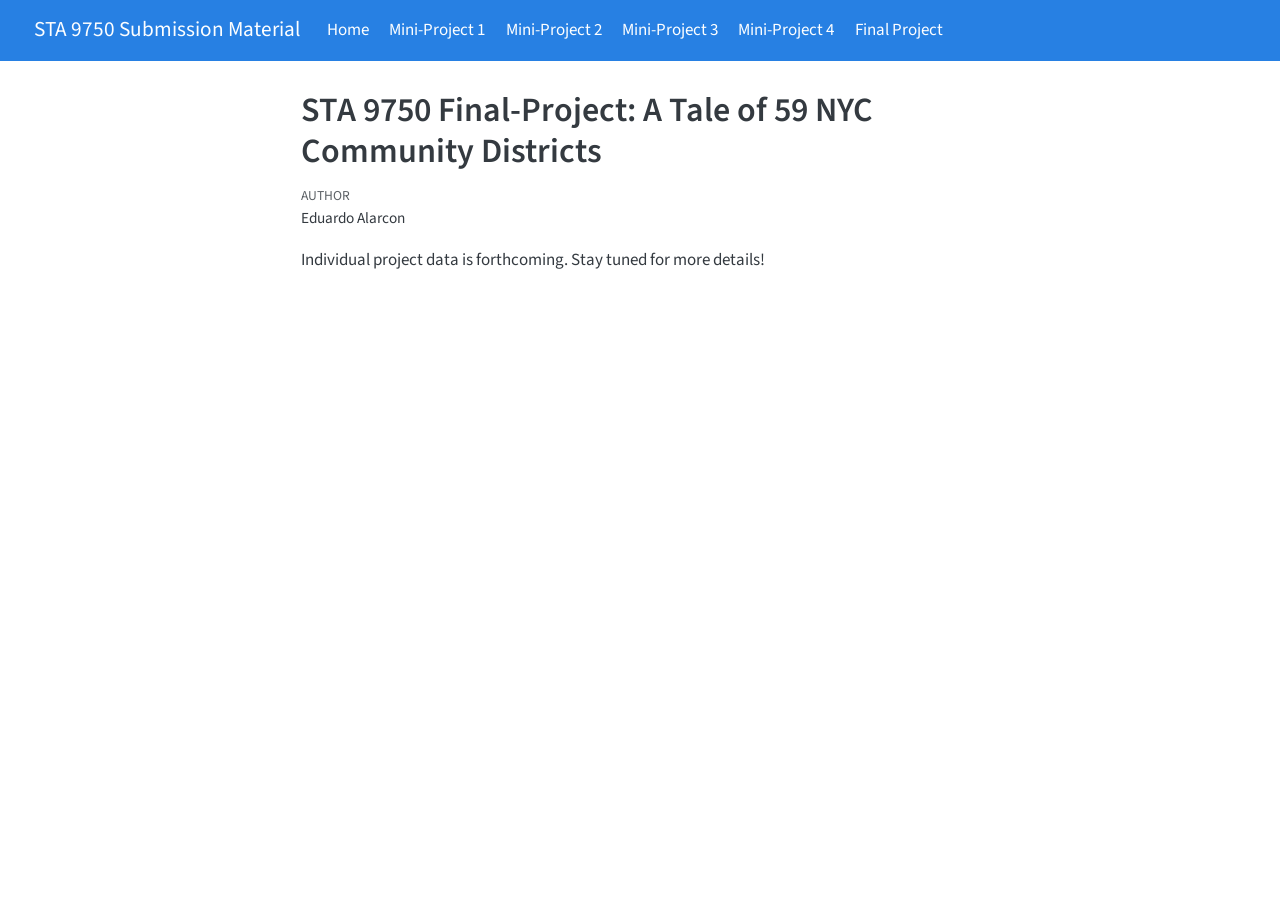
<file: docs/finalproject.html>
<!DOCTYPE html>
<html xmlns="http://www.w3.org/1999/xhtml" lang="en" xml:lang="en"><head>

<meta charset="utf-8">
<meta name="generator" content="quarto-1.8.23">

<meta name="viewport" content="width=device-width, initial-scale=1.0, user-scalable=yes">

<meta name="author" content="Eduardo Alarcon">

<title>STA 9750 Final-Project: A Tale of 59 NYC Community Districts – STA 9750 Submission Material</title>
<style>
code{white-space: pre-wrap;}
span.smallcaps{font-variant: small-caps;}
div.columns{display: flex; gap: min(4vw, 1.5em);}
div.column{flex: auto; overflow-x: auto;}
div.hanging-indent{margin-left: 1.5em; text-indent: -1.5em;}
ul.task-list{list-style: none;}
ul.task-list li input[type="checkbox"] {
  width: 0.8em;
  margin: 0 0.8em 0.2em -1em; /* quarto-specific, see https://github.com/quarto-dev/quarto-cli/issues/4556 */ 
  vertical-align: middle;
}
</style>


<script src="site_libs/quarto-nav/quarto-nav.js"></script>
<script src="site_libs/quarto-nav/headroom.min.js"></script>
<script src="site_libs/clipboard/clipboard.min.js"></script>
<script src="site_libs/quarto-search/autocomplete.umd.js"></script>
<script src="site_libs/quarto-search/fuse.min.js"></script>
<script src="site_libs/quarto-search/quarto-search.js"></script>
<meta name="quarto:offset" content="./">
<script src="site_libs/quarto-html/quarto.js" type="module"></script>
<script src="site_libs/quarto-html/tabsets/tabsets.js" type="module"></script>
<script src="site_libs/quarto-html/axe/axe-check.js" type="module"></script>
<script src="site_libs/quarto-html/popper.min.js"></script>
<script src="site_libs/quarto-html/tippy.umd.min.js"></script>
<script src="site_libs/quarto-html/anchor.min.js"></script>
<link href="site_libs/quarto-html/tippy.css" rel="stylesheet">
<link href="site_libs/quarto-html/quarto-syntax-highlighting-1fe81d0376b2c50856e68e651e390326.css" rel="stylesheet" id="quarto-text-highlighting-styles">
<script src="site_libs/bootstrap/bootstrap.min.js"></script>
<link href="site_libs/bootstrap/bootstrap-icons.css" rel="stylesheet">
<link href="site_libs/bootstrap/bootstrap-f245066ca199b7326ac6b360085ddf3a.min.css" rel="stylesheet" append-hash="true" id="quarto-bootstrap" data-mode="light">
<script id="quarto-search-options" type="application/json">{
  "location": "navbar",
  "copy-button": false,
  "collapse-after": 3,
  "panel-placement": "end",
  "type": "overlay",
  "limit": 50,
  "keyboard-shortcut": [
    "f",
    "/",
    "s"
  ],
  "show-item-context": false,
  "language": {
    "search-no-results-text": "No results",
    "search-matching-documents-text": "matching documents",
    "search-copy-link-title": "Copy link to search",
    "search-hide-matches-text": "Hide additional matches",
    "search-more-match-text": "more match in this document",
    "search-more-matches-text": "more matches in this document",
    "search-clear-button-title": "Clear",
    "search-text-placeholder": "",
    "search-detached-cancel-button-title": "Cancel",
    "search-submit-button-title": "Submit",
    "search-label": "Search"
  }
}</script>


</head>

<body class="floating nav-fixed quarto-light">

<div id="quarto-search-results"></div>
  <header id="quarto-header" class="headroom fixed-top">
    <nav class="navbar navbar-expand-lg " data-bs-theme="dark">
      <div class="navbar-container container-fluid">
      <div class="navbar-brand-container mx-auto">
    <a href="./index.html" class="navbar-brand navbar-brand-logo">
    </a>
    <a class="navbar-brand" href="./index.html">
    <span class="navbar-title">STA 9750 Submission Material</span>
    </a>
  </div>
          <button class="navbar-toggler" type="button" data-bs-toggle="collapse" data-bs-target="#navbarCollapse" aria-controls="navbarCollapse" role="menu" aria-expanded="false" aria-label="Toggle navigation" onclick="if (window.quartoToggleHeadroom) { window.quartoToggleHeadroom(); }">
  <span class="navbar-toggler-icon"></span>
</button>
          <div class="collapse navbar-collapse" id="navbarCollapse">
            <ul class="navbar-nav navbar-nav-scroll me-auto">
  <li class="nav-item">
    <a class="nav-link" href="./index.html"> 
<span class="menu-text">Home</span></a>
  </li>  
  <li class="nav-item">
    <a class="nav-link" href="./mp01.html"> 
<span class="menu-text">Mini-Project 1</span></a>
  </li>  
  <li class="nav-item">
    <a class="nav-link" href="./mp02.html"> 
<span class="menu-text">Mini-Project 2</span></a>
  </li>  
  <li class="nav-item">
    <a class="nav-link" href="./mp03.html"> 
<span class="menu-text">Mini-Project 3</span></a>
  </li>  
  <li class="nav-item">
    <a class="nav-link" href="./mp04.html"> 
<span class="menu-text">Mini-Project 4</span></a>
  </li>  
  <li class="nav-item">
    <a class="nav-link active" href="./finalproject.html" aria-current="page"> 
<span class="menu-text">Final Project</span></a>
  </li>  
</ul>
          </div> <!-- /navcollapse -->
            <div class="quarto-navbar-tools">
</div>
      </div> <!-- /container-fluid -->
    </nav>
</header>
<!-- content -->
<div id="quarto-content" class="quarto-container page-columns page-rows-contents page-layout-article page-navbar">
<!-- sidebar -->
  <nav id="quarto-sidebar" class="sidebar collapse collapse-horizontal quarto-sidebar-collapse-item sidebar-navigation floating overflow-auto">
    
</nav>
<div id="quarto-sidebar-glass" class="quarto-sidebar-collapse-item" data-bs-toggle="collapse" data-bs-target=".quarto-sidebar-collapse-item"></div>
<!-- margin-sidebar -->
    <div id="quarto-margin-sidebar" class="sidebar margin-sidebar zindex-bottom">
    </div>
<!-- main -->
<main class="content" id="quarto-document-content">

<header id="title-block-header" class="quarto-title-block default">
<div class="quarto-title">
<h1 class="title">STA 9750 Final-Project: A Tale of 59 NYC Community Districts</h1>
</div>



<div class="quarto-title-meta">

    <div>
    <div class="quarto-title-meta-heading">Author</div>
    <div class="quarto-title-meta-contents">
             <p>Eduardo Alarcon </p>
          </div>
  </div>
    
  
    
  </div>
  


</header>


<p>Individual project data is forthcoming. Stay tuned for more details!</p>



</main> <!-- /main -->
<script id="quarto-html-after-body" type="application/javascript">
  window.document.addEventListener("DOMContentLoaded", function (event) {
    const icon = "";
    const anchorJS = new window.AnchorJS();
    anchorJS.options = {
      placement: 'right',
      icon: icon
    };
    anchorJS.add('.anchored');
    const isCodeAnnotation = (el) => {
      for (const clz of el.classList) {
        if (clz.startsWith('code-annotation-')) {                     
          return true;
        }
      }
      return false;
    }
    const onCopySuccess = function(e) {
      // button target
      const button = e.trigger;
      // don't keep focus
      button.blur();
      // flash "checked"
      button.classList.add('code-copy-button-checked');
      var currentTitle = button.getAttribute("title");
      button.setAttribute("title", "Copied!");
      let tooltip;
      if (window.bootstrap) {
        button.setAttribute("data-bs-toggle", "tooltip");
        button.setAttribute("data-bs-placement", "left");
        button.setAttribute("data-bs-title", "Copied!");
        tooltip = new bootstrap.Tooltip(button, 
          { trigger: "manual", 
            customClass: "code-copy-button-tooltip",
            offset: [0, -8]});
        tooltip.show();    
      }
      setTimeout(function() {
        if (tooltip) {
          tooltip.hide();
          button.removeAttribute("data-bs-title");
          button.removeAttribute("data-bs-toggle");
          button.removeAttribute("data-bs-placement");
        }
        button.setAttribute("title", currentTitle);
        button.classList.remove('code-copy-button-checked');
      }, 1000);
      // clear code selection
      e.clearSelection();
    }
    const getTextToCopy = function(trigger) {
      const outerScaffold = trigger.parentElement.cloneNode(true);
      const codeEl = outerScaffold.querySelector('code');
      for (const childEl of codeEl.children) {
        if (isCodeAnnotation(childEl)) {
          childEl.remove();
        }
      }
      return codeEl.innerText;
    }
    const clipboard = new window.ClipboardJS('.code-copy-button:not([data-in-quarto-modal])', {
      text: getTextToCopy
    });
    clipboard.on('success', onCopySuccess);
    if (window.document.getElementById('quarto-embedded-source-code-modal')) {
      const clipboardModal = new window.ClipboardJS('.code-copy-button[data-in-quarto-modal]', {
        text: getTextToCopy,
        container: window.document.getElementById('quarto-embedded-source-code-modal')
      });
      clipboardModal.on('success', onCopySuccess);
    }
      var localhostRegex = new RegExp(/^(?:http|https):\/\/localhost\:?[0-9]*\//);
      var mailtoRegex = new RegExp(/^mailto:/);
        var filterRegex = new RegExp("https:\/\/eduardonyc\.github\.io\/STA9750-2025-FALL\/");
      var isInternal = (href) => {
          return filterRegex.test(href) || localhostRegex.test(href) || mailtoRegex.test(href);
      }
      // Inspect non-navigation links and adorn them if external
     var links = window.document.querySelectorAll('a[href]:not(.nav-link):not(.navbar-brand):not(.toc-action):not(.sidebar-link):not(.sidebar-item-toggle):not(.pagination-link):not(.no-external):not([aria-hidden]):not(.dropdown-item):not(.quarto-navigation-tool):not(.about-link)');
      for (var i=0; i<links.length; i++) {
        const link = links[i];
        if (!isInternal(link.href)) {
          // undo the damage that might have been done by quarto-nav.js in the case of
          // links that we want to consider external
          if (link.dataset.originalHref !== undefined) {
            link.href = link.dataset.originalHref;
          }
        }
      }
    function tippyHover(el, contentFn, onTriggerFn, onUntriggerFn) {
      const config = {
        allowHTML: true,
        maxWidth: 500,
        delay: 100,
        arrow: false,
        appendTo: function(el) {
            return el.parentElement;
        },
        interactive: true,
        interactiveBorder: 10,
        theme: 'quarto',
        placement: 'bottom-start',
      };
      if (contentFn) {
        config.content = contentFn;
      }
      if (onTriggerFn) {
        config.onTrigger = onTriggerFn;
      }
      if (onUntriggerFn) {
        config.onUntrigger = onUntriggerFn;
      }
      window.tippy(el, config); 
    }
    const noterefs = window.document.querySelectorAll('a[role="doc-noteref"]');
    for (var i=0; i<noterefs.length; i++) {
      const ref = noterefs[i];
      tippyHover(ref, function() {
        // use id or data attribute instead here
        let href = ref.getAttribute('data-footnote-href') || ref.getAttribute('href');
        try { href = new URL(href).hash; } catch {}
        const id = href.replace(/^#\/?/, "");
        const note = window.document.getElementById(id);
        if (note) {
          return note.innerHTML;
        } else {
          return "";
        }
      });
    }
    const xrefs = window.document.querySelectorAll('a.quarto-xref');
    const processXRef = (id, note) => {
      // Strip column container classes
      const stripColumnClz = (el) => {
        el.classList.remove("page-full", "page-columns");
        if (el.children) {
          for (const child of el.children) {
            stripColumnClz(child);
          }
        }
      }
      stripColumnClz(note)
      if (id === null || id.startsWith('sec-')) {
        // Special case sections, only their first couple elements
        const container = document.createElement("div");
        if (note.children && note.children.length > 2) {
          container.appendChild(note.children[0].cloneNode(true));
          for (let i = 1; i < note.children.length; i++) {
            const child = note.children[i];
            if (child.tagName === "P" && child.innerText === "") {
              continue;
            } else {
              container.appendChild(child.cloneNode(true));
              break;
            }
          }
          if (window.Quarto?.typesetMath) {
            window.Quarto.typesetMath(container);
          }
          return container.innerHTML
        } else {
          if (window.Quarto?.typesetMath) {
            window.Quarto.typesetMath(note);
          }
          return note.innerHTML;
        }
      } else {
        // Remove any anchor links if they are present
        const anchorLink = note.querySelector('a.anchorjs-link');
        if (anchorLink) {
          anchorLink.remove();
        }
        if (window.Quarto?.typesetMath) {
          window.Quarto.typesetMath(note);
        }
        if (note.classList.contains("callout")) {
          return note.outerHTML;
        } else {
          return note.innerHTML;
        }
      }
    }
    for (var i=0; i<xrefs.length; i++) {
      const xref = xrefs[i];
      tippyHover(xref, undefined, function(instance) {
        instance.disable();
        let url = xref.getAttribute('href');
        let hash = undefined; 
        if (url.startsWith('#')) {
          hash = url;
        } else {
          try { hash = new URL(url).hash; } catch {}
        }
        if (hash) {
          const id = hash.replace(/^#\/?/, "");
          const note = window.document.getElementById(id);
          if (note !== null) {
            try {
              const html = processXRef(id, note.cloneNode(true));
              instance.setContent(html);
            } finally {
              instance.enable();
              instance.show();
            }
          } else {
            // See if we can fetch this
            fetch(url.split('#')[0])
            .then(res => res.text())
            .then(html => {
              const parser = new DOMParser();
              const htmlDoc = parser.parseFromString(html, "text/html");
              const note = htmlDoc.getElementById(id);
              if (note !== null) {
                const html = processXRef(id, note);
                instance.setContent(html);
              } 
            }).finally(() => {
              instance.enable();
              instance.show();
            });
          }
        } else {
          // See if we can fetch a full url (with no hash to target)
          // This is a special case and we should probably do some content thinning / targeting
          fetch(url)
          .then(res => res.text())
          .then(html => {
            const parser = new DOMParser();
            const htmlDoc = parser.parseFromString(html, "text/html");
            const note = htmlDoc.querySelector('main.content');
            if (note !== null) {
              // This should only happen for chapter cross references
              // (since there is no id in the URL)
              // remove the first header
              if (note.children.length > 0 && note.children[0].tagName === "HEADER") {
                note.children[0].remove();
              }
              const html = processXRef(null, note);
              instance.setContent(html);
            } 
          }).finally(() => {
            instance.enable();
            instance.show();
          });
        }
      }, function(instance) {
      });
    }
        let selectedAnnoteEl;
        const selectorForAnnotation = ( cell, annotation) => {
          let cellAttr = 'data-code-cell="' + cell + '"';
          let lineAttr = 'data-code-annotation="' +  annotation + '"';
          const selector = 'span[' + cellAttr + '][' + lineAttr + ']';
          return selector;
        }
        const selectCodeLines = (annoteEl) => {
          const doc = window.document;
          const targetCell = annoteEl.getAttribute("data-target-cell");
          const targetAnnotation = annoteEl.getAttribute("data-target-annotation");
          const annoteSpan = window.document.querySelector(selectorForAnnotation(targetCell, targetAnnotation));
          const lines = annoteSpan.getAttribute("data-code-lines").split(",");
          const lineIds = lines.map((line) => {
            return targetCell + "-" + line;
          })
          let top = null;
          let height = null;
          let parent = null;
          if (lineIds.length > 0) {
              //compute the position of the single el (top and bottom and make a div)
              const el = window.document.getElementById(lineIds[0]);
              top = el.offsetTop;
              height = el.offsetHeight;
              parent = el.parentElement.parentElement;
            if (lineIds.length > 1) {
              const lastEl = window.document.getElementById(lineIds[lineIds.length - 1]);
              const bottom = lastEl.offsetTop + lastEl.offsetHeight;
              height = bottom - top;
            }
            if (top !== null && height !== null && parent !== null) {
              // cook up a div (if necessary) and position it 
              let div = window.document.getElementById("code-annotation-line-highlight");
              if (div === null) {
                div = window.document.createElement("div");
                div.setAttribute("id", "code-annotation-line-highlight");
                div.style.position = 'absolute';
                parent.appendChild(div);
              }
              div.style.top = top - 2 + "px";
              div.style.height = height + 4 + "px";
              div.style.left = 0;
              let gutterDiv = window.document.getElementById("code-annotation-line-highlight-gutter");
              if (gutterDiv === null) {
                gutterDiv = window.document.createElement("div");
                gutterDiv.setAttribute("id", "code-annotation-line-highlight-gutter");
                gutterDiv.style.position = 'absolute';
                const codeCell = window.document.getElementById(targetCell);
                const gutter = codeCell.querySelector('.code-annotation-gutter');
                gutter.appendChild(gutterDiv);
              }
              gutterDiv.style.top = top - 2 + "px";
              gutterDiv.style.height = height + 4 + "px";
            }
            selectedAnnoteEl = annoteEl;
          }
        };
        const unselectCodeLines = () => {
          const elementsIds = ["code-annotation-line-highlight", "code-annotation-line-highlight-gutter"];
          elementsIds.forEach((elId) => {
            const div = window.document.getElementById(elId);
            if (div) {
              div.remove();
            }
          });
          selectedAnnoteEl = undefined;
        };
          // Handle positioning of the toggle
      window.addEventListener(
        "resize",
        throttle(() => {
          elRect = undefined;
          if (selectedAnnoteEl) {
            selectCodeLines(selectedAnnoteEl);
          }
        }, 10)
      );
      function throttle(fn, ms) {
      let throttle = false;
      let timer;
        return (...args) => {
          if(!throttle) { // first call gets through
              fn.apply(this, args);
              throttle = true;
          } else { // all the others get throttled
              if(timer) clearTimeout(timer); // cancel #2
              timer = setTimeout(() => {
                fn.apply(this, args);
                timer = throttle = false;
              }, ms);
          }
        };
      }
        // Attach click handler to the DT
        const annoteDls = window.document.querySelectorAll('dt[data-target-cell]');
        for (const annoteDlNode of annoteDls) {
          annoteDlNode.addEventListener('click', (event) => {
            const clickedEl = event.target;
            if (clickedEl !== selectedAnnoteEl) {
              unselectCodeLines();
              const activeEl = window.document.querySelector('dt[data-target-cell].code-annotation-active');
              if (activeEl) {
                activeEl.classList.remove('code-annotation-active');
              }
              selectCodeLines(clickedEl);
              clickedEl.classList.add('code-annotation-active');
            } else {
              // Unselect the line
              unselectCodeLines();
              clickedEl.classList.remove('code-annotation-active');
            }
          });
        }
    const findCites = (el) => {
      const parentEl = el.parentElement;
      if (parentEl) {
        const cites = parentEl.dataset.cites;
        if (cites) {
          return {
            el,
            cites: cites.split(' ')
          };
        } else {
          return findCites(el.parentElement)
        }
      } else {
        return undefined;
      }
    };
    var bibliorefs = window.document.querySelectorAll('a[role="doc-biblioref"]');
    for (var i=0; i<bibliorefs.length; i++) {
      const ref = bibliorefs[i];
      const citeInfo = findCites(ref);
      if (citeInfo) {
        tippyHover(citeInfo.el, function() {
          var popup = window.document.createElement('div');
          citeInfo.cites.forEach(function(cite) {
            var citeDiv = window.document.createElement('div');
            citeDiv.classList.add('hanging-indent');
            citeDiv.classList.add('csl-entry');
            var biblioDiv = window.document.getElementById('ref-' + cite);
            if (biblioDiv) {
              citeDiv.innerHTML = biblioDiv.innerHTML;
            }
            popup.appendChild(citeDiv);
          });
          return popup.innerHTML;
        });
      }
    }
  });
  </script>
</div> <!-- /content -->




</body></html>
</file>
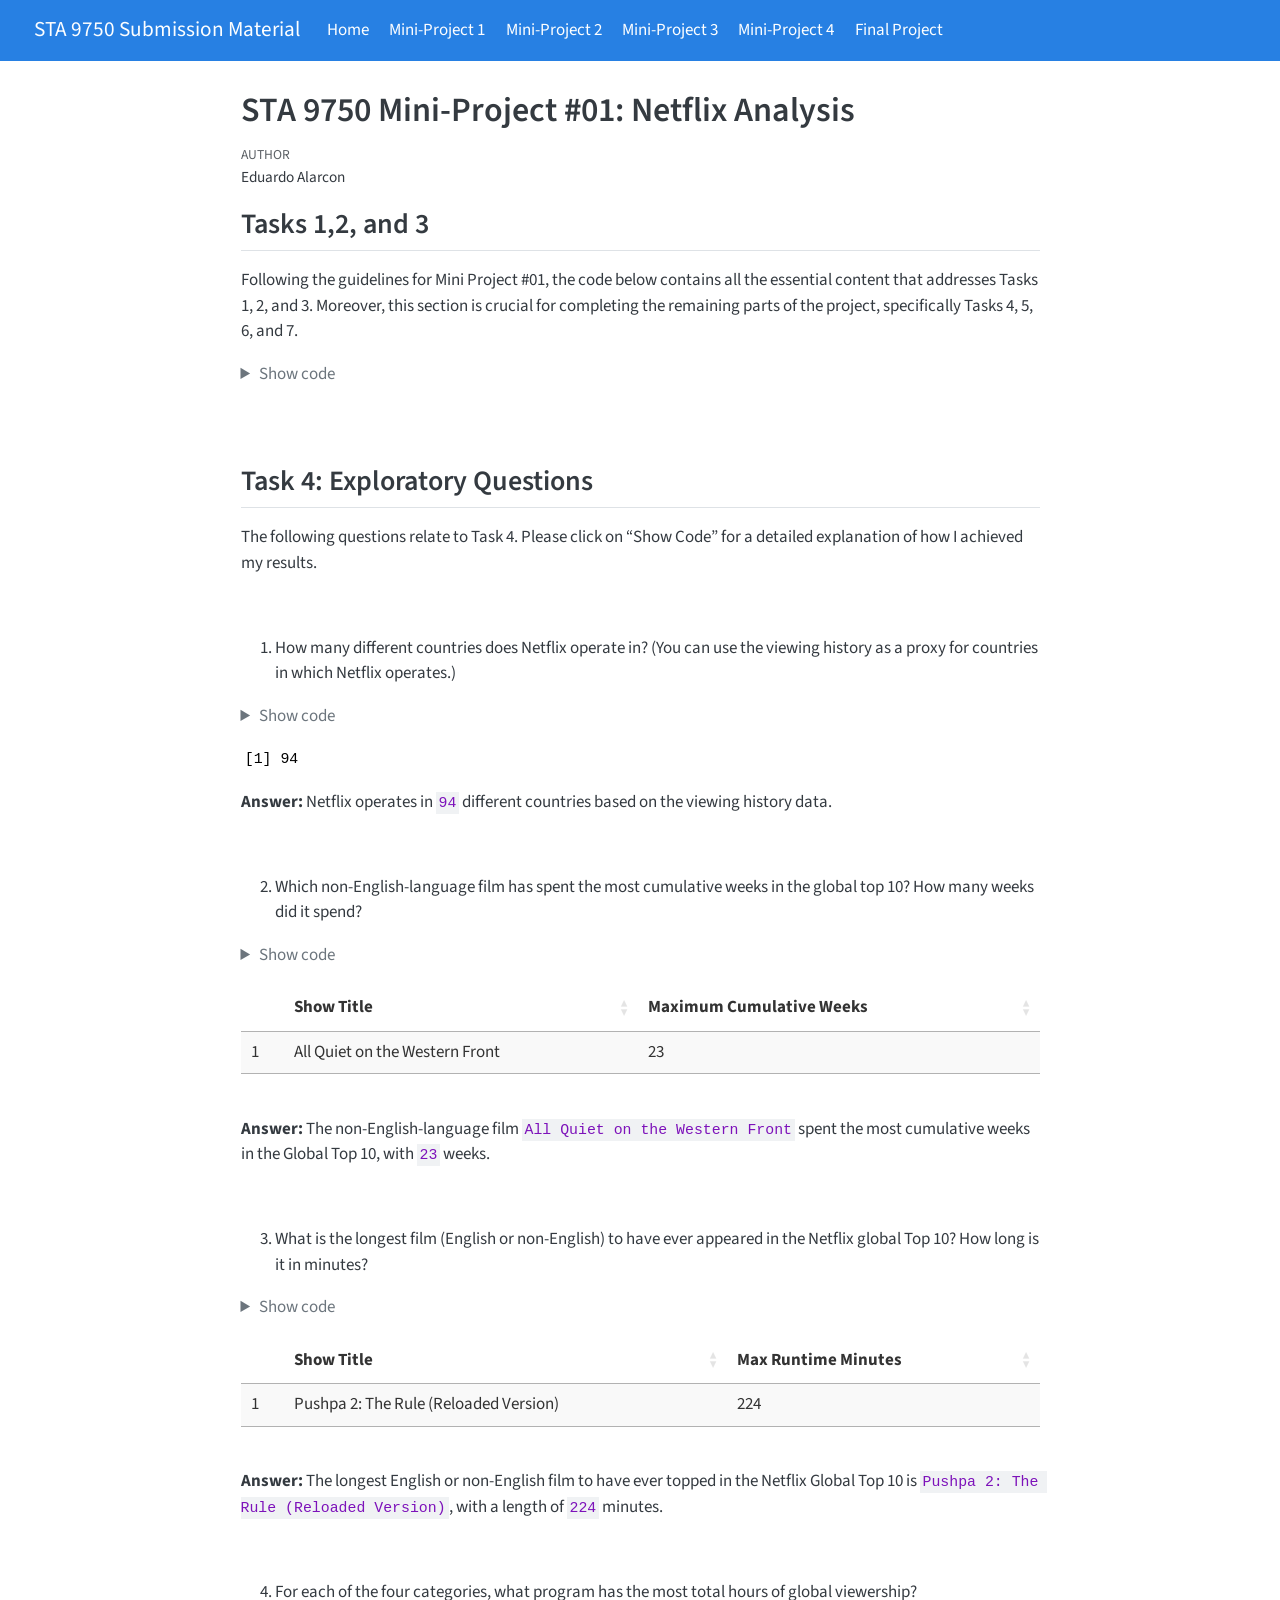
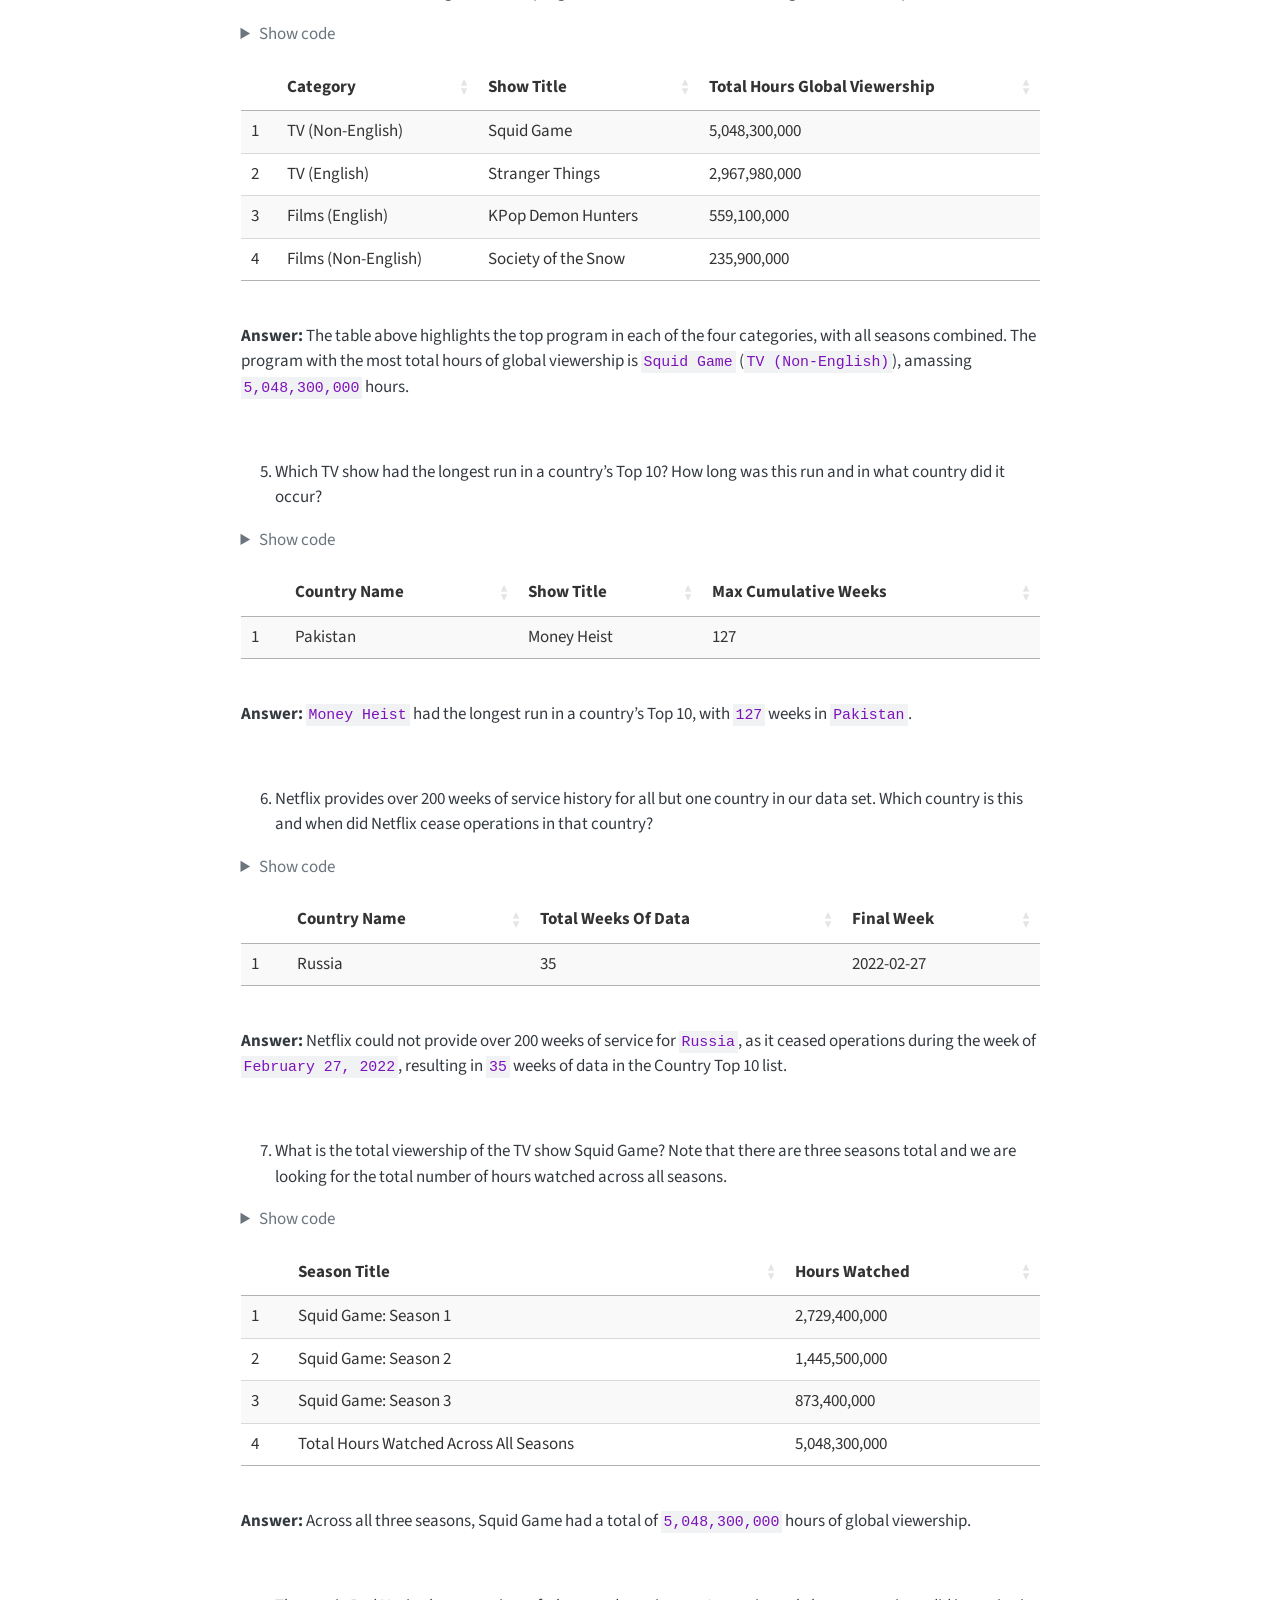
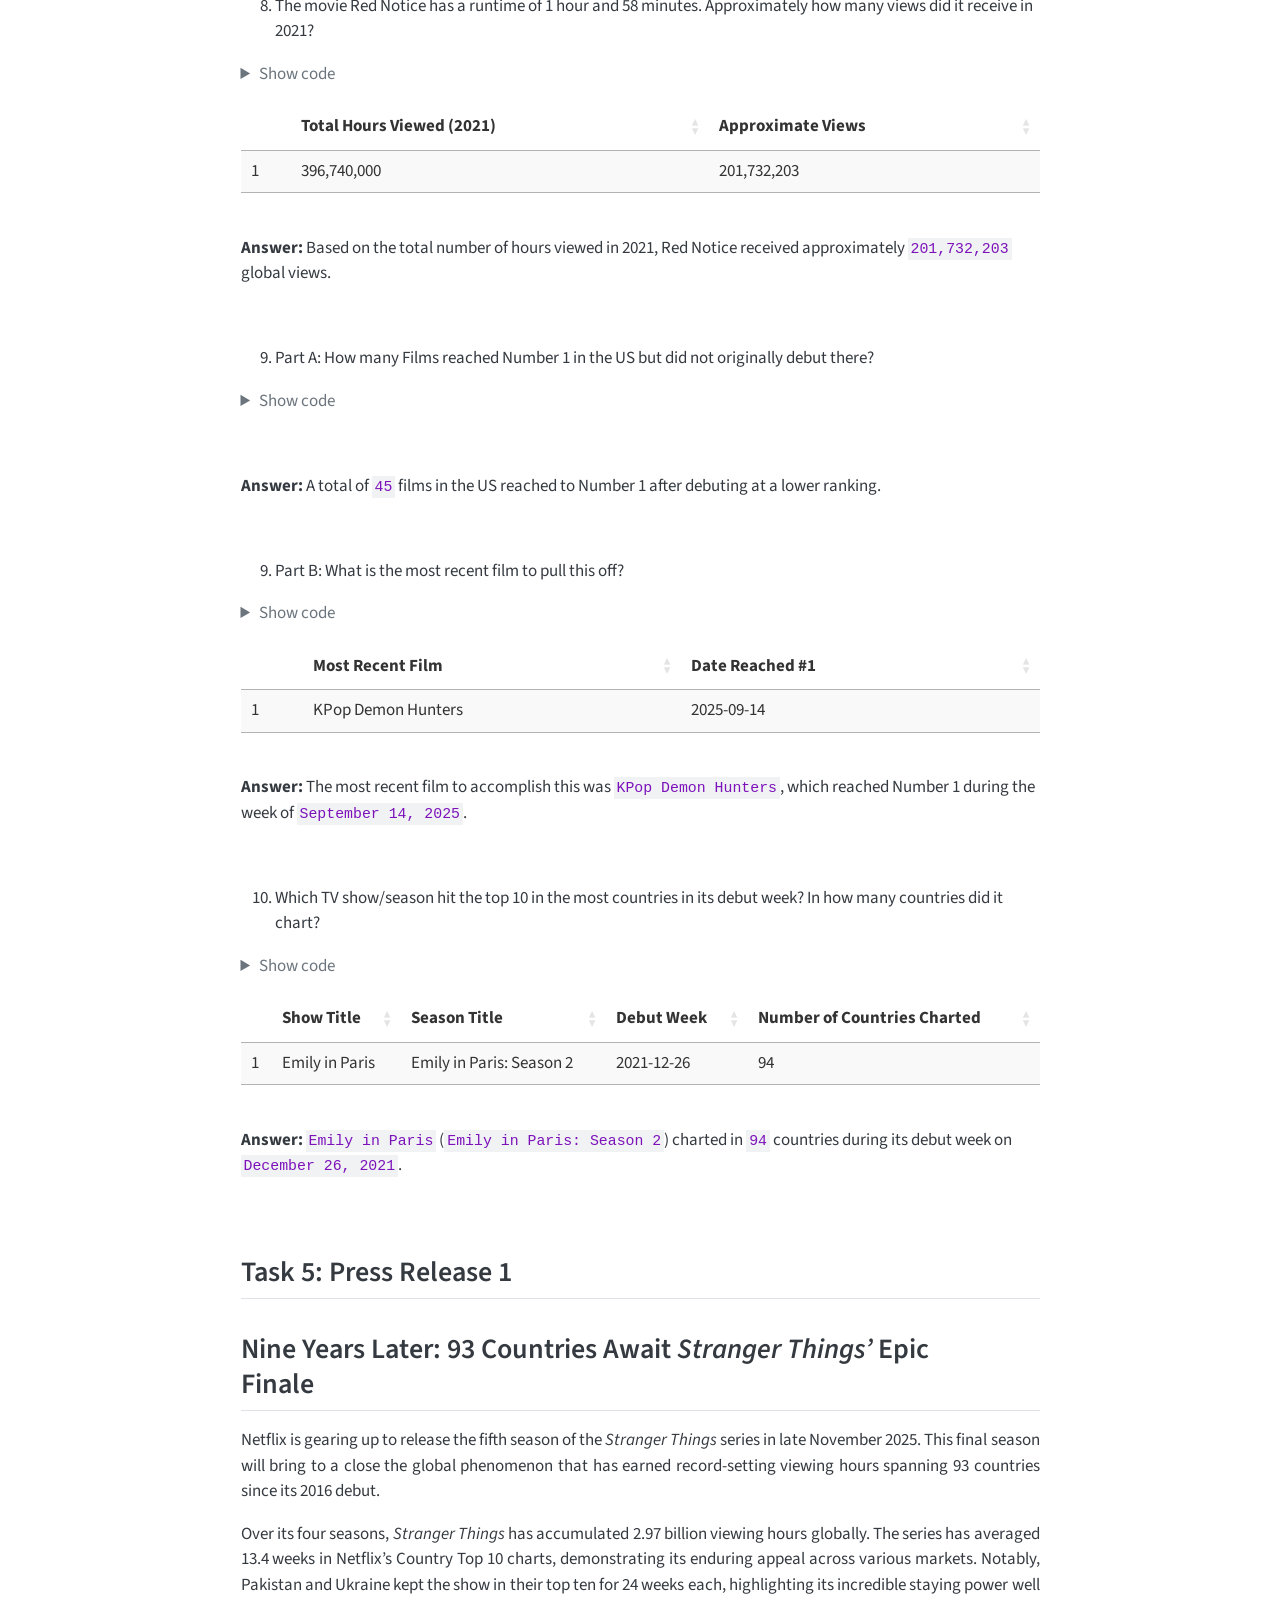
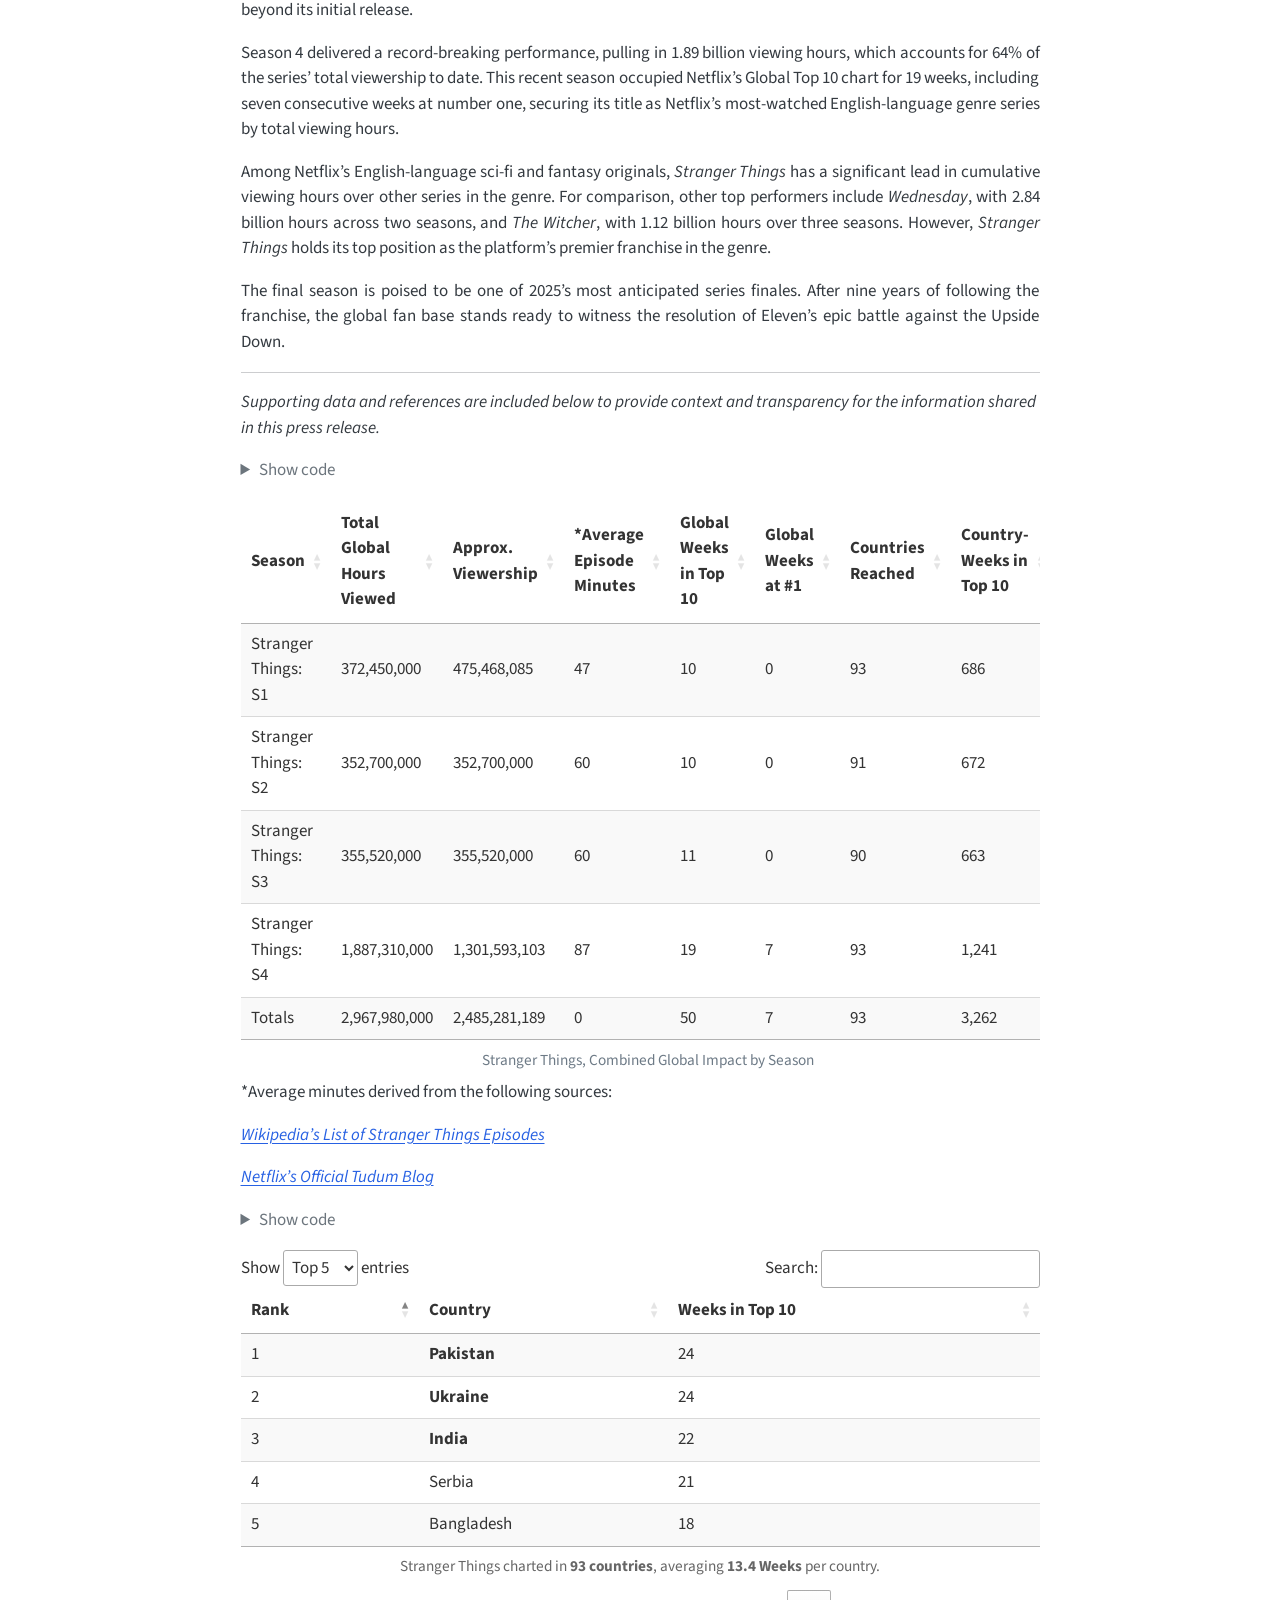
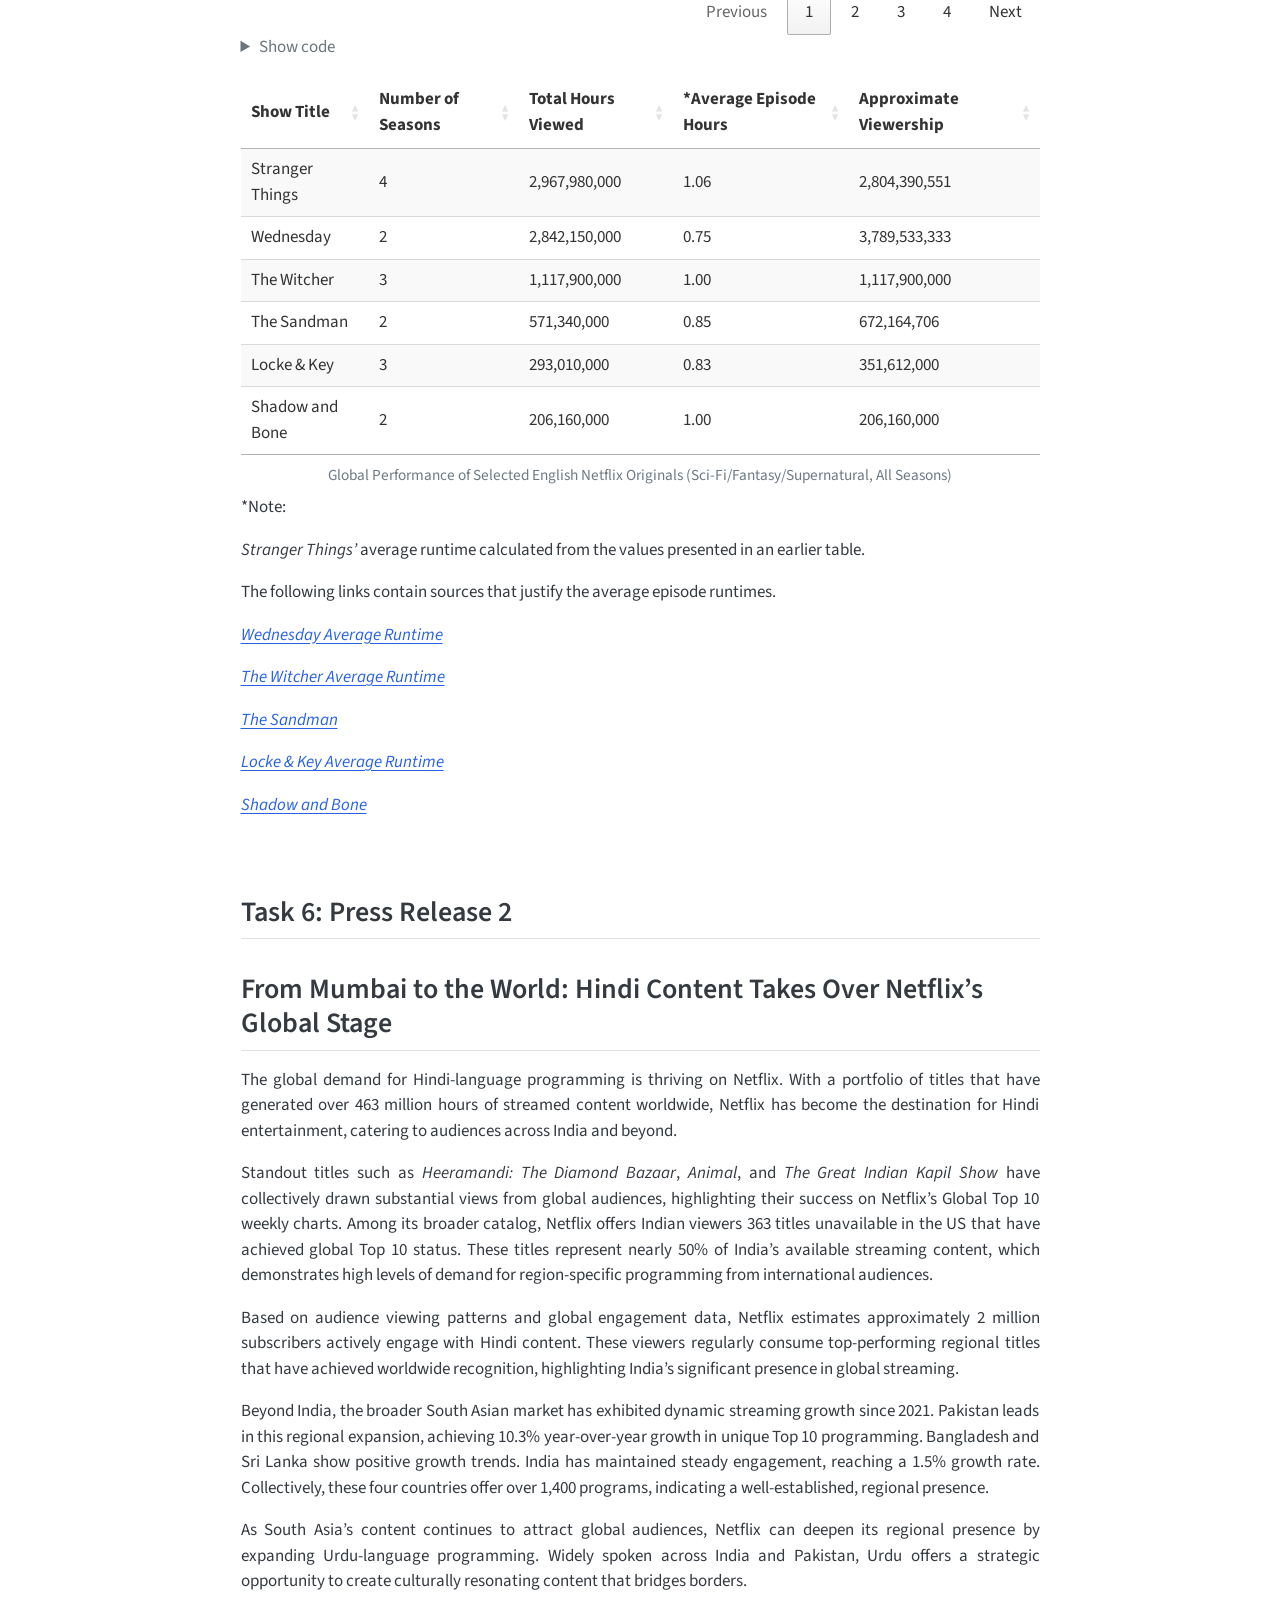
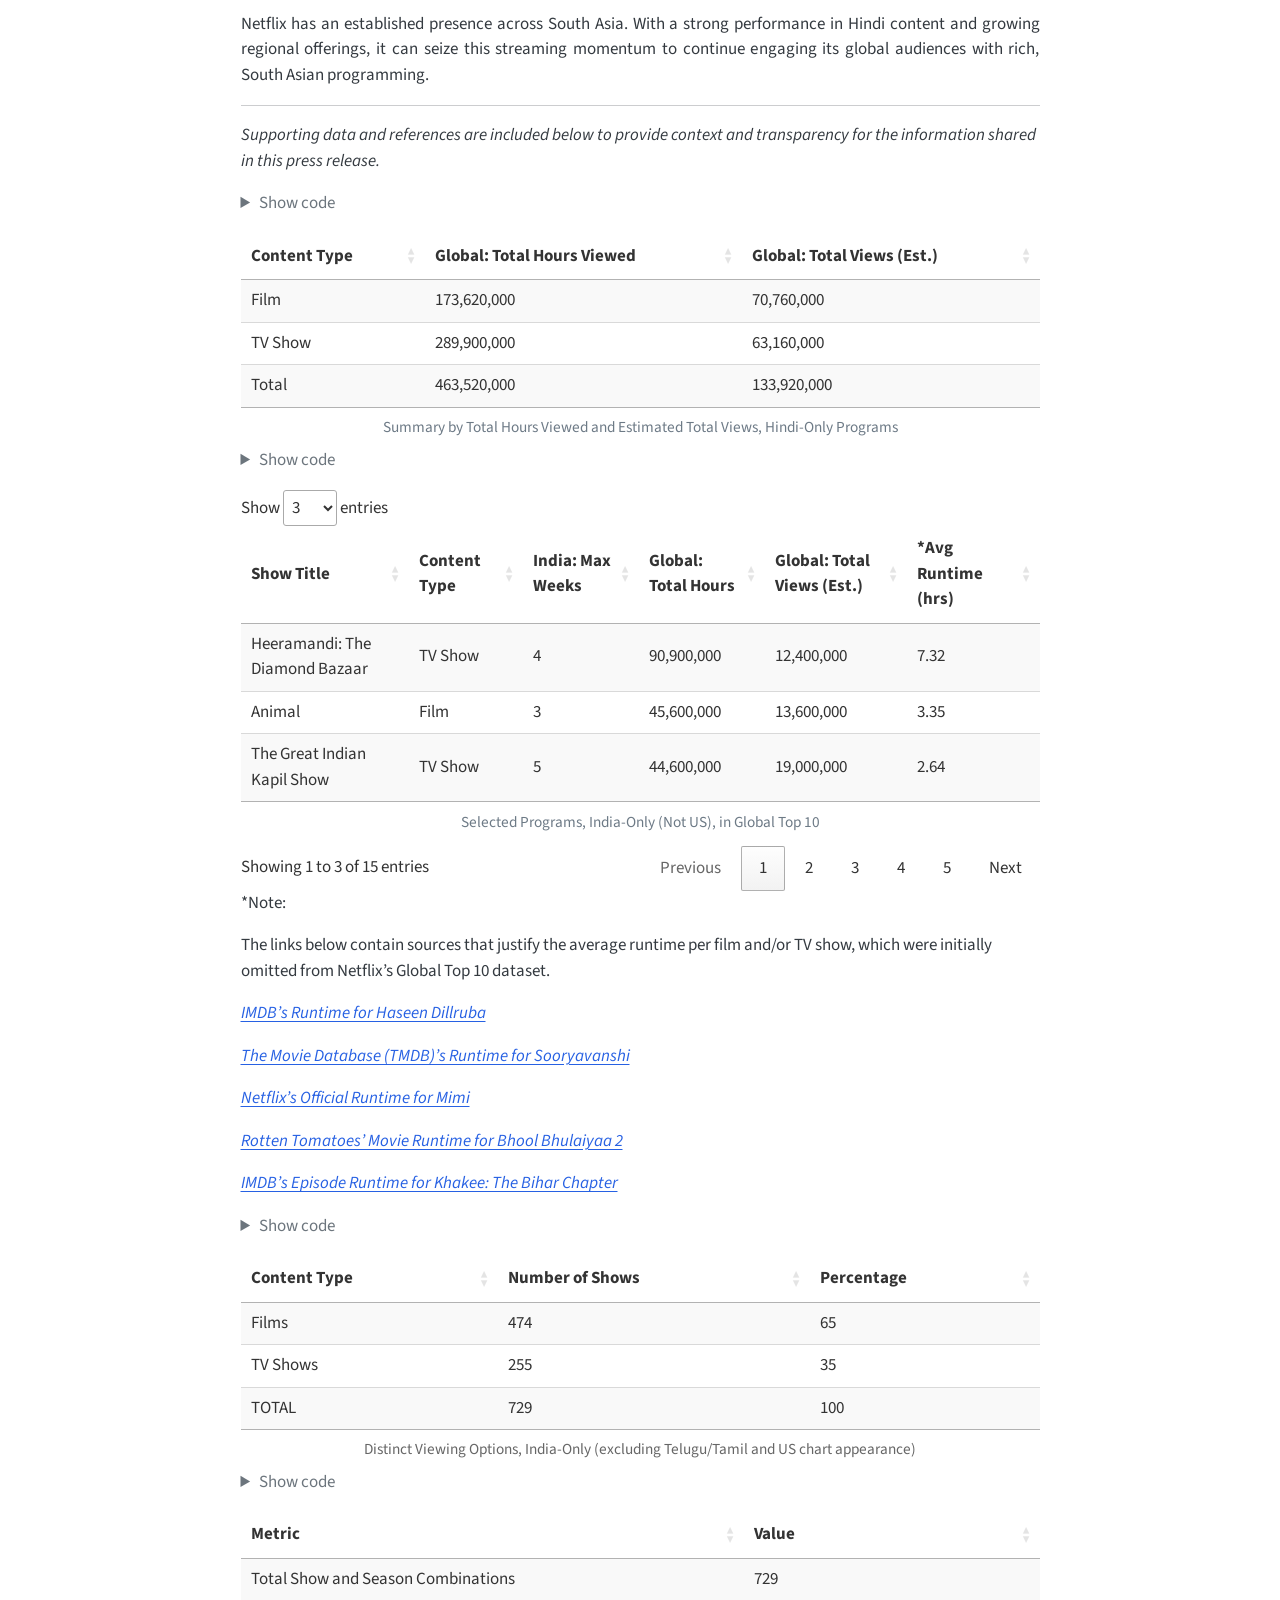
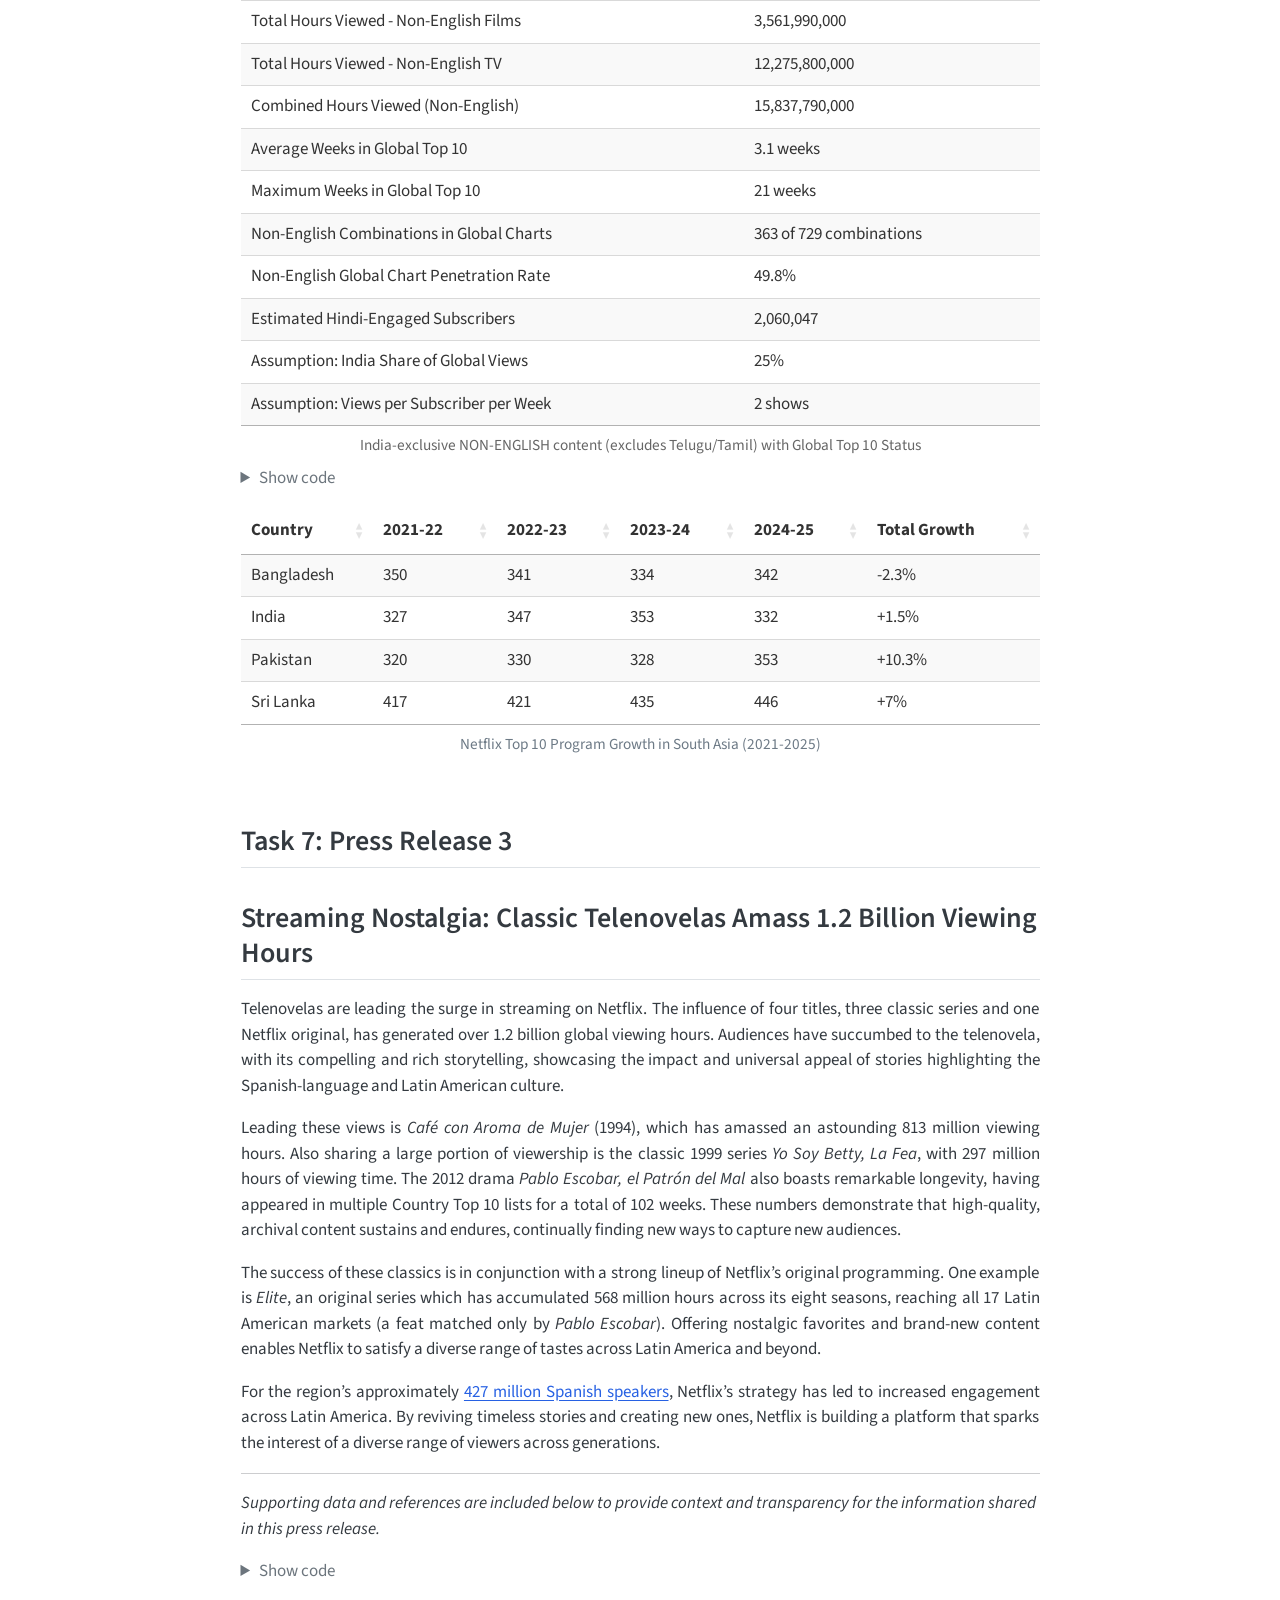
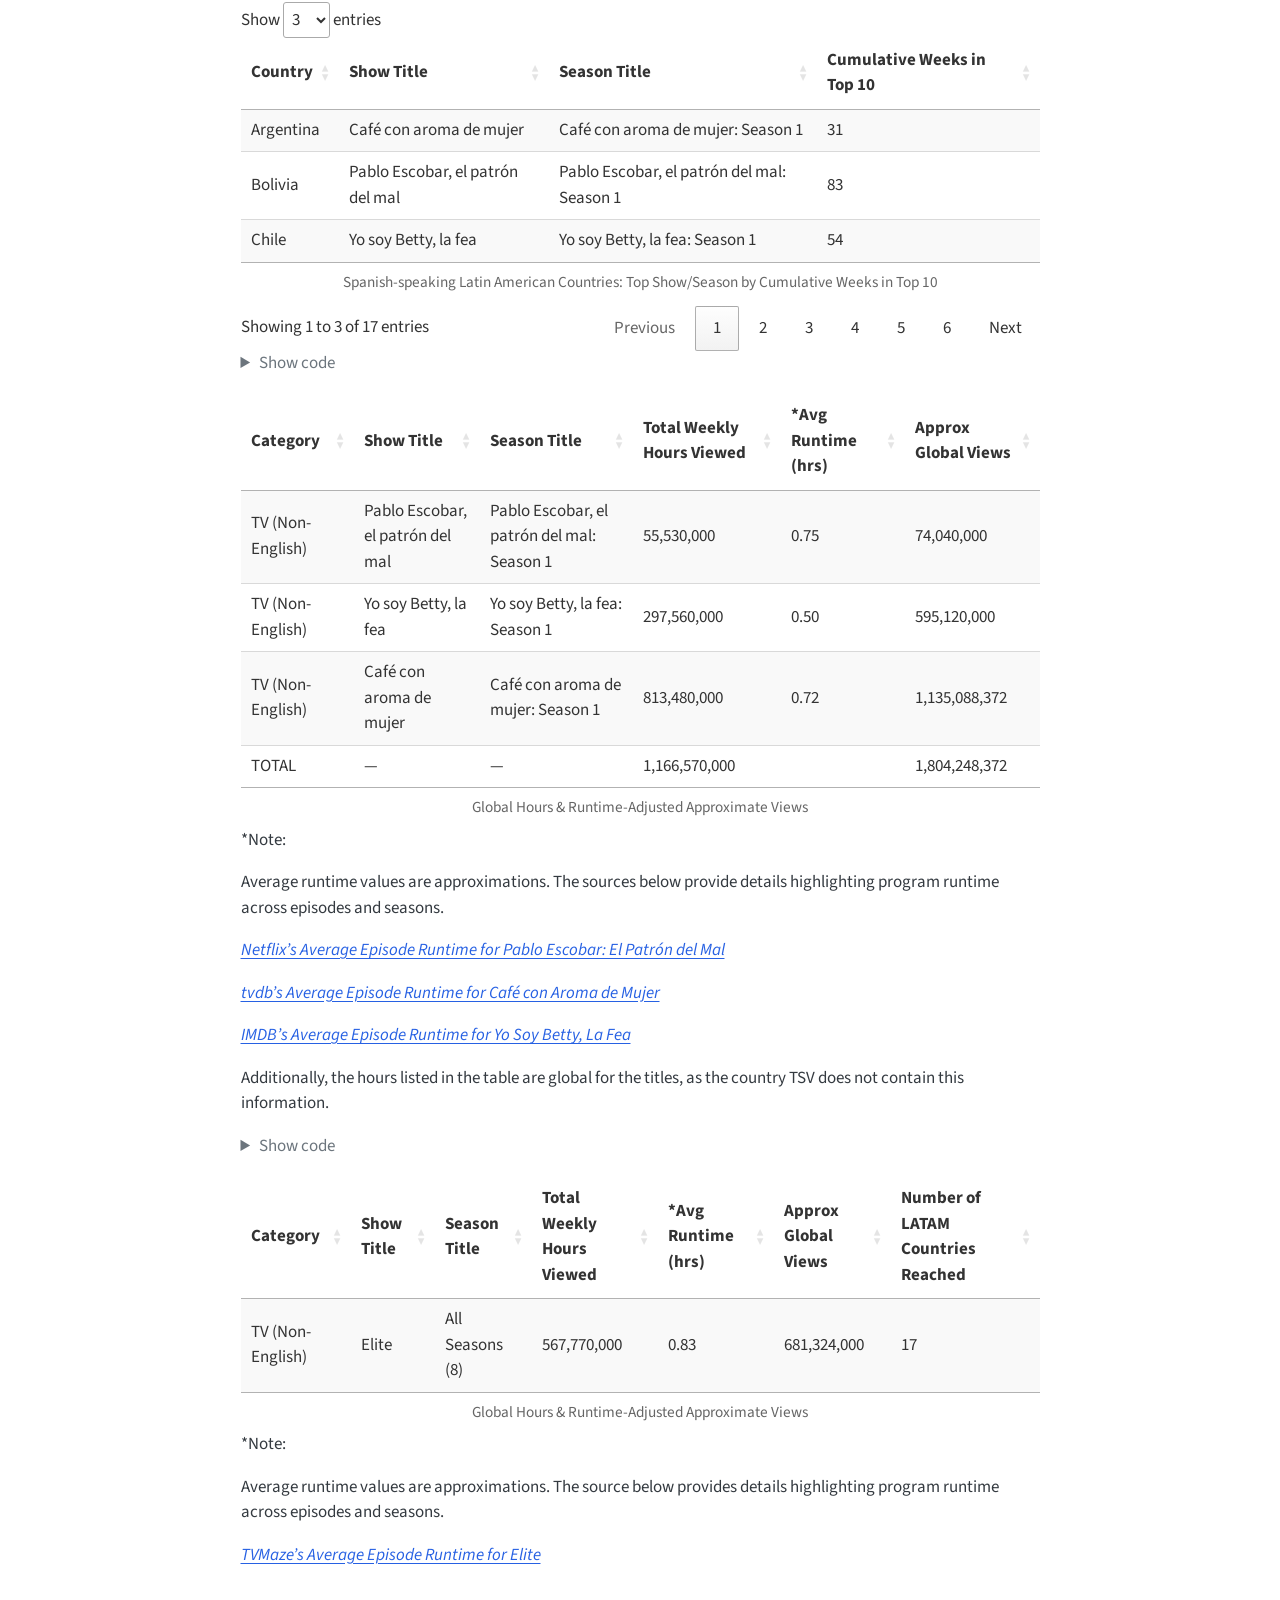
<file: docs/mp01.html>
<!DOCTYPE html>
<html xmlns="http://www.w3.org/1999/xhtml" lang="en" xml:lang="en"><head>

<meta charset="utf-8">
<meta name="generator" content="quarto-1.8.23">

<meta name="viewport" content="width=device-width, initial-scale=1.0, user-scalable=yes">

<meta name="author" content="Eduardo Alarcon">

<title>STA 9750 Mini-Project #01: Netflix Analysis – STA 9750 Submission Material</title>
<style>
code{white-space: pre-wrap;}
span.smallcaps{font-variant: small-caps;}
div.columns{display: flex; gap: min(4vw, 1.5em);}
div.column{flex: auto; overflow-x: auto;}
div.hanging-indent{margin-left: 1.5em; text-indent: -1.5em;}
ul.task-list{list-style: none;}
ul.task-list li input[type="checkbox"] {
  width: 0.8em;
  margin: 0 0.8em 0.2em -1em; /* quarto-specific, see https://github.com/quarto-dev/quarto-cli/issues/4556 */ 
  vertical-align: middle;
}
/* CSS for syntax highlighting */
html { -webkit-text-size-adjust: 100%; }
pre > code.sourceCode { white-space: pre; position: relative; }
pre > code.sourceCode > span { display: inline-block; line-height: 1.25; }
pre > code.sourceCode > span:empty { height: 1.2em; }
.sourceCode { overflow: visible; }
code.sourceCode > span { color: inherit; text-decoration: inherit; }
div.sourceCode { margin: 1em 0; }
pre.sourceCode { margin: 0; }
@media screen {
div.sourceCode { overflow: auto; }
}
@media print {
pre > code.sourceCode { white-space: pre-wrap; }
pre > code.sourceCode > span { text-indent: -5em; padding-left: 5em; }
}
pre.numberSource code
  { counter-reset: source-line 0; }
pre.numberSource code > span
  { position: relative; left: -4em; counter-increment: source-line; }
pre.numberSource code > span > a:first-child::before
  { content: counter(source-line);
    position: relative; left: -1em; text-align: right; vertical-align: baseline;
    border: none; display: inline-block;
    -webkit-touch-callout: none; -webkit-user-select: none;
    -khtml-user-select: none; -moz-user-select: none;
    -ms-user-select: none; user-select: none;
    padding: 0 4px; width: 4em;
  }
pre.numberSource { margin-left: 3em;  padding-left: 4px; }
div.sourceCode
  {   }
@media screen {
pre > code.sourceCode > span > a:first-child::before { text-decoration: underline; }
}
</style>


<script src="site_libs/quarto-nav/quarto-nav.js"></script>
<script src="site_libs/quarto-nav/headroom.min.js"></script>
<script src="site_libs/clipboard/clipboard.min.js"></script>
<script src="site_libs/quarto-search/autocomplete.umd.js"></script>
<script src="site_libs/quarto-search/fuse.min.js"></script>
<script src="site_libs/quarto-search/quarto-search.js"></script>
<meta name="quarto:offset" content="./">
<script src="site_libs/quarto-html/quarto.js" type="module"></script>
<script src="site_libs/quarto-html/tabsets/tabsets.js" type="module"></script>
<script src="site_libs/quarto-html/axe/axe-check.js" type="module"></script>
<script src="site_libs/quarto-html/popper.min.js"></script>
<script src="site_libs/quarto-html/tippy.umd.min.js"></script>
<script src="site_libs/quarto-html/anchor.min.js"></script>
<link href="site_libs/quarto-html/tippy.css" rel="stylesheet">
<link href="site_libs/quarto-html/quarto-syntax-highlighting-1fe81d0376b2c50856e68e651e390326.css" rel="stylesheet" id="quarto-text-highlighting-styles">
<script src="site_libs/bootstrap/bootstrap.min.js"></script>
<link href="site_libs/bootstrap/bootstrap-icons.css" rel="stylesheet">
<link href="site_libs/bootstrap/bootstrap-f245066ca199b7326ac6b360085ddf3a.min.css" rel="stylesheet" append-hash="true" id="quarto-bootstrap" data-mode="light">
<script id="quarto-search-options" type="application/json">{
  "location": "navbar",
  "copy-button": false,
  "collapse-after": 3,
  "panel-placement": "end",
  "type": "overlay",
  "limit": 50,
  "keyboard-shortcut": [
    "f",
    "/",
    "s"
  ],
  "show-item-context": false,
  "language": {
    "search-no-results-text": "No results",
    "search-matching-documents-text": "matching documents",
    "search-copy-link-title": "Copy link to search",
    "search-hide-matches-text": "Hide additional matches",
    "search-more-match-text": "more match in this document",
    "search-more-matches-text": "more matches in this document",
    "search-clear-button-title": "Clear",
    "search-text-placeholder": "",
    "search-detached-cancel-button-title": "Cancel",
    "search-submit-button-title": "Submit",
    "search-label": "Search"
  }
}</script>
<link href="site_libs/htmltools-fill-0.5.9/fill.css" rel="stylesheet">
<script src="site_libs/htmlwidgets-1.6.4/htmlwidgets.js"></script>
<link href="site_libs/datatables-css-0.0.0/datatables-crosstalk.css" rel="stylesheet">
<script src="site_libs/datatables-binding-0.34.0/datatables.js"></script>
<script src="site_libs/jquery-3.6.0/jquery-3.6.0.min.js"></script>
<link href="site_libs/dt-core-1.13.6/css/jquery.dataTables.min.css" rel="stylesheet">
<link href="site_libs/dt-core-1.13.6/css/jquery.dataTables.extra.css" rel="stylesheet">
<script src="site_libs/dt-core-1.13.6/js/jquery.dataTables.min.js"></script>
<link href="site_libs/crosstalk-1.2.2/css/crosstalk.min.css" rel="stylesheet">
<script src="site_libs/crosstalk-1.2.2/js/crosstalk.min.js"></script>


</head>

<body class="nav-fixed fullcontent quarto-light">

<div id="quarto-search-results"></div>
  <header id="quarto-header" class="headroom fixed-top">
    <nav class="navbar navbar-expand-lg " data-bs-theme="dark">
      <div class="navbar-container container-fluid">
      <div class="navbar-brand-container mx-auto">
    <a href="./index.html" class="navbar-brand navbar-brand-logo">
    </a>
    <a class="navbar-brand" href="./index.html">
    <span class="navbar-title">STA 9750 Submission Material</span>
    </a>
  </div>
          <button class="navbar-toggler" type="button" data-bs-toggle="collapse" data-bs-target="#navbarCollapse" aria-controls="navbarCollapse" role="menu" aria-expanded="false" aria-label="Toggle navigation" onclick="if (window.quartoToggleHeadroom) { window.quartoToggleHeadroom(); }">
  <span class="navbar-toggler-icon"></span>
</button>
          <div class="collapse navbar-collapse" id="navbarCollapse">
            <ul class="navbar-nav navbar-nav-scroll me-auto">
  <li class="nav-item">
    <a class="nav-link" href="./index.html"> 
<span class="menu-text">Home</span></a>
  </li>  
  <li class="nav-item">
    <a class="nav-link active" href="./mp01.html" aria-current="page"> 
<span class="menu-text">Mini-Project 1</span></a>
  </li>  
  <li class="nav-item">
    <a class="nav-link" href="./mp02.html"> 
<span class="menu-text">Mini-Project 2</span></a>
  </li>  
  <li class="nav-item">
    <a class="nav-link" href="./mp03.html"> 
<span class="menu-text">Mini-Project 3</span></a>
  </li>  
  <li class="nav-item">
    <a class="nav-link" href="./mp04.html"> 
<span class="menu-text">Mini-Project 4</span></a>
  </li>  
  <li class="nav-item">
    <a class="nav-link" href="./finalproject.html"> 
<span class="menu-text">Final Project</span></a>
  </li>  
</ul>
          </div> <!-- /navcollapse -->
            <div class="quarto-navbar-tools">
</div>
      </div> <!-- /container-fluid -->
    </nav>
</header>
<!-- content -->
<div id="quarto-content" class="quarto-container page-columns page-rows-contents page-layout-article page-navbar">
<!-- sidebar -->
<!-- margin-sidebar -->
    
<!-- main -->
<main class="content" id="quarto-document-content">

<header id="title-block-header" class="quarto-title-block default">
<div class="quarto-title">
<h1 class="title">STA 9750 Mini-Project #01: Netflix Analysis</h1>
</div>



<div class="quarto-title-meta">

    <div>
    <div class="quarto-title-meta-heading">Author</div>
    <div class="quarto-title-meta-contents">
             <p>Eduardo Alarcon </p>
          </div>
  </div>
    
  
    
  </div>
  


</header>


<section id="tasks-12-and-3" class="level2">
<h2 class="anchored" data-anchor-id="tasks-12-and-3">Tasks 1,2, and 3</h2>
<p>Following the guidelines for Mini Project #01, the code below contains all the essential content that addresses Tasks 1, 2, and 3. Moreover, this section is crucial for completing the remaining parts of the project, specifically Tasks 4, 5, 6, and 7.</p>
<div class="cell">
<details class="code-fold">
<summary>Show code</summary>
<div class="code-copy-outer-scaffold"><div class="sourceCode cell-code" id="cb1"><pre class="sourceCode r code-with-copy"><code class="sourceCode r"><span id="cb1-1"><a href="#cb1-1" aria-hidden="true" tabindex="-1"></a><span class="fu">library</span>(dplyr)</span>
<span id="cb1-2"><a href="#cb1-2" aria-hidden="true" tabindex="-1"></a><span class="fu">library</span>(lubridate)</span>
<span id="cb1-3"><a href="#cb1-3" aria-hidden="true" tabindex="-1"></a><span class="fu">library</span>(readr)</span>
<span id="cb1-4"><a href="#cb1-4" aria-hidden="true" tabindex="-1"></a><span class="fu">library</span>(scales)</span>
<span id="cb1-5"><a href="#cb1-5" aria-hidden="true" tabindex="-1"></a><span class="fu">library</span>(tidyverse)</span>
<span id="cb1-6"><a href="#cb1-6" aria-hidden="true" tabindex="-1"></a><span class="fu">library</span>(knitr)</span>
<span id="cb1-7"><a href="#cb1-7" aria-hidden="true" tabindex="-1"></a><span class="fu">library</span>(ggplot2)</span>
<span id="cb1-8"><a href="#cb1-8" aria-hidden="true" tabindex="-1"></a><span class="fu">library</span>(tibble)</span>
<span id="cb1-9"><a href="#cb1-9" aria-hidden="true" tabindex="-1"></a><span class="fu">library</span>(htmltools)</span>
<span id="cb1-10"><a href="#cb1-10" aria-hidden="true" tabindex="-1"></a><span class="fu">library</span>(janitor)</span>
<span id="cb1-11"><a href="#cb1-11" aria-hidden="true" tabindex="-1"></a></span>
<span id="cb1-12"><a href="#cb1-12" aria-hidden="true" tabindex="-1"></a><span class="cf">if</span>(<span class="sc">!</span><span class="fu">dir.exists</span>(<span class="fu">file.path</span>(<span class="st">"data"</span>, <span class="st">"mp01"</span>))){ <span class="fu">dir.create</span>(<span class="fu">file.path</span>(<span class="st">"data"</span>, <span class="st">"mp01"</span>), <span class="at">showWarnings=</span><span class="cn">FALSE</span>, <span class="at">recursive=</span><span class="cn">TRUE</span>) }</span>
<span id="cb1-13"><a href="#cb1-13" aria-hidden="true" tabindex="-1"></a>GLOBAL_TOP_10_FILENAME <span class="ot">&lt;-</span> <span class="fu">file.path</span>(<span class="st">"data"</span>, <span class="st">"mp01"</span>, <span class="st">"global_top10_alltime.csv"</span>)</span>
<span id="cb1-14"><a href="#cb1-14" aria-hidden="true" tabindex="-1"></a><span class="cf">if</span>(<span class="sc">!</span><span class="fu">file.exists</span>(GLOBAL_TOP_10_FILENAME)){ <span class="fu">download.file</span>(<span class="st">"https://www.netflix.com/tudum/top10/data/all-weeks-global.tsv"</span>, <span class="at">destfile=</span>GLOBAL_TOP_10_FILENAME) }</span>
<span id="cb1-15"><a href="#cb1-15" aria-hidden="true" tabindex="-1"></a>COUNTRY_TOP_10_FILENAME <span class="ot">&lt;-</span> <span class="fu">file.path</span>(<span class="st">"data"</span>, <span class="st">"mp01"</span>, <span class="st">"country_top10_alltime.csv"</span>)</span>
<span id="cb1-16"><a href="#cb1-16" aria-hidden="true" tabindex="-1"></a><span class="cf">if</span>(<span class="sc">!</span><span class="fu">file.exists</span>(COUNTRY_TOP_10_FILENAME)){ <span class="fu">download.file</span>(<span class="st">"https://www.netflix.com/tudum/top10/data/all-weeks-countries.tsv"</span>, <span class="at">destfile=</span>COUNTRY_TOP_10_FILENAME) }</span>
<span id="cb1-17"><a href="#cb1-17" aria-hidden="true" tabindex="-1"></a></span>
<span id="cb1-18"><a href="#cb1-18" aria-hidden="true" tabindex="-1"></a><span class="cf">if</span>(<span class="sc">!</span><span class="fu">require</span>(<span class="st">"tidyverse"</span>)) <span class="fu">install.packages</span>(<span class="st">"tidyverse"</span>)</span>
<span id="cb1-19"><a href="#cb1-19" aria-hidden="true" tabindex="-1"></a></span>
<span id="cb1-20"><a href="#cb1-20" aria-hidden="true" tabindex="-1"></a>GLOBAL_TOP_10 <span class="ot">&lt;-</span> <span class="fu">read_tsv</span>(GLOBAL_TOP_10_FILENAME)</span>
<span id="cb1-21"><a href="#cb1-21" aria-hidden="true" tabindex="-1"></a><span class="fu">str</span>(GLOBAL_TOP_10)</span>
<span id="cb1-22"><a href="#cb1-22" aria-hidden="true" tabindex="-1"></a><span class="fu">glimpse</span>(GLOBAL_TOP_10)</span>
<span id="cb1-23"><a href="#cb1-23" aria-hidden="true" tabindex="-1"></a></span>
<span id="cb1-24"><a href="#cb1-24" aria-hidden="true" tabindex="-1"></a>GLOBAL_TOP_10 <span class="ot">&lt;-</span> GLOBAL_TOP_10 <span class="sc">%&gt;%</span></span>
<span id="cb1-25"><a href="#cb1-25" aria-hidden="true" tabindex="-1"></a>  <span class="fu">mutate</span>(<span class="at">season_title =</span> <span class="fu">if_else</span>(season_title <span class="sc">==</span> <span class="st">"N/A"</span>, <span class="cn">NA</span>, season_title))</span>
<span id="cb1-26"><a href="#cb1-26" aria-hidden="true" tabindex="-1"></a><span class="fu">glimpse</span>(GLOBAL_TOP_10)</span>
<span id="cb1-27"><a href="#cb1-27" aria-hidden="true" tabindex="-1"></a></span>
<span id="cb1-28"><a href="#cb1-28" aria-hidden="true" tabindex="-1"></a>COUNTRY_TOP_10 <span class="ot">&lt;-</span> <span class="fu">read_tsv</span>(COUNTRY_TOP_10_FILENAME, <span class="at">na =</span> <span class="st">"N/A"</span>)</span>
<span id="cb1-29"><a href="#cb1-29" aria-hidden="true" tabindex="-1"></a><span class="fu">glimpse</span>(COUNTRY_TOP_10)</span>
<span id="cb1-30"><a href="#cb1-30" aria-hidden="true" tabindex="-1"></a><span class="fu">str</span>(COUNTRY_TOP_10)</span>
<span id="cb1-31"><a href="#cb1-31" aria-hidden="true" tabindex="-1"></a></span>
<span id="cb1-32"><a href="#cb1-32" aria-hidden="true" tabindex="-1"></a><span class="fu">n_distinct</span>(COUNTRY_TOP_10<span class="sc">$</span>country_name)</span>
<span id="cb1-33"><a href="#cb1-33" aria-hidden="true" tabindex="-1"></a></span>
<span id="cb1-34"><a href="#cb1-34" aria-hidden="true" tabindex="-1"></a>GLOBAL_TOP_10 <span class="sc">%&gt;%</span></span>
<span id="cb1-35"><a href="#cb1-35" aria-hidden="true" tabindex="-1"></a><span class="fu">filter</span>(category <span class="sc">==</span> <span class="st">"Films (Non-English)"</span>) <span class="sc">%&gt;%</span></span>
<span id="cb1-36"><a href="#cb1-36" aria-hidden="true" tabindex="-1"></a><span class="fu">group_by</span>(show_title) <span class="sc">%&gt;%</span></span>
<span id="cb1-37"><a href="#cb1-37" aria-hidden="true" tabindex="-1"></a><span class="fu">summarise</span>(<span class="at">max_cumulweeks =</span> <span class="fu">max</span>(cumulative_weeks_in_top_10, <span class="at">na.rm =</span> <span class="cn">TRUE</span>)) <span class="sc">%&gt;%</span></span>
<span id="cb1-38"><a href="#cb1-38" aria-hidden="true" tabindex="-1"></a><span class="fu">arrange</span>(<span class="fu">desc</span>(max_cumulweeks)) <span class="sc">%&gt;%</span></span>
<span id="cb1-39"><a href="#cb1-39" aria-hidden="true" tabindex="-1"></a><span class="fu">slice</span>(<span class="dv">1</span>)</span>
<span id="cb1-40"><a href="#cb1-40" aria-hidden="true" tabindex="-1"></a></span>
<span id="cb1-41"><a href="#cb1-41" aria-hidden="true" tabindex="-1"></a><span class="fu">library</span>(stringr)</span>
<span id="cb1-42"><a href="#cb1-42" aria-hidden="true" tabindex="-1"></a><span class="fu">library</span>(DT)</span>
<span id="cb1-43"><a href="#cb1-43" aria-hidden="true" tabindex="-1"></a></span>
<span id="cb1-44"><a href="#cb1-44" aria-hidden="true" tabindex="-1"></a>format_titles <span class="ot">&lt;-</span> <span class="cf">function</span>(df){</span>
<span id="cb1-45"><a href="#cb1-45" aria-hidden="true" tabindex="-1"></a>    <span class="fu">colnames</span>(df) <span class="ot">&lt;-</span> <span class="fu">str_replace_all</span>(<span class="fu">colnames</span>(df), <span class="st">"_"</span>, <span class="st">" "</span>) <span class="sc">|&gt;</span> <span class="fu">str_to_title</span>()</span>
<span id="cb1-46"><a href="#cb1-46" aria-hidden="true" tabindex="-1"></a>    df</span>
<span id="cb1-47"><a href="#cb1-47" aria-hidden="true" tabindex="-1"></a>}</span>
<span id="cb1-48"><a href="#cb1-48" aria-hidden="true" tabindex="-1"></a></span>
<span id="cb1-49"><a href="#cb1-49" aria-hidden="true" tabindex="-1"></a>GLOBAL_TOP_10 <span class="sc">|&gt;</span> </span>
<span id="cb1-50"><a href="#cb1-50" aria-hidden="true" tabindex="-1"></a><span class="fu">head</span>(<span class="at">n=</span><span class="dv">20</span>) <span class="sc">|&gt;</span></span>
<span id="cb1-51"><a href="#cb1-51" aria-hidden="true" tabindex="-1"></a><span class="fu">datatable</span>(<span class="at">options=</span><span class="fu">list</span>(<span class="at">searching=</span><span class="cn">FALSE</span>, <span class="at">info=</span><span class="cn">FALSE</span>))</span>
<span id="cb1-52"><a href="#cb1-52" aria-hidden="true" tabindex="-1"></a></span>
<span id="cb1-53"><a href="#cb1-53" aria-hidden="true" tabindex="-1"></a>GLOBAL_TOP_10 <span class="sc">|&gt;</span> </span>
<span id="cb1-54"><a href="#cb1-54" aria-hidden="true" tabindex="-1"></a><span class="fu">format_titles</span>() <span class="sc">|&gt;</span></span>
<span id="cb1-55"><a href="#cb1-55" aria-hidden="true" tabindex="-1"></a><span class="fu">head</span>(<span class="at">n=</span><span class="dv">20</span>) <span class="sc">|&gt;</span></span>
<span id="cb1-56"><a href="#cb1-56" aria-hidden="true" tabindex="-1"></a><span class="fu">datatable</span>(<span class="at">options=</span><span class="fu">list</span>(<span class="at">searching=</span><span class="cn">FALSE</span>, <span class="at">info=</span><span class="cn">FALSE</span>)) <span class="sc">|&gt;</span></span>
<span id="cb1-57"><a href="#cb1-57" aria-hidden="true" tabindex="-1"></a><span class="fu">formatRound</span>(<span class="fu">c</span>(<span class="st">'Weekly Hours Viewed'</span>, <span class="st">'Weekly Views'</span>))</span></code></pre></div><button title="Copy to Clipboard" class="code-copy-button"><i class="bi"></i></button></div>
</details>
</div>
<p><br></p>
</section>
<section id="task-4-exploratory-questions" class="level2">
<h2 class="anchored" data-anchor-id="task-4-exploratory-questions">Task 4: Exploratory Questions</h2>
<p>The following questions relate to Task 4. Please click on “Show Code” for a detailed explanation of how I achieved my results.</p>
<p><br></p>
<ol type="1">
<li>How many different countries does Netflix operate in? (You can use the viewing history as a proxy for countries in which Netflix operates.)</li>
</ol>
<div class="cell">
<details class="code-fold">
<summary>Show code</summary>
<div class="code-copy-outer-scaffold"><div class="sourceCode cell-code" id="cb2"><pre class="sourceCode r code-with-copy"><code class="sourceCode r"><span id="cb2-1"><a href="#cb2-1" aria-hidden="true" tabindex="-1"></a><span class="co">#| output: false</span></span>
<span id="cb2-2"><a href="#cb2-2" aria-hidden="true" tabindex="-1"></a><span class="fu">n_distinct</span>(COUNTRY_TOP_10<span class="sc">$</span>country_name)</span></code></pre></div><button title="Copy to Clipboard" class="code-copy-button"><i class="bi"></i></button></div>
</details>
<div class="cell-output cell-output-stdout">
<pre><code>[1] 94</code></pre>
</div>
</div>
<p><strong>Answer:</strong> Netflix operates in <code>94</code> different countries based on the viewing history data.</p>
<p><br></p>
<ol start="2" type="1">
<li>Which non-English-language film has spent the most cumulative weeks in the global top 10? How many weeks did it spend?</li>
</ol>
<div class="cell">
<details class="code-fold">
<summary>Show code</summary>
<div class="code-copy-outer-scaffold"><div class="sourceCode cell-code" id="cb4"><pre class="sourceCode r code-with-copy"><code class="sourceCode r"><span id="cb4-1"><a href="#cb4-1" aria-hidden="true" tabindex="-1"></a>Q2_RESULT <span class="ot">&lt;-</span> GLOBAL_TOP_10 <span class="sc">%&gt;%</span></span>
<span id="cb4-2"><a href="#cb4-2" aria-hidden="true" tabindex="-1"></a><span class="fu">filter</span>(category <span class="sc">==</span> <span class="st">"Films (Non-English)"</span>) <span class="sc">%&gt;%</span></span>
<span id="cb4-3"><a href="#cb4-3" aria-hidden="true" tabindex="-1"></a><span class="fu">group_by</span>(show_title) <span class="sc">%&gt;%</span></span>
<span id="cb4-4"><a href="#cb4-4" aria-hidden="true" tabindex="-1"></a><span class="fu">summarise</span>(<span class="st">`</span><span class="at">Maximum Cumulative Weeks</span><span class="st">`</span> <span class="ot">=</span> <span class="fu">max</span>(cumulative_weeks_in_top_10, <span class="at">na.rm =</span> <span class="cn">TRUE</span>)) <span class="sc">%&gt;%</span></span>
<span id="cb4-5"><a href="#cb4-5" aria-hidden="true" tabindex="-1"></a><span class="fu">arrange</span>(<span class="fu">desc</span>(<span class="st">`</span><span class="at">Maximum Cumulative Weeks</span><span class="st">`</span>)) <span class="sc">%&gt;%</span></span>
<span id="cb4-6"><a href="#cb4-6" aria-hidden="true" tabindex="-1"></a><span class="fu">slice</span>(<span class="dv">1</span>)</span>
<span id="cb4-7"><a href="#cb4-7" aria-hidden="true" tabindex="-1"></a></span>
<span id="cb4-8"><a href="#cb4-8" aria-hidden="true" tabindex="-1"></a>film_name_2 <span class="ot">&lt;-</span> Q2_RESULT<span class="sc">$</span>show_title</span>
<span id="cb4-9"><a href="#cb4-9" aria-hidden="true" tabindex="-1"></a>weeks_count_2 <span class="ot">&lt;-</span> Q2_RESULT[[<span class="dv">2</span>]]</span>
<span id="cb4-10"><a href="#cb4-10" aria-hidden="true" tabindex="-1"></a></span>
<span id="cb4-11"><a href="#cb4-11" aria-hidden="true" tabindex="-1"></a>Q2_RESULT <span class="sc">%&gt;%</span></span>
<span id="cb4-12"><a href="#cb4-12" aria-hidden="true" tabindex="-1"></a><span class="fu">format_titles</span>() <span class="sc">%&gt;%</span></span>
<span id="cb4-13"><a href="#cb4-13" aria-hidden="true" tabindex="-1"></a><span class="fu">datatable</span>(<span class="at">options =</span> <span class="fu">list</span>(<span class="at">searching =</span> <span class="cn">FALSE</span>, <span class="at">info =</span> <span class="cn">FALSE</span>, <span class="at">paging =</span> <span class="cn">FALSE</span>, <span class="at">columnDefs =</span> <span class="fu">list</span>(<span class="fu">list</span>(<span class="at">className =</span> <span class="st">'dt-left'</span>, <span class="at">targets =</span> <span class="st">"_all"</span>))))</span></code></pre></div><button title="Copy to Clipboard" class="code-copy-button"><i class="bi"></i></button></div>
</details>
<div class="cell-output-display">
<div class="datatables html-widget html-fill-item" id="htmlwidget-f86fb83dbfc99ca4a780" style="width:100%;height:auto;"></div>
<script type="application/json" data-for="htmlwidget-f86fb83dbfc99ca4a780">{"x":{"filter":"none","vertical":false,"data":[["1"],["All Quiet on the Western Front"],[23]],"container":"<table class=\"display\">\n  <thead>\n    <tr>\n      <th> <\/th>\n      <th>Show Title<\/th>\n      <th>Maximum Cumulative Weeks<\/th>\n    <\/tr>\n  <\/thead>\n<\/table>","options":{"searching":false,"info":false,"paging":false,"columnDefs":[{"className":"dt-left","targets":"_all"},{"orderable":false,"targets":0},{"name":" ","targets":0},{"name":"Show Title","targets":1},{"name":"Maximum Cumulative Weeks","targets":2}],"order":[],"autoWidth":false,"orderClasses":false}},"evals":[],"jsHooks":[]}</script>
</div>
</div>
<p><br></p>
<p><strong>Answer:</strong> The non-English-language film <code>All Quiet on the Western Front</code> spent the most cumulative weeks in the Global Top 10, with <code>23</code> weeks.</p>
<p><br></p>
<ol start="3" type="1">
<li>What is the longest film (English or non-English) to have ever appeared in the Netflix global Top 10? How long is it in minutes?</li>
</ol>
<div class="cell">
<details class="code-fold">
<summary>Show code</summary>
<div class="code-copy-outer-scaffold"><div class="sourceCode cell-code" id="cb5"><pre class="sourceCode r code-with-copy"><code class="sourceCode r"><span id="cb5-1"><a href="#cb5-1" aria-hidden="true" tabindex="-1"></a>Q3_RESULT <span class="ot">&lt;-</span> GLOBAL_TOP_10 <span class="sc">%&gt;%</span></span>
<span id="cb5-2"><a href="#cb5-2" aria-hidden="true" tabindex="-1"></a>  <span class="fu">filter</span>(category <span class="sc">%in%</span> <span class="fu">c</span>(<span class="st">"Films (Non-English)"</span>, <span class="st">"Films (English)"</span>)) <span class="sc">%&gt;%</span></span>
<span id="cb5-3"><a href="#cb5-3" aria-hidden="true" tabindex="-1"></a>  <span class="fu">filter</span>(<span class="sc">!</span><span class="fu">is.na</span>(runtime)) <span class="sc">%&gt;%</span>   </span>
<span id="cb5-4"><a href="#cb5-4" aria-hidden="true" tabindex="-1"></a>  <span class="fu">group_by</span>(show_title) <span class="sc">%&gt;%</span></span>
<span id="cb5-5"><a href="#cb5-5" aria-hidden="true" tabindex="-1"></a>  <span class="fu">summarise</span>(<span class="at">max_runtime =</span> <span class="fu">max</span>(runtime)) <span class="sc">%&gt;%</span>   </span>
<span id="cb5-6"><a href="#cb5-6" aria-hidden="true" tabindex="-1"></a>  <span class="fu">arrange</span>(<span class="fu">desc</span>(max_runtime)) <span class="sc">%&gt;%</span></span>
<span id="cb5-7"><a href="#cb5-7" aria-hidden="true" tabindex="-1"></a>  <span class="fu">slice</span>(<span class="dv">1</span>) <span class="sc">%&gt;%</span></span>
<span id="cb5-8"><a href="#cb5-8" aria-hidden="true" tabindex="-1"></a>  <span class="fu">mutate</span>(<span class="at">max_runtime_minutes =</span> <span class="fu">round</span>(<span class="dv">60</span> <span class="sc">*</span> max_runtime))</span>
<span id="cb5-9"><a href="#cb5-9" aria-hidden="true" tabindex="-1"></a></span>
<span id="cb5-10"><a href="#cb5-10" aria-hidden="true" tabindex="-1"></a>film_name_3 <span class="ot">&lt;-</span> Q3_RESULT<span class="sc">$</span>show_title</span>
<span id="cb5-11"><a href="#cb5-11" aria-hidden="true" tabindex="-1"></a>run_time_3 <span class="ot">&lt;-</span> Q3_RESULT[[<span class="dv">3</span>]]</span>
<span id="cb5-12"><a href="#cb5-12" aria-hidden="true" tabindex="-1"></a></span>
<span id="cb5-13"><a href="#cb5-13" aria-hidden="true" tabindex="-1"></a>Q3_RESULT <span class="sc">%&gt;%</span></span>
<span id="cb5-14"><a href="#cb5-14" aria-hidden="true" tabindex="-1"></a><span class="fu">select</span>(<span class="sc">-</span>max_runtime) <span class="sc">%&gt;%</span></span>
<span id="cb5-15"><a href="#cb5-15" aria-hidden="true" tabindex="-1"></a><span class="fu">format_titles</span>() <span class="sc">%&gt;%</span></span>
<span id="cb5-16"><a href="#cb5-16" aria-hidden="true" tabindex="-1"></a><span class="fu">datatable</span>(<span class="at">options =</span> <span class="fu">list</span>(<span class="at">searching =</span> <span class="cn">FALSE</span>, <span class="at">info =</span> <span class="cn">FALSE</span>, <span class="at">paging =</span> <span class="cn">FALSE</span>, <span class="at">columnDefs =</span> <span class="fu">list</span>(<span class="fu">list</span>(<span class="at">className =</span> <span class="st">'dt-left'</span>, <span class="at">targets =</span> <span class="st">"_all"</span>))))</span></code></pre></div><button title="Copy to Clipboard" class="code-copy-button"><i class="bi"></i></button></div>
</details>
<div class="cell-output-display">
<div class="datatables html-widget html-fill-item" id="htmlwidget-20576fa2094cecc2d9ad" style="width:100%;height:auto;"></div>
<script type="application/json" data-for="htmlwidget-20576fa2094cecc2d9ad">{"x":{"filter":"none","vertical":false,"data":[["1"],["Pushpa 2: The Rule (Reloaded Version)"],[224]],"container":"<table class=\"display\">\n  <thead>\n    <tr>\n      <th> <\/th>\n      <th>Show Title<\/th>\n      <th>Max Runtime Minutes<\/th>\n    <\/tr>\n  <\/thead>\n<\/table>","options":{"searching":false,"info":false,"paging":false,"columnDefs":[{"className":"dt-left","targets":"_all"},{"orderable":false,"targets":0},{"name":" ","targets":0},{"name":"Show Title","targets":1},{"name":"Max Runtime Minutes","targets":2}],"order":[],"autoWidth":false,"orderClasses":false}},"evals":[],"jsHooks":[]}</script>
</div>
</div>
<p><br></p>
<p><strong>Answer:</strong> The longest English or non-English film to have ever topped in the Netflix Global Top 10 is <code>Pushpa 2: The Rule (Reloaded Version)</code>, with a length of <code>224</code> minutes.</p>
<p><br></p>
<ol start="4" type="1">
<li>For each of the four categories, what program has the most total hours of global viewership?</li>
</ol>
<div class="cell">
<details class="code-fold">
<summary>Show code</summary>
<div class="code-copy-outer-scaffold"><div class="sourceCode cell-code" id="cb6"><pre class="sourceCode r code-with-copy"><code class="sourceCode r"><span id="cb6-1"><a href="#cb6-1" aria-hidden="true" tabindex="-1"></a>Q4_RESULT <span class="ot">&lt;-</span> GLOBAL_TOP_10 <span class="sc">%&gt;%</span></span>
<span id="cb6-2"><a href="#cb6-2" aria-hidden="true" tabindex="-1"></a>  <span class="fu">group_by</span>(category, show_title) <span class="sc">%&gt;%</span></span>
<span id="cb6-3"><a href="#cb6-3" aria-hidden="true" tabindex="-1"></a>  <span class="fu">summarise</span>(<span class="at">total_hours_global_viewership =</span> <span class="fu">sum</span>(weekly_hours_viewed, <span class="at">na.rm =</span> <span class="cn">TRUE</span>), <span class="at">.groups =</span> <span class="st">"drop"</span>) <span class="sc">%&gt;%</span></span>
<span id="cb6-4"><a href="#cb6-4" aria-hidden="true" tabindex="-1"></a>  <span class="fu">group_by</span>(category) <span class="sc">%&gt;%</span></span>
<span id="cb6-5"><a href="#cb6-5" aria-hidden="true" tabindex="-1"></a>  <span class="fu">slice_max</span>(total_hours_global_viewership, <span class="at">n =</span> <span class="dv">1</span>) <span class="sc">%&gt;%</span></span>
<span id="cb6-6"><a href="#cb6-6" aria-hidden="true" tabindex="-1"></a>  <span class="fu">arrange</span>(<span class="fu">desc</span>(total_hours_global_viewership))</span>
<span id="cb6-7"><a href="#cb6-7" aria-hidden="true" tabindex="-1"></a></span>
<span id="cb6-8"><a href="#cb6-8" aria-hidden="true" tabindex="-1"></a>top_program <span class="ot">&lt;-</span> Q4_RESULT<span class="sc">$</span>show_title[<span class="dv">1</span>]</span>
<span id="cb6-9"><a href="#cb6-9" aria-hidden="true" tabindex="-1"></a>top_category <span class="ot">&lt;-</span> Q4_RESULT<span class="sc">$</span>category[<span class="dv">1</span>]</span>
<span id="cb6-10"><a href="#cb6-10" aria-hidden="true" tabindex="-1"></a>top_hours <span class="ot">&lt;-</span> <span class="fu">comma</span>(Q4_RESULT<span class="sc">$</span>total_hours_global_viewership[<span class="dv">1</span>])</span>
<span id="cb6-11"><a href="#cb6-11" aria-hidden="true" tabindex="-1"></a></span>
<span id="cb6-12"><a href="#cb6-12" aria-hidden="true" tabindex="-1"></a>Q4_RESULT <span class="sc">%&gt;%</span></span>
<span id="cb6-13"><a href="#cb6-13" aria-hidden="true" tabindex="-1"></a>  <span class="fu">mutate</span>(<span class="at">total_hours_global_viewership =</span> <span class="fu">comma</span>(total_hours_global_viewership)) <span class="sc">%&gt;%</span></span>
<span id="cb6-14"><a href="#cb6-14" aria-hidden="true" tabindex="-1"></a>  <span class="fu">format_titles</span>() <span class="sc">%&gt;%</span></span>
<span id="cb6-15"><a href="#cb6-15" aria-hidden="true" tabindex="-1"></a>  <span class="fu">datatable</span>(<span class="at">options =</span> <span class="fu">list</span>(<span class="at">searching =</span> <span class="cn">FALSE</span>, <span class="at">info =</span> <span class="cn">FALSE</span>, <span class="at">paging =</span> <span class="cn">FALSE</span>, </span>
<span id="cb6-16"><a href="#cb6-16" aria-hidden="true" tabindex="-1"></a>                          <span class="at">columnDefs =</span> <span class="fu">list</span>(<span class="fu">list</span>(<span class="at">className =</span> <span class="st">'dt-left'</span>, <span class="at">targets =</span> <span class="st">"_all"</span>))))</span></code></pre></div><button title="Copy to Clipboard" class="code-copy-button"><i class="bi"></i></button></div>
</details>
<div class="cell-output-display">
<div class="datatables html-widget html-fill-item" id="htmlwidget-5e162a4aba8f1aa12059" style="width:100%;height:auto;"></div>
<script type="application/json" data-for="htmlwidget-5e162a4aba8f1aa12059">{"x":{"filter":"none","vertical":false,"data":[["1","2","3","4"],["TV (Non-English)","TV (English)","Films (English)","Films (Non-English)"],["Squid Game","Stranger Things","KPop Demon Hunters","Society of the Snow"],["5,048,300,000","2,967,980,000","559,100,000","235,900,000"]],"container":"<table class=\"display\">\n  <thead>\n    <tr>\n      <th> <\/th>\n      <th>Category<\/th>\n      <th>Show Title<\/th>\n      <th>Total Hours Global Viewership<\/th>\n    <\/tr>\n  <\/thead>\n<\/table>","options":{"searching":false,"info":false,"paging":false,"columnDefs":[{"className":"dt-left","targets":"_all"},{"orderable":false,"targets":0},{"name":" ","targets":0},{"name":"Category","targets":1},{"name":"Show Title","targets":2},{"name":"Total Hours Global Viewership","targets":3}],"order":[],"autoWidth":false,"orderClasses":false}},"evals":[],"jsHooks":[]}</script>
</div>
</div>
<p><br></p>
<p><strong>Answer:</strong> The table above highlights the top program in each of the four categories, with all seasons combined. The program with the most total hours of global viewership is <code>Squid Game</code> (<code>TV (Non-English)</code>), amassing <code>5,048,300,000</code> hours.</p>
<p><br></p>
<ol start="5" type="1">
<li>Which TV show had the longest run in a country’s Top 10? How long was this run and in what country did it occur?</li>
</ol>
<div class="cell">
<details class="code-fold">
<summary>Show code</summary>
<div class="code-copy-outer-scaffold"><div class="sourceCode cell-code" id="cb7"><pre class="sourceCode r code-with-copy"><code class="sourceCode r"><span id="cb7-1"><a href="#cb7-1" aria-hidden="true" tabindex="-1"></a>Q5_RESULT <span class="ot">&lt;-</span> COUNTRY_TOP_10 <span class="sc">%&gt;%</span></span>
<span id="cb7-2"><a href="#cb7-2" aria-hidden="true" tabindex="-1"></a>  <span class="fu">filter</span>(category <span class="sc">==</span> <span class="st">"TV"</span>) <span class="sc">%&gt;%</span></span>
<span id="cb7-3"><a href="#cb7-3" aria-hidden="true" tabindex="-1"></a>  <span class="fu">filter</span>(<span class="sc">!</span><span class="fu">is.na</span>(season_title)) <span class="sc">%&gt;%</span></span>
<span id="cb7-4"><a href="#cb7-4" aria-hidden="true" tabindex="-1"></a>  <span class="fu">group_by</span>(country_name, show_title) <span class="sc">%&gt;%</span></span>
<span id="cb7-5"><a href="#cb7-5" aria-hidden="true" tabindex="-1"></a>  <span class="fu">summarise</span>(<span class="at">max_cumulative_weeks =</span> <span class="fu">max</span>(cumulative_weeks_in_top_10), <span class="at">.groups =</span> <span class="st">"drop"</span>) <span class="sc">%&gt;%</span></span>
<span id="cb7-6"><a href="#cb7-6" aria-hidden="true" tabindex="-1"></a>  <span class="fu">arrange</span>(<span class="fu">desc</span>(max_cumulative_weeks)) <span class="sc">%&gt;%</span></span>
<span id="cb7-7"><a href="#cb7-7" aria-hidden="true" tabindex="-1"></a>  <span class="fu">slice</span>(<span class="dv">1</span>)</span>
<span id="cb7-8"><a href="#cb7-8" aria-hidden="true" tabindex="-1"></a></span>
<span id="cb7-9"><a href="#cb7-9" aria-hidden="true" tabindex="-1"></a>top_show <span class="ot">&lt;-</span> Q5_RESULT<span class="sc">$</span>show_title</span>
<span id="cb7-10"><a href="#cb7-10" aria-hidden="true" tabindex="-1"></a>top_country <span class="ot">&lt;-</span> Q5_RESULT<span class="sc">$</span>country_name</span>
<span id="cb7-11"><a href="#cb7-11" aria-hidden="true" tabindex="-1"></a>top_weeks <span class="ot">&lt;-</span> Q5_RESULT<span class="sc">$</span>max_cumulative_weeks</span>
<span id="cb7-12"><a href="#cb7-12" aria-hidden="true" tabindex="-1"></a></span>
<span id="cb7-13"><a href="#cb7-13" aria-hidden="true" tabindex="-1"></a>Q5_RESULT <span class="sc">%&gt;%</span></span>
<span id="cb7-14"><a href="#cb7-14" aria-hidden="true" tabindex="-1"></a>  <span class="fu">format_titles</span>() <span class="sc">%&gt;%</span></span>
<span id="cb7-15"><a href="#cb7-15" aria-hidden="true" tabindex="-1"></a>  <span class="fu">datatable</span>(<span class="at">options =</span> <span class="fu">list</span>(<span class="at">searching =</span> <span class="cn">FALSE</span>, <span class="at">info =</span> <span class="cn">FALSE</span>, <span class="at">paging =</span> <span class="cn">FALSE</span>, </span>
<span id="cb7-16"><a href="#cb7-16" aria-hidden="true" tabindex="-1"></a>                          <span class="at">columnDefs =</span> <span class="fu">list</span>(<span class="fu">list</span>(<span class="at">className =</span> <span class="st">'dt-left'</span>, <span class="at">targets =</span> <span class="st">"_all"</span>))))</span></code></pre></div><button title="Copy to Clipboard" class="code-copy-button"><i class="bi"></i></button></div>
</details>
<div class="cell-output-display">
<div class="datatables html-widget html-fill-item" id="htmlwidget-ba6c1c97963b2e602cd4" style="width:100%;height:auto;"></div>
<script type="application/json" data-for="htmlwidget-ba6c1c97963b2e602cd4">{"x":{"filter":"none","vertical":false,"data":[["1"],["Pakistan"],["Money Heist"],[127]],"container":"<table class=\"display\">\n  <thead>\n    <tr>\n      <th> <\/th>\n      <th>Country Name<\/th>\n      <th>Show Title<\/th>\n      <th>Max Cumulative Weeks<\/th>\n    <\/tr>\n  <\/thead>\n<\/table>","options":{"searching":false,"info":false,"paging":false,"columnDefs":[{"className":"dt-left","targets":"_all"},{"orderable":false,"targets":0},{"name":" ","targets":0},{"name":"Country Name","targets":1},{"name":"Show Title","targets":2},{"name":"Max Cumulative Weeks","targets":3}],"order":[],"autoWidth":false,"orderClasses":false}},"evals":[],"jsHooks":[]}</script>
</div>
</div>
<p><br></p>
<p><strong>Answer:</strong> <code>Money Heist</code> had the longest run in a country’s Top 10, with <code>127</code> weeks in <code>Pakistan</code>.</p>
<p><br></p>
<ol start="6" type="1">
<li>Netflix provides over 200 weeks of service history for all but one country in our data set. Which country is this and when did Netflix cease operations in that country?</li>
</ol>
<div class="cell">
<details class="code-fold">
<summary>Show code</summary>
<div class="code-copy-outer-scaffold"><div class="sourceCode cell-code" id="cb8"><pre class="sourceCode r code-with-copy"><code class="sourceCode r"><span id="cb8-1"><a href="#cb8-1" aria-hidden="true" tabindex="-1"></a>Q6_RESULT <span class="ot">&lt;-</span> COUNTRY_TOP_10 <span class="sc">%&gt;%</span></span>
<span id="cb8-2"><a href="#cb8-2" aria-hidden="true" tabindex="-1"></a>  <span class="fu">group_by</span>(country_name) <span class="sc">%&gt;%</span></span>
<span id="cb8-3"><a href="#cb8-3" aria-hidden="true" tabindex="-1"></a>  <span class="fu">summarise</span>(<span class="at">total_weeks_of_data =</span> <span class="fu">n_distinct</span>(week), <span class="at">final_week =</span> <span class="fu">max</span>(week, <span class="at">na.rm =</span> <span class="cn">TRUE</span>)) <span class="sc">%&gt;%</span></span>
<span id="cb8-4"><a href="#cb8-4" aria-hidden="true" tabindex="-1"></a>  <span class="fu">filter</span>(total_weeks_of_data <span class="sc">&lt;</span> <span class="dv">200</span>) <span class="sc">%&gt;%</span></span>
<span id="cb8-5"><a href="#cb8-5" aria-hidden="true" tabindex="-1"></a>  <span class="fu">arrange</span>(total_weeks_of_data)</span>
<span id="cb8-6"><a href="#cb8-6" aria-hidden="true" tabindex="-1"></a></span>
<span id="cb8-7"><a href="#cb8-7" aria-hidden="true" tabindex="-1"></a>country_with_less_data <span class="ot">&lt;-</span> Q6_RESULT<span class="sc">$</span>country_name[<span class="dv">1</span>]</span>
<span id="cb8-8"><a href="#cb8-8" aria-hidden="true" tabindex="-1"></a>total_weeks <span class="ot">&lt;-</span> Q6_RESULT<span class="sc">$</span>total_weeks_of_data[<span class="dv">1</span>]</span>
<span id="cb8-9"><a href="#cb8-9" aria-hidden="true" tabindex="-1"></a>cessation_date <span class="ot">&lt;-</span> Q6_RESULT<span class="sc">$</span>final_week[<span class="dv">1</span>]</span>
<span id="cb8-10"><a href="#cb8-10" aria-hidden="true" tabindex="-1"></a></span>
<span id="cb8-11"><a href="#cb8-11" aria-hidden="true" tabindex="-1"></a>Q6_RESULT <span class="sc">%&gt;%</span></span>
<span id="cb8-12"><a href="#cb8-12" aria-hidden="true" tabindex="-1"></a>  <span class="fu">format_titles</span>() <span class="sc">%&gt;%</span></span>
<span id="cb8-13"><a href="#cb8-13" aria-hidden="true" tabindex="-1"></a>  <span class="fu">datatable</span>(<span class="at">options =</span> <span class="fu">list</span>(<span class="at">searching =</span> <span class="cn">FALSE</span>, <span class="at">info =</span> <span class="cn">FALSE</span>, <span class="at">paging =</span> <span class="cn">FALSE</span>, </span>
<span id="cb8-14"><a href="#cb8-14" aria-hidden="true" tabindex="-1"></a>                          <span class="at">columnDefs =</span> <span class="fu">list</span>(<span class="fu">list</span>(<span class="at">className =</span> <span class="st">'dt-left'</span>, <span class="at">targets =</span> <span class="st">"_all"</span>))))</span></code></pre></div><button title="Copy to Clipboard" class="code-copy-button"><i class="bi"></i></button></div>
</details>
<div class="cell-output-display">
<div class="datatables html-widget html-fill-item" id="htmlwidget-3b0537457ed4d2de33f6" style="width:100%;height:auto;"></div>
<script type="application/json" data-for="htmlwidget-3b0537457ed4d2de33f6">{"x":{"filter":"none","vertical":false,"data":[["1"],["Russia"],[35],["2022-02-27"]],"container":"<table class=\"display\">\n  <thead>\n    <tr>\n      <th> <\/th>\n      <th>Country Name<\/th>\n      <th>Total Weeks Of Data<\/th>\n      <th>Final Week<\/th>\n    <\/tr>\n  <\/thead>\n<\/table>","options":{"searching":false,"info":false,"paging":false,"columnDefs":[{"className":"dt-left","targets":"_all"},{"orderable":false,"targets":0},{"name":" ","targets":0},{"name":"Country Name","targets":1},{"name":"Total Weeks Of Data","targets":2},{"name":"Final Week","targets":3}],"order":[],"autoWidth":false,"orderClasses":false}},"evals":[],"jsHooks":[]}</script>
</div>
</div>
<p><br></p>
<p><strong>Answer:</strong> Netflix could not provide over 200 weeks of service for <code>Russia</code>, as it ceased operations during the week of <code>February 27, 2022</code>, resulting in <code>35</code> weeks of data in the Country Top 10 list.</p>
<p><br></p>
<ol start="7" type="1">
<li>What is the total viewership of the TV show Squid Game? Note that there are three seasons total and we are looking for the total number of hours watched across all seasons.</li>
</ol>
<div class="cell">
<details class="code-fold">
<summary>Show code</summary>
<div class="code-copy-outer-scaffold"><div class="sourceCode cell-code" id="cb9"><pre class="sourceCode r code-with-copy"><code class="sourceCode r"><span id="cb9-1"><a href="#cb9-1" aria-hidden="true" tabindex="-1"></a>Q7_RESULT_SEASONS <span class="ot">&lt;-</span> GLOBAL_TOP_10 <span class="sc">%&gt;%</span></span>
<span id="cb9-2"><a href="#cb9-2" aria-hidden="true" tabindex="-1"></a>  <span class="fu">filter</span>(show_title <span class="sc">==</span> <span class="st">"Squid Game"</span>) <span class="sc">%&gt;%</span></span>
<span id="cb9-3"><a href="#cb9-3" aria-hidden="true" tabindex="-1"></a>  <span class="fu">filter</span>(<span class="sc">!</span><span class="fu">is.na</span>(season_title)) <span class="sc">%&gt;%</span></span>
<span id="cb9-4"><a href="#cb9-4" aria-hidden="true" tabindex="-1"></a>  <span class="fu">group_by</span>(season_title) <span class="sc">%&gt;%</span></span>
<span id="cb9-5"><a href="#cb9-5" aria-hidden="true" tabindex="-1"></a>  <span class="fu">summarise</span>(<span class="at">sum_hours =</span> <span class="fu">sum</span>(weekly_hours_viewed, <span class="at">na.rm =</span> <span class="cn">TRUE</span>)) <span class="sc">%&gt;%</span></span>
<span id="cb9-6"><a href="#cb9-6" aria-hidden="true" tabindex="-1"></a>  <span class="fu">mutate</span>(<span class="at">hours_watched =</span> <span class="fu">comma</span>(sum_hours))</span>
<span id="cb9-7"><a href="#cb9-7" aria-hidden="true" tabindex="-1"></a></span>
<span id="cb9-8"><a href="#cb9-8" aria-hidden="true" tabindex="-1"></a>Q7_RESULT_SEASONS_SUM <span class="ot">&lt;-</span> Q7_RESULT_SEASONS <span class="sc">%&gt;%</span></span>
<span id="cb9-9"><a href="#cb9-9" aria-hidden="true" tabindex="-1"></a>  <span class="fu">summarise</span>(</span>
<span id="cb9-10"><a href="#cb9-10" aria-hidden="true" tabindex="-1"></a>    <span class="at">season_title =</span> <span class="st">"Total Hours Watched Across All Seasons"</span>,</span>
<span id="cb9-11"><a href="#cb9-11" aria-hidden="true" tabindex="-1"></a>    <span class="at">sum_hours_1 =</span> <span class="fu">sum</span>(sum_hours),</span>
<span id="cb9-12"><a href="#cb9-12" aria-hidden="true" tabindex="-1"></a>    <span class="at">hours_watched =</span> <span class="fu">comma</span>(sum_hours_1))</span>
<span id="cb9-13"><a href="#cb9-13" aria-hidden="true" tabindex="-1"></a></span>
<span id="cb9-14"><a href="#cb9-14" aria-hidden="true" tabindex="-1"></a>total_squid_game_hours <span class="ot">&lt;-</span> <span class="fu">comma</span>(<span class="fu">sum</span>(Q7_RESULT_SEASONS<span class="sc">$</span>sum_hours))</span>
<span id="cb9-15"><a href="#cb9-15" aria-hidden="true" tabindex="-1"></a></span>
<span id="cb9-16"><a href="#cb9-16" aria-hidden="true" tabindex="-1"></a>Q7_RESULT_FINAL <span class="ot">&lt;-</span> <span class="fu">bind_rows</span>(Q7_RESULT_SEASONS, Q7_RESULT_SEASONS_SUM) <span class="sc">%&gt;%</span></span>
<span id="cb9-17"><a href="#cb9-17" aria-hidden="true" tabindex="-1"></a>  <span class="fu">select</span>(season_title, hours_watched)</span>
<span id="cb9-18"><a href="#cb9-18" aria-hidden="true" tabindex="-1"></a></span>
<span id="cb9-19"><a href="#cb9-19" aria-hidden="true" tabindex="-1"></a>Q7_RESULT_FINAL <span class="sc">%&gt;%</span></span>
<span id="cb9-20"><a href="#cb9-20" aria-hidden="true" tabindex="-1"></a>  <span class="fu">format_titles</span>() <span class="sc">%&gt;%</span></span>
<span id="cb9-21"><a href="#cb9-21" aria-hidden="true" tabindex="-1"></a>  <span class="fu">datatable</span>(<span class="at">options =</span> <span class="fu">list</span>(<span class="at">searching =</span> <span class="cn">FALSE</span>, <span class="at">info =</span> <span class="cn">FALSE</span>, <span class="at">paging =</span> <span class="cn">FALSE</span>, </span>
<span id="cb9-22"><a href="#cb9-22" aria-hidden="true" tabindex="-1"></a>                          <span class="at">columnDefs =</span> <span class="fu">list</span>(<span class="fu">list</span>(<span class="at">className =</span> <span class="st">'dt-left'</span>, <span class="at">targets =</span> <span class="st">"_all"</span>))))</span></code></pre></div><button title="Copy to Clipboard" class="code-copy-button"><i class="bi"></i></button></div>
</details>
<div class="cell-output-display">
<div class="datatables html-widget html-fill-item" id="htmlwidget-f72d0e21820455b84210" style="width:100%;height:auto;"></div>
<script type="application/json" data-for="htmlwidget-f72d0e21820455b84210">{"x":{"filter":"none","vertical":false,"data":[["1","2","3","4"],["Squid Game: Season 1","Squid Game: Season 2","Squid Game: Season 3","Total Hours Watched Across All Seasons"],["2,729,400,000","1,445,500,000","873,400,000","5,048,300,000"]],"container":"<table class=\"display\">\n  <thead>\n    <tr>\n      <th> <\/th>\n      <th>Season Title<\/th>\n      <th>Hours Watched<\/th>\n    <\/tr>\n  <\/thead>\n<\/table>","options":{"searching":false,"info":false,"paging":false,"columnDefs":[{"className":"dt-left","targets":"_all"},{"orderable":false,"targets":0},{"name":" ","targets":0},{"name":"Season Title","targets":1},{"name":"Hours Watched","targets":2}],"order":[],"autoWidth":false,"orderClasses":false}},"evals":[],"jsHooks":[]}</script>
</div>
</div>
<p><br></p>
<p><strong>Answer:</strong> Across all three seasons, Squid Game had a total of <code>5,048,300,000</code> hours of global viewership.</p>
<p><br></p>
<ol start="8" type="1">
<li>The movie Red Notice has a runtime of 1 hour and 58 minutes. Approximately how many views did it receive in 2021?</li>
</ol>
<div class="cell">
<details class="code-fold">
<summary>Show code</summary>
<div class="code-copy-outer-scaffold"><div class="sourceCode cell-code" id="cb10"><pre class="sourceCode r code-with-copy"><code class="sourceCode r"><span id="cb10-1"><a href="#cb10-1" aria-hidden="true" tabindex="-1"></a>Q8_ROWS <span class="ot">&lt;-</span> GLOBAL_TOP_10 <span class="sc">%&gt;%</span></span>
<span id="cb10-2"><a href="#cb10-2" aria-hidden="true" tabindex="-1"></a>  <span class="fu">mutate</span>(<span class="at">week =</span> <span class="fu">as.Date</span>(week)) <span class="sc">%&gt;%</span></span>
<span id="cb10-3"><a href="#cb10-3" aria-hidden="true" tabindex="-1"></a>  <span class="fu">filter</span>(show_title <span class="sc">==</span> <span class="st">"Red Notice"</span>, <span class="fu">year</span>(week) <span class="sc">==</span> <span class="dv">2021</span>)</span>
<span id="cb10-4"><a href="#cb10-4" aria-hidden="true" tabindex="-1"></a></span>
<span id="cb10-5"><a href="#cb10-5" aria-hidden="true" tabindex="-1"></a><span class="cf">if</span> (<span class="fu">nrow</span>(Q8_ROWS) <span class="sc">==</span> <span class="dv">0</span>) {</span>
<span id="cb10-6"><a href="#cb10-6" aria-hidden="true" tabindex="-1"></a>  Q8_RESULT <span class="ot">&lt;-</span> <span class="fu">tibble</span>(</span>
<span id="cb10-7"><a href="#cb10-7" aria-hidden="true" tabindex="-1"></a>    <span class="st">`</span><span class="at">Total Hours Viewed (2021)</span><span class="st">`</span> <span class="ot">=</span> <span class="st">"N/A"</span>,</span>
<span id="cb10-8"><a href="#cb10-8" aria-hidden="true" tabindex="-1"></a>    <span class="st">`</span><span class="at">Approximate Views</span><span class="st">`</span> <span class="ot">=</span> <span class="st">"N/A"</span></span>
<span id="cb10-9"><a href="#cb10-9" aria-hidden="true" tabindex="-1"></a>  )</span>
<span id="cb10-10"><a href="#cb10-10" aria-hidden="true" tabindex="-1"></a>  red_notice_views <span class="ot">&lt;-</span> <span class="st">"N/A"</span></span>
<span id="cb10-11"><a href="#cb10-11" aria-hidden="true" tabindex="-1"></a>  red_notice_hours <span class="ot">&lt;-</span> <span class="st">"N/A"</span></span>
<span id="cb10-12"><a href="#cb10-12" aria-hidden="true" tabindex="-1"></a>} <span class="cf">else</span> {</span>
<span id="cb10-13"><a href="#cb10-13" aria-hidden="true" tabindex="-1"></a>  Q8_RESULT <span class="ot">&lt;-</span> Q8_ROWS <span class="sc">%&gt;%</span></span>
<span id="cb10-14"><a href="#cb10-14" aria-hidden="true" tabindex="-1"></a>    <span class="fu">summarise</span>(</span>
<span id="cb10-15"><a href="#cb10-15" aria-hidden="true" tabindex="-1"></a>      <span class="at">total_hours_2021 =</span> <span class="fu">sum</span>(weekly_hours_viewed, <span class="at">na.rm =</span> <span class="cn">TRUE</span>),</span>
<span id="cb10-16"><a href="#cb10-16" aria-hidden="true" tabindex="-1"></a>      <span class="at">runtime_hours =</span> <span class="dv">1</span> <span class="sc">+</span> <span class="dv">58</span><span class="sc">/</span><span class="dv">60</span>,</span>
<span id="cb10-17"><a href="#cb10-17" aria-hidden="true" tabindex="-1"></a>      <span class="at">approximate_views =</span> total_hours_2021 <span class="sc">/</span> runtime_hours) <span class="sc">%&gt;%</span></span>
<span id="cb10-18"><a href="#cb10-18" aria-hidden="true" tabindex="-1"></a>    <span class="fu">mutate</span>(</span>
<span id="cb10-19"><a href="#cb10-19" aria-hidden="true" tabindex="-1"></a>      <span class="st">`</span><span class="at">Total Hours Viewed (2021)</span><span class="st">`</span> <span class="ot">=</span> <span class="fu">comma</span>(total_hours_2021), </span>
<span id="cb10-20"><a href="#cb10-20" aria-hidden="true" tabindex="-1"></a>      <span class="st">`</span><span class="at">Approximate Views</span><span class="st">`</span> <span class="ot">=</span> <span class="fu">comma</span>(<span class="fu">round</span>(approximate_views))</span>
<span id="cb10-21"><a href="#cb10-21" aria-hidden="true" tabindex="-1"></a>    ) <span class="sc">%&gt;%</span></span>
<span id="cb10-22"><a href="#cb10-22" aria-hidden="true" tabindex="-1"></a>    <span class="fu">select</span>(<span class="st">`</span><span class="at">Total Hours Viewed (2021)</span><span class="st">`</span>, <span class="st">`</span><span class="at">Approximate Views</span><span class="st">`</span>)</span>
<span id="cb10-23"><a href="#cb10-23" aria-hidden="true" tabindex="-1"></a>  red_notice_views <span class="ot">&lt;-</span> Q8_RESULT<span class="sc">$</span><span class="st">`</span><span class="at">Approximate Views</span><span class="st">`</span></span>
<span id="cb10-24"><a href="#cb10-24" aria-hidden="true" tabindex="-1"></a>  red_notice_hours <span class="ot">&lt;-</span> Q8_RESULT<span class="sc">$</span><span class="st">`</span><span class="at">Total Hours Viewed (2021)</span><span class="st">`</span></span>
<span id="cb10-25"><a href="#cb10-25" aria-hidden="true" tabindex="-1"></a>}</span>
<span id="cb10-26"><a href="#cb10-26" aria-hidden="true" tabindex="-1"></a></span>
<span id="cb10-27"><a href="#cb10-27" aria-hidden="true" tabindex="-1"></a>Q8_RESULT <span class="sc">%&gt;%</span></span>
<span id="cb10-28"><a href="#cb10-28" aria-hidden="true" tabindex="-1"></a>  <span class="fu">datatable</span>(<span class="at">options =</span> <span class="fu">list</span>(</span>
<span id="cb10-29"><a href="#cb10-29" aria-hidden="true" tabindex="-1"></a>    <span class="at">searching =</span> <span class="cn">FALSE</span>, </span>
<span id="cb10-30"><a href="#cb10-30" aria-hidden="true" tabindex="-1"></a>    <span class="at">info =</span> <span class="cn">FALSE</span>, </span>
<span id="cb10-31"><a href="#cb10-31" aria-hidden="true" tabindex="-1"></a>    <span class="at">paging =</span> <span class="cn">FALSE</span>,</span>
<span id="cb10-32"><a href="#cb10-32" aria-hidden="true" tabindex="-1"></a>    <span class="at">columnDefs =</span> <span class="fu">list</span>(<span class="fu">list</span>(<span class="at">className =</span> <span class="st">'dt-left'</span>, <span class="at">targets =</span> <span class="st">"_all"</span>))))</span></code></pre></div><button title="Copy to Clipboard" class="code-copy-button"><i class="bi"></i></button></div>
</details>
<div class="cell-output-display">
<div class="datatables html-widget html-fill-item" id="htmlwidget-f8e3567792412d031c32" style="width:100%;height:auto;"></div>
<script type="application/json" data-for="htmlwidget-f8e3567792412d031c32">{"x":{"filter":"none","vertical":false,"data":[["1"],["396,740,000"],["201,732,203"]],"container":"<table class=\"display\">\n  <thead>\n    <tr>\n      <th> <\/th>\n      <th>Total Hours Viewed (2021)<\/th>\n      <th>Approximate Views<\/th>\n    <\/tr>\n  <\/thead>\n<\/table>","options":{"searching":false,"info":false,"paging":false,"columnDefs":[{"className":"dt-left","targets":"_all"},{"orderable":false,"targets":0},{"name":" ","targets":0},{"name":"Total Hours Viewed (2021)","targets":1},{"name":"Approximate Views","targets":2}],"order":[],"autoWidth":false,"orderClasses":false}},"evals":[],"jsHooks":[]}</script>
</div>
</div>
<p><br></p>
<p><strong>Answer:</strong> Based on the total number of hours viewed in 2021, Red Notice received approximately <code>201,732,203</code> global views.</p>
<p><br></p>
<ol start="9" type="1">
<li>Part A: How many Films reached Number 1 in the US but did not originally debut there?</li>
</ol>
<div class="cell">
<details class="code-fold">
<summary>Show code</summary>
<div class="code-copy-outer-scaffold"><div class="sourceCode cell-code" id="cb11"><pre class="sourceCode r code-with-copy"><code class="sourceCode r"><span id="cb11-1"><a href="#cb11-1" aria-hidden="true" tabindex="-1"></a>COUNTRY_TOP_10_US_ONLY <span class="ot">&lt;-</span> COUNTRY_TOP_10 <span class="sc">%&gt;%</span></span>
<span id="cb11-2"><a href="#cb11-2" aria-hidden="true" tabindex="-1"></a>  <span class="fu">filter</span>(country_iso2 <span class="sc">==</span> <span class="st">"US"</span>, category <span class="sc">==</span> <span class="st">"Films"</span>) <span class="sc">%&gt;%</span></span>
<span id="cb11-3"><a href="#cb11-3" aria-hidden="true" tabindex="-1"></a>  <span class="fu">mutate</span>(<span class="at">week =</span> <span class="fu">as.Date</span>(week))</span>
<span id="cb11-4"><a href="#cb11-4" aria-hidden="true" tabindex="-1"></a></span>
<span id="cb11-5"><a href="#cb11-5" aria-hidden="true" tabindex="-1"></a>US_FILMS_REACH1 <span class="ot">&lt;-</span> COUNTRY_TOP_10_US_ONLY <span class="sc">%&gt;%</span></span>
<span id="cb11-6"><a href="#cb11-6" aria-hidden="true" tabindex="-1"></a>  <span class="fu">group_by</span>(show_title) <span class="sc">%&gt;%</span></span>
<span id="cb11-7"><a href="#cb11-7" aria-hidden="true" tabindex="-1"></a>  <span class="fu">summarise</span>(<span class="at">best_rank =</span> <span class="fu">min</span>(weekly_rank, <span class="at">na.rm =</span> <span class="cn">TRUE</span>), <span class="at">.groups =</span> <span class="st">"drop"</span>) <span class="sc">%&gt;%</span></span>
<span id="cb11-8"><a href="#cb11-8" aria-hidden="true" tabindex="-1"></a>  <span class="fu">filter</span>(best_rank <span class="sc">==</span> <span class="dv">1</span>)</span>
<span id="cb11-9"><a href="#cb11-9" aria-hidden="true" tabindex="-1"></a></span>
<span id="cb11-10"><a href="#cb11-10" aria-hidden="true" tabindex="-1"></a>US_DEBUT <span class="ot">&lt;-</span> COUNTRY_TOP_10_US_ONLY <span class="sc">%&gt;%</span></span>
<span id="cb11-11"><a href="#cb11-11" aria-hidden="true" tabindex="-1"></a>  <span class="fu">group_by</span>(show_title) <span class="sc">%&gt;%</span></span>
<span id="cb11-12"><a href="#cb11-12" aria-hidden="true" tabindex="-1"></a>  <span class="fu">arrange</span>(week, <span class="at">.by_group =</span> <span class="cn">TRUE</span>) <span class="sc">%&gt;%</span>    </span>
<span id="cb11-13"><a href="#cb11-13" aria-hidden="true" tabindex="-1"></a>  <span class="fu">slice</span>(<span class="dv">1</span>L) <span class="sc">%&gt;%</span>                         </span>
<span id="cb11-14"><a href="#cb11-14" aria-hidden="true" tabindex="-1"></a>  <span class="fu">ungroup</span>() <span class="sc">%&gt;%</span></span>
<span id="cb11-15"><a href="#cb11-15" aria-hidden="true" tabindex="-1"></a>  <span class="fu">transmute</span>(show_title, <span class="at">debut_week =</span> week, <span class="at">debut_rank =</span> weekly_rank)</span>
<span id="cb11-16"><a href="#cb11-16" aria-hidden="true" tabindex="-1"></a></span>
<span id="cb11-17"><a href="#cb11-17" aria-hidden="true" tabindex="-1"></a>Q9_RESULT_PT1 <span class="ot">&lt;-</span> US_FILMS_REACH1 <span class="sc">%&gt;%</span></span>
<span id="cb11-18"><a href="#cb11-18" aria-hidden="true" tabindex="-1"></a>  <span class="fu">inner_join</span>(US_DEBUT, <span class="at">by =</span> <span class="st">"show_title"</span>) <span class="sc">%&gt;%</span></span>
<span id="cb11-19"><a href="#cb11-19" aria-hidden="true" tabindex="-1"></a>  <span class="fu">filter</span>(debut_rank <span class="sc">&gt;</span> <span class="dv">1</span>) <span class="sc">%&gt;%</span></span>
<span id="cb11-20"><a href="#cb11-20" aria-hidden="true" tabindex="-1"></a>  <span class="fu">summarise</span>(<span class="at">number_of_films =</span> <span class="fu">n</span>())</span></code></pre></div><button title="Copy to Clipboard" class="code-copy-button"><i class="bi"></i></button></div>
</details>
</div>
<p><br></p>
<p><strong>Answer:</strong> A total of <code>45</code> films in the US reached to Number 1 after debuting at a lower ranking.</p>
<p><br></p>
<ol start="9" type="1">
<li>Part B: What is the most recent film to pull this off?</li>
</ol>
<div class="cell">
<details class="code-fold">
<summary>Show code</summary>
<div class="code-copy-outer-scaffold"><div class="sourceCode cell-code" id="cb12"><pre class="sourceCode r code-with-copy"><code class="sourceCode r"><span id="cb12-1"><a href="#cb12-1" aria-hidden="true" tabindex="-1"></a>Q9_RESULT_PT2 <span class="ot">&lt;-</span> COUNTRY_TOP_10 <span class="sc">%&gt;%</span></span>
<span id="cb12-2"><a href="#cb12-2" aria-hidden="true" tabindex="-1"></a>  <span class="fu">filter</span>(country_iso2 <span class="sc">==</span> <span class="st">"US"</span>, category <span class="sc">==</span> <span class="st">"Films"</span>) <span class="sc">%&gt;%</span></span>
<span id="cb12-3"><a href="#cb12-3" aria-hidden="true" tabindex="-1"></a>  <span class="fu">mutate</span>(<span class="at">week =</span> <span class="fu">as.Date</span>(week)) <span class="sc">%&gt;%</span></span>
<span id="cb12-4"><a href="#cb12-4" aria-hidden="true" tabindex="-1"></a>  <span class="fu">group_by</span>(show_title) <span class="sc">%&gt;%</span></span>
<span id="cb12-5"><a href="#cb12-5" aria-hidden="true" tabindex="-1"></a>  <span class="fu">summarise</span>(</span>
<span id="cb12-6"><a href="#cb12-6" aria-hidden="true" tabindex="-1"></a>    <span class="at">debut_week =</span> <span class="fu">min</span>(week),</span>
<span id="cb12-7"><a href="#cb12-7" aria-hidden="true" tabindex="-1"></a>    <span class="at">debut_rank =</span> weekly_rank[<span class="fu">which.min</span>(week)],</span>
<span id="cb12-8"><a href="#cb12-8" aria-hidden="true" tabindex="-1"></a>    <span class="at">best_rank  =</span> <span class="fu">min</span>(weekly_rank, <span class="at">na.rm =</span> <span class="cn">TRUE</span>),</span>
<span id="cb12-9"><a href="#cb12-9" aria-hidden="true" tabindex="-1"></a>    <span class="at">.groups =</span> <span class="st">"drop"</span>) <span class="sc">%&gt;%</span></span>
<span id="cb12-10"><a href="#cb12-10" aria-hidden="true" tabindex="-1"></a>  <span class="fu">filter</span>(best_rank <span class="sc">==</span> <span class="dv">1</span>, debut_rank <span class="sc">&gt;</span> <span class="dv">1</span>) <span class="sc">%&gt;%</span></span>
<span id="cb12-11"><a href="#cb12-11" aria-hidden="true" tabindex="-1"></a>  <span class="fu">inner_join</span>(COUNTRY_TOP_10 <span class="sc">%&gt;%</span></span>
<span id="cb12-12"><a href="#cb12-12" aria-hidden="true" tabindex="-1"></a>    <span class="fu">filter</span>(country_iso2 <span class="sc">==</span> <span class="st">"US"</span>, category <span class="sc">==</span> <span class="st">"Films"</span>) <span class="sc">%&gt;%</span></span>
<span id="cb12-13"><a href="#cb12-13" aria-hidden="true" tabindex="-1"></a>    <span class="fu">mutate</span>(<span class="at">week =</span> <span class="fu">as.Date</span>(week)) <span class="sc">%&gt;%</span></span>
<span id="cb12-14"><a href="#cb12-14" aria-hidden="true" tabindex="-1"></a>    <span class="fu">select</span>(show_title, week, weekly_rank), <span class="at">by =</span> <span class="st">"show_title"</span>) <span class="sc">%&gt;%</span></span>
<span id="cb12-15"><a href="#cb12-15" aria-hidden="true" tabindex="-1"></a>  <span class="fu">filter</span>(weekly_rank <span class="sc">==</span> <span class="dv">1</span>) <span class="sc">%&gt;%</span></span>
<span id="cb12-16"><a href="#cb12-16" aria-hidden="true" tabindex="-1"></a>  <span class="fu">slice_max</span>(<span class="at">order_by =</span> week, <span class="at">n =</span> <span class="dv">1</span>, <span class="at">with_ties =</span> <span class="cn">FALSE</span>) <span class="sc">%&gt;%</span></span>
<span id="cb12-17"><a href="#cb12-17" aria-hidden="true" tabindex="-1"></a>  <span class="fu">transmute</span>(<span class="st">`</span><span class="at">Most Recent Film</span><span class="st">`</span> <span class="ot">=</span> show_title, <span class="st">`</span><span class="at">Date Reached #1</span><span class="st">`</span> <span class="ot">=</span> week)</span>
<span id="cb12-18"><a href="#cb12-18" aria-hidden="true" tabindex="-1"></a></span>
<span id="cb12-19"><a href="#cb12-19" aria-hidden="true" tabindex="-1"></a>most_recent_film <span class="ot">&lt;-</span> Q9_RESULT_PT2<span class="sc">$</span><span class="st">`</span><span class="at">Most Recent Film</span><span class="st">`</span></span>
<span id="cb12-20"><a href="#cb12-20" aria-hidden="true" tabindex="-1"></a>date_reached_number1 <span class="ot">&lt;-</span> Q9_RESULT_PT2<span class="sc">$</span><span class="st">`</span><span class="at">Date Reached #1</span><span class="st">`</span></span>
<span id="cb12-21"><a href="#cb12-21" aria-hidden="true" tabindex="-1"></a></span>
<span id="cb12-22"><a href="#cb12-22" aria-hidden="true" tabindex="-1"></a>Q9_RESULT_PT2 <span class="sc">%&gt;%</span></span>
<span id="cb12-23"><a href="#cb12-23" aria-hidden="true" tabindex="-1"></a>  <span class="fu">datatable</span>(</span>
<span id="cb12-24"><a href="#cb12-24" aria-hidden="true" tabindex="-1"></a>    <span class="at">options =</span> <span class="fu">list</span>(<span class="at">searching =</span> <span class="cn">FALSE</span>, <span class="at">info =</span> <span class="cn">FALSE</span>, <span class="at">paging =</span> <span class="cn">FALSE</span>, </span>
<span id="cb12-25"><a href="#cb12-25" aria-hidden="true" tabindex="-1"></a>                   <span class="at">columnDefs =</span> <span class="fu">list</span>(<span class="fu">list</span>(<span class="at">className =</span> <span class="st">'dt-left'</span>, <span class="at">targets =</span> <span class="st">"_all"</span>))))</span></code></pre></div><button title="Copy to Clipboard" class="code-copy-button"><i class="bi"></i></button></div>
</details>
<div class="cell-output-display">
<div class="datatables html-widget html-fill-item" id="htmlwidget-b2e7d41e229384568bb0" style="width:100%;height:auto;"></div>
<script type="application/json" data-for="htmlwidget-b2e7d41e229384568bb0">{"x":{"filter":"none","vertical":false,"data":[["1"],["KPop Demon Hunters"],["2025-09-14"]],"container":"<table class=\"display\">\n  <thead>\n    <tr>\n      <th> <\/th>\n      <th>Most Recent Film<\/th>\n      <th>Date Reached #1<\/th>\n    <\/tr>\n  <\/thead>\n<\/table>","options":{"searching":false,"info":false,"paging":false,"columnDefs":[{"className":"dt-left","targets":"_all"},{"orderable":false,"targets":0},{"name":" ","targets":0},{"name":"Most Recent Film","targets":1},{"name":"Date Reached #1","targets":2}],"order":[],"autoWidth":false,"orderClasses":false}},"evals":[],"jsHooks":[]}</script>
</div>
</div>
<p><br></p>
<p><strong>Answer:</strong> The most recent film to accomplish this was <code>KPop Demon Hunters</code>, which reached Number 1 during the week of <code>September 14, 2025</code>.</p>
<p><br></p>
<ol start="10" type="1">
<li>Which TV show/season hit the top 10 in the most countries in its debut week? In how many countries did it chart?</li>
</ol>
<div class="cell">
<details class="code-fold">
<summary>Show code</summary>
<div class="code-copy-outer-scaffold"><div class="sourceCode cell-code" id="cb13"><pre class="sourceCode r code-with-copy"><code class="sourceCode r"><span id="cb13-1"><a href="#cb13-1" aria-hidden="true" tabindex="-1"></a>COUNTRY_TOP_10_DEBUT <span class="ot">&lt;-</span> COUNTRY_TOP_10 <span class="sc">%&gt;%</span></span>
<span id="cb13-2"><a href="#cb13-2" aria-hidden="true" tabindex="-1"></a>  <span class="fu">filter</span>(category <span class="sc">==</span> <span class="st">"TV"</span>) <span class="sc">%&gt;%</span></span>
<span id="cb13-3"><a href="#cb13-3" aria-hidden="true" tabindex="-1"></a>  <span class="fu">group_by</span>(show_title, season_title, country_name) <span class="sc">%&gt;%</span></span>
<span id="cb13-4"><a href="#cb13-4" aria-hidden="true" tabindex="-1"></a>  <span class="fu">summarise</span>(</span>
<span id="cb13-5"><a href="#cb13-5" aria-hidden="true" tabindex="-1"></a>    <span class="at">debut_week =</span> <span class="fu">min</span>(week, <span class="at">na.rm =</span> <span class="cn">TRUE</span>),</span>
<span id="cb13-6"><a href="#cb13-6" aria-hidden="true" tabindex="-1"></a>    <span class="at">debut_rank =</span> weekly_rank[<span class="fu">which.min</span>(week)][<span class="dv">1</span>],</span>
<span id="cb13-7"><a href="#cb13-7" aria-hidden="true" tabindex="-1"></a>    <span class="at">.groups =</span> <span class="st">"drop"</span></span>
<span id="cb13-8"><a href="#cb13-8" aria-hidden="true" tabindex="-1"></a>  ) <span class="sc">%&gt;%</span></span>
<span id="cb13-9"><a href="#cb13-9" aria-hidden="true" tabindex="-1"></a>  <span class="fu">arrange</span>(debut_week)</span>
<span id="cb13-10"><a href="#cb13-10" aria-hidden="true" tabindex="-1"></a></span>
<span id="cb13-11"><a href="#cb13-11" aria-hidden="true" tabindex="-1"></a>Q10_RESULT <span class="ot">&lt;-</span> COUNTRY_TOP_10_DEBUT <span class="sc">%&gt;%</span> </span>
<span id="cb13-12"><a href="#cb13-12" aria-hidden="true" tabindex="-1"></a>  <span class="fu">group_by</span>(show_title, season_title, debut_week) <span class="sc">%&gt;%</span> </span>
<span id="cb13-13"><a href="#cb13-13" aria-hidden="true" tabindex="-1"></a>  <span class="fu">summarise</span>(<span class="at">country_appearance =</span> <span class="fu">n_distinct</span>(country_name), <span class="at">.groups =</span> <span class="st">"drop"</span>) <span class="sc">%&gt;%</span> </span>
<span id="cb13-14"><a href="#cb13-14" aria-hidden="true" tabindex="-1"></a>  <span class="fu">arrange</span>(<span class="fu">desc</span>(country_appearance)) <span class="sc">%&gt;%</span> </span>
<span id="cb13-15"><a href="#cb13-15" aria-hidden="true" tabindex="-1"></a>  <span class="fu">slice</span>(<span class="dv">1</span>) <span class="sc">%&gt;%</span></span>
<span id="cb13-16"><a href="#cb13-16" aria-hidden="true" tabindex="-1"></a>  <span class="fu">rename</span>(<span class="st">`</span><span class="at">Show Title</span><span class="st">`</span> <span class="ot">=</span> show_title, <span class="st">`</span><span class="at">Season Title</span><span class="st">`</span> <span class="ot">=</span> season_title, <span class="st">`</span><span class="at">Debut Week</span><span class="st">`</span> <span class="ot">=</span> debut_week, <span class="st">`</span><span class="at">Number of Countries Charted</span><span class="st">`</span> <span class="ot">=</span> country_appearance)</span>
<span id="cb13-17"><a href="#cb13-17" aria-hidden="true" tabindex="-1"></a></span>
<span id="cb13-18"><a href="#cb13-18" aria-hidden="true" tabindex="-1"></a>top_debut_show <span class="ot">&lt;-</span> Q10_RESULT<span class="sc">$</span><span class="st">`</span><span class="at">Show Title</span><span class="st">`</span></span>
<span id="cb13-19"><a href="#cb13-19" aria-hidden="true" tabindex="-1"></a>top_debut_season <span class="ot">&lt;-</span> Q10_RESULT<span class="sc">$</span><span class="st">`</span><span class="at">Season Title</span><span class="st">`</span></span>
<span id="cb13-20"><a href="#cb13-20" aria-hidden="true" tabindex="-1"></a>countries_charted <span class="ot">&lt;-</span> Q10_RESULT<span class="sc">$</span><span class="st">`</span><span class="at">Number of Countries Charted</span><span class="st">`</span></span>
<span id="cb13-21"><a href="#cb13-21" aria-hidden="true" tabindex="-1"></a>debut_date <span class="ot">&lt;-</span> Q10_RESULT<span class="sc">$</span><span class="st">`</span><span class="at">Debut Week</span><span class="st">`</span></span>
<span id="cb13-22"><a href="#cb13-22" aria-hidden="true" tabindex="-1"></a></span>
<span id="cb13-23"><a href="#cb13-23" aria-hidden="true" tabindex="-1"></a>Q10_RESULT <span class="sc">%&gt;%</span></span>
<span id="cb13-24"><a href="#cb13-24" aria-hidden="true" tabindex="-1"></a>  <span class="fu">datatable</span>(<span class="at">options =</span> <span class="fu">list</span>(<span class="at">searching =</span> <span class="cn">FALSE</span>, <span class="at">info =</span> <span class="cn">FALSE</span>, <span class="at">paging =</span> <span class="cn">FALSE</span>, </span>
<span id="cb13-25"><a href="#cb13-25" aria-hidden="true" tabindex="-1"></a>                          <span class="at">columnDefs =</span> <span class="fu">list</span>(<span class="fu">list</span>(<span class="at">className =</span> <span class="st">'dt-left'</span>, <span class="at">targets =</span> <span class="st">"_all"</span>))))</span></code></pre></div><button title="Copy to Clipboard" class="code-copy-button"><i class="bi"></i></button></div>
</details>
<div class="cell-output-display">
<div class="datatables html-widget html-fill-item" id="htmlwidget-782bc24bc2b54d9a2131" style="width:100%;height:auto;"></div>
<script type="application/json" data-for="htmlwidget-782bc24bc2b54d9a2131">{"x":{"filter":"none","vertical":false,"data":[["1"],["Emily in Paris"],["Emily in Paris: Season 2"],["2021-12-26"],[94]],"container":"<table class=\"display\">\n  <thead>\n    <tr>\n      <th> <\/th>\n      <th>Show Title<\/th>\n      <th>Season Title<\/th>\n      <th>Debut Week<\/th>\n      <th>Number of Countries Charted<\/th>\n    <\/tr>\n  <\/thead>\n<\/table>","options":{"searching":false,"info":false,"paging":false,"columnDefs":[{"className":"dt-left","targets":"_all"},{"orderable":false,"targets":0},{"name":" ","targets":0},{"name":"Show Title","targets":1},{"name":"Season Title","targets":2},{"name":"Debut Week","targets":3},{"name":"Number of Countries Charted","targets":4}],"order":[],"autoWidth":false,"orderClasses":false}},"evals":[],"jsHooks":[]}</script>
</div>
</div>
<p><br></p>
<p><strong>Answer:</strong> <code>Emily in Paris</code> (<code>Emily in Paris: Season 2</code>) charted in <code>94</code> countries during its debut week on <code>December 26, 2021</code>.</p>
<p><br></p>
</section>
<section id="task-5-press-release-1" class="level2">
<h2 class="anchored" data-anchor-id="task-5-press-release-1">Task 5: Press Release 1</h2>
</section>
<section id="nine-years-later-93-countries-await-stranger-things-epic-finale" class="level2">
<h2 class="anchored" data-anchor-id="nine-years-later-93-countries-await-stranger-things-epic-finale">Nine Years Later: 93 Countries Await <em>Stranger Things’</em> Epic Finale</h2>
<div style="text-align: justify;">
<p>Netflix is gearing up to release the fifth season of the <em>Stranger Things</em> series in late November 2025. This final season will bring to a close the global phenomenon that has earned record-setting viewing hours spanning 93 countries since its 2016 debut.</p>
<p>Over its four seasons, <em>Stranger Things</em> has accumulated 2.97 billion viewing hours globally. The series has averaged 13.4 weeks in Netflix’s Country Top 10 charts, demonstrating its enduring appeal across various markets. Notably, Pakistan and Ukraine kept the show in their top ten for 24 weeks each, highlighting its incredible staying power well beyond its initial release.</p>
<p>Season 4 delivered a record-breaking performance, pulling in 1.89 billion viewing hours, which accounts for 64% of the series’ total viewership to date. This recent season occupied Netflix’s Global Top 10 chart for 19 weeks, including seven consecutive weeks at number one, securing its title as Netflix’s most-watched English-language genre series by total viewing hours.</p>
<p>Among Netflix’s English-language sci-fi and fantasy originals, <em>Stranger Things</em> has a significant lead in cumulative viewing hours over other series in the genre. For comparison, other top performers include <em>Wednesday</em>, with 2.84 billion hours across two seasons, and <em>The Witcher</em>, with 1.12 billion hours over three seasons. However, <em>Stranger Things</em> holds its top position as the platform’s premier franchise in the genre.</p>
<p>The final season is poised to be one of 2025’s most anticipated series finales. After nine years of following the franchise, the global fan base stands ready to witness the resolution of Eleven’s epic battle against the Upside Down.</p>
</div>
<hr>
<p><em>Supporting data and references are included below to provide context and transparency for the information shared in this press release.</em></p>
<div class="cell">
<details class="code-fold">
<summary>Show code</summary>
<div class="code-copy-outer-scaffold"><div class="sourceCode cell-code" id="cb14"><pre class="sourceCode r code-with-copy"><code class="sourceCode r"><span id="cb14-1"><a href="#cb14-1" aria-hidden="true" tabindex="-1"></a><span class="co"># TABLE 1: Season-by-Season Breakdown</span></span>
<span id="cb14-2"><a href="#cb14-2" aria-hidden="true" tabindex="-1"></a></span>
<span id="cb14-3"><a href="#cb14-3" aria-hidden="true" tabindex="-1"></a>episode_minutes <span class="ot">&lt;-</span> <span class="fu">tibble</span>(</span>
<span id="cb14-4"><a href="#cb14-4" aria-hidden="true" tabindex="-1"></a>  <span class="at">season_num =</span> <span class="dv">1</span><span class="sc">:</span><span class="dv">4</span>,</span>
<span id="cb14-5"><a href="#cb14-5" aria-hidden="true" tabindex="-1"></a>  <span class="at">avg_minutes =</span> <span class="fu">c</span>(<span class="dv">47</span>, <span class="dv">60</span>, <span class="dv">60</span>, <span class="dv">87</span>))</span>
<span id="cb14-6"><a href="#cb14-6" aria-hidden="true" tabindex="-1"></a></span>
<span id="cb14-7"><a href="#cb14-7" aria-hidden="true" tabindex="-1"></a>ST_GLOBAL <span class="ot">&lt;-</span> GLOBAL_TOP_10 <span class="sc">%&gt;%</span></span>
<span id="cb14-8"><a href="#cb14-8" aria-hidden="true" tabindex="-1"></a>  <span class="fu">filter</span>(show_title <span class="sc">==</span> <span class="st">"Stranger Things"</span>) <span class="sc">%&gt;%</span></span>
<span id="cb14-9"><a href="#cb14-9" aria-hidden="true" tabindex="-1"></a>  <span class="fu">mutate</span>(<span class="at">season_num =</span> <span class="fu">parse_number</span>(<span class="fu">coalesce</span>(season_title, <span class="st">"1"</span>))) <span class="sc">%&gt;%</span></span>
<span id="cb14-10"><a href="#cb14-10" aria-hidden="true" tabindex="-1"></a>  <span class="fu">filter</span>(season_num <span class="sc">%in%</span> <span class="dv">1</span><span class="sc">:</span><span class="dv">4</span>) <span class="sc">%&gt;%</span></span>
<span id="cb14-11"><a href="#cb14-11" aria-hidden="true" tabindex="-1"></a>  <span class="fu">group_by</span>(season_num) <span class="sc">%&gt;%</span></span>
<span id="cb14-12"><a href="#cb14-12" aria-hidden="true" tabindex="-1"></a>  <span class="fu">summarise</span>(</span>
<span id="cb14-13"><a href="#cb14-13" aria-hidden="true" tabindex="-1"></a>    <span class="st">`</span><span class="at">Total Global Hours Viewed</span><span class="st">`</span> <span class="ot">=</span> <span class="fu">sum</span>(weekly_hours_viewed, <span class="at">na.rm =</span> <span class="cn">TRUE</span>),</span>
<span id="cb14-14"><a href="#cb14-14" aria-hidden="true" tabindex="-1"></a>    <span class="st">`</span><span class="at">Global Weeks in Top 10</span><span class="st">`</span> <span class="ot">=</span> <span class="fu">n_distinct</span>(week),</span>
<span id="cb14-15"><a href="#cb14-15" aria-hidden="true" tabindex="-1"></a>    <span class="st">`</span><span class="at">Global Weeks at #1</span><span class="st">`</span> <span class="ot">=</span> <span class="fu">sum</span>(weekly_rank <span class="sc">==</span> <span class="dv">1</span>, <span class="at">na.rm =</span> <span class="cn">TRUE</span>),</span>
<span id="cb14-16"><a href="#cb14-16" aria-hidden="true" tabindex="-1"></a>    <span class="at">.groups =</span> <span class="st">"drop"</span>)</span>
<span id="cb14-17"><a href="#cb14-17" aria-hidden="true" tabindex="-1"></a></span>
<span id="cb14-18"><a href="#cb14-18" aria-hidden="true" tabindex="-1"></a>ST_COUNTRY <span class="ot">&lt;-</span> COUNTRY_TOP_10 <span class="sc">%&gt;%</span></span>
<span id="cb14-19"><a href="#cb14-19" aria-hidden="true" tabindex="-1"></a>  <span class="fu">filter</span>(show_title <span class="sc">==</span> <span class="st">"Stranger Things"</span>) <span class="sc">%&gt;%</span></span>
<span id="cb14-20"><a href="#cb14-20" aria-hidden="true" tabindex="-1"></a>  <span class="fu">mutate</span>(<span class="at">season_num =</span> <span class="fu">parse_number</span>(<span class="fu">coalesce</span>(season_title, <span class="st">"1"</span>))) <span class="sc">%&gt;%</span></span>
<span id="cb14-21"><a href="#cb14-21" aria-hidden="true" tabindex="-1"></a>  <span class="fu">filter</span>(season_num <span class="sc">%in%</span> <span class="dv">1</span><span class="sc">:</span><span class="dv">4</span>) <span class="sc">%&gt;%</span></span>
<span id="cb14-22"><a href="#cb14-22" aria-hidden="true" tabindex="-1"></a>  <span class="fu">group_by</span>(season_num) <span class="sc">%&gt;%</span></span>
<span id="cb14-23"><a href="#cb14-23" aria-hidden="true" tabindex="-1"></a>  <span class="fu">summarise</span>(</span>
<span id="cb14-24"><a href="#cb14-24" aria-hidden="true" tabindex="-1"></a>    <span class="st">`</span><span class="at">Countries Reached</span><span class="st">`</span> <span class="ot">=</span> <span class="fu">n_distinct</span>(country_name),</span>
<span id="cb14-25"><a href="#cb14-25" aria-hidden="true" tabindex="-1"></a>    <span class="st">`</span><span class="at">Country-Weeks in Top 10</span><span class="st">`</span> <span class="ot">=</span> <span class="fu">n</span>(),</span>
<span id="cb14-26"><a href="#cb14-26" aria-hidden="true" tabindex="-1"></a>    <span class="at">.groups =</span> <span class="st">"drop"</span>)</span>
<span id="cb14-27"><a href="#cb14-27" aria-hidden="true" tabindex="-1"></a></span>
<span id="cb14-28"><a href="#cb14-28" aria-hidden="true" tabindex="-1"></a>ST_IMPACT <span class="ot">&lt;-</span> ST_GLOBAL <span class="sc">%&gt;%</span></span>
<span id="cb14-29"><a href="#cb14-29" aria-hidden="true" tabindex="-1"></a>  <span class="fu">left_join</span>(ST_COUNTRY, <span class="at">by =</span> <span class="st">"season_num"</span>) <span class="sc">%&gt;%</span></span>
<span id="cb14-30"><a href="#cb14-30" aria-hidden="true" tabindex="-1"></a>  <span class="fu">left_join</span>(episode_minutes, <span class="at">by =</span> <span class="st">"season_num"</span>) <span class="sc">%&gt;%</span></span>
<span id="cb14-31"><a href="#cb14-31" aria-hidden="true" tabindex="-1"></a>  <span class="fu">mutate</span>(</span>
<span id="cb14-32"><a href="#cb14-32" aria-hidden="true" tabindex="-1"></a>    <span class="at">Season =</span> <span class="fu">paste0</span>(<span class="st">"Stranger Things: S"</span>, season_num),</span>
<span id="cb14-33"><a href="#cb14-33" aria-hidden="true" tabindex="-1"></a>    <span class="st">`</span><span class="at">Approx. Viewership</span><span class="st">`</span> <span class="ot">=</span> <span class="st">`</span><span class="at">Total Global Hours Viewed</span><span class="st">`</span> <span class="sc">/</span> (avg_minutes <span class="sc">/</span> <span class="dv">60</span>)</span>
<span id="cb14-34"><a href="#cb14-34" aria-hidden="true" tabindex="-1"></a>  ) <span class="sc">%&gt;%</span></span>
<span id="cb14-35"><a href="#cb14-35" aria-hidden="true" tabindex="-1"></a>  <span class="fu">select</span>(</span>
<span id="cb14-36"><a href="#cb14-36" aria-hidden="true" tabindex="-1"></a>    Season,</span>
<span id="cb14-37"><a href="#cb14-37" aria-hidden="true" tabindex="-1"></a>    <span class="st">`</span><span class="at">Total Global Hours Viewed</span><span class="st">`</span>,</span>
<span id="cb14-38"><a href="#cb14-38" aria-hidden="true" tabindex="-1"></a>    <span class="st">`</span><span class="at">Approx. Viewership</span><span class="st">`</span>,</span>
<span id="cb14-39"><a href="#cb14-39" aria-hidden="true" tabindex="-1"></a>    <span class="st">`</span><span class="at">*Average Episode Minutes</span><span class="st">`</span> <span class="ot">=</span> avg_minutes,</span>
<span id="cb14-40"><a href="#cb14-40" aria-hidden="true" tabindex="-1"></a>    <span class="st">`</span><span class="at">Global Weeks in Top 10</span><span class="st">`</span>,</span>
<span id="cb14-41"><a href="#cb14-41" aria-hidden="true" tabindex="-1"></a>    <span class="st">`</span><span class="at">Global Weeks at #1</span><span class="st">`</span>,</span>
<span id="cb14-42"><a href="#cb14-42" aria-hidden="true" tabindex="-1"></a>    <span class="st">`</span><span class="at">Countries Reached</span><span class="st">`</span>,</span>
<span id="cb14-43"><a href="#cb14-43" aria-hidden="true" tabindex="-1"></a>    <span class="st">`</span><span class="at">Country-Weeks in Top 10</span><span class="st">`</span>)</span>
<span id="cb14-44"><a href="#cb14-44" aria-hidden="true" tabindex="-1"></a></span>
<span id="cb14-45"><a href="#cb14-45" aria-hidden="true" tabindex="-1"></a>totals <span class="ot">&lt;-</span> ST_IMPACT <span class="sc">%&gt;%</span></span>
<span id="cb14-46"><a href="#cb14-46" aria-hidden="true" tabindex="-1"></a>  <span class="fu">summarise</span>(</span>
<span id="cb14-47"><a href="#cb14-47" aria-hidden="true" tabindex="-1"></a>    <span class="at">Season =</span> <span class="st">"Totals"</span>,</span>
<span id="cb14-48"><a href="#cb14-48" aria-hidden="true" tabindex="-1"></a>    <span class="st">`</span><span class="at">Total Global Hours Viewed</span><span class="st">`</span> <span class="ot">=</span> <span class="fu">sum</span>(<span class="st">`</span><span class="at">Total Global Hours Viewed</span><span class="st">`</span>),</span>
<span id="cb14-49"><a href="#cb14-49" aria-hidden="true" tabindex="-1"></a>    <span class="st">`</span><span class="at">Approx. Viewership</span><span class="st">`</span> <span class="ot">=</span> <span class="fu">sum</span>(<span class="st">`</span><span class="at">Approx. Viewership</span><span class="st">`</span>),</span>
<span id="cb14-50"><a href="#cb14-50" aria-hidden="true" tabindex="-1"></a>    <span class="st">`</span><span class="at">*Average Episode Minutes</span><span class="st">`</span> <span class="ot">=</span> <span class="dv">0</span>,</span>
<span id="cb14-51"><a href="#cb14-51" aria-hidden="true" tabindex="-1"></a>    <span class="st">`</span><span class="at">Global Weeks in Top 10</span><span class="st">`</span> <span class="ot">=</span> <span class="fu">sum</span>(<span class="st">`</span><span class="at">Global Weeks in Top 10</span><span class="st">`</span>),</span>
<span id="cb14-52"><a href="#cb14-52" aria-hidden="true" tabindex="-1"></a>    <span class="st">`</span><span class="at">Global Weeks at #1</span><span class="st">`</span> <span class="ot">=</span> <span class="fu">sum</span>(<span class="st">`</span><span class="at">Global Weeks at #1</span><span class="st">`</span>),</span>
<span id="cb14-53"><a href="#cb14-53" aria-hidden="true" tabindex="-1"></a>    <span class="st">`</span><span class="at">Countries Reached</span><span class="st">`</span> <span class="ot">=</span> <span class="fu">max</span>(<span class="st">`</span><span class="at">Countries Reached</span><span class="st">`</span>),</span>
<span id="cb14-54"><a href="#cb14-54" aria-hidden="true" tabindex="-1"></a>    <span class="st">`</span><span class="at">Country-Weeks in Top 10</span><span class="st">`</span> <span class="ot">=</span> <span class="fu">sum</span>(<span class="st">`</span><span class="at">Country-Weeks in Top 10</span><span class="st">`</span>))</span>
<span id="cb14-55"><a href="#cb14-55" aria-hidden="true" tabindex="-1"></a></span>
<span id="cb14-56"><a href="#cb14-56" aria-hidden="true" tabindex="-1"></a>ST_IMPACT_FINAL <span class="ot">&lt;-</span> <span class="fu">bind_rows</span>(ST_IMPACT, totals) <span class="sc">%&gt;%</span></span>
<span id="cb14-57"><a href="#cb14-57" aria-hidden="true" tabindex="-1"></a>  <span class="fu">mutate</span>(</span>
<span id="cb14-58"><a href="#cb14-58" aria-hidden="true" tabindex="-1"></a>    <span class="st">`</span><span class="at">Total Global Hours Viewed</span><span class="st">`</span> <span class="ot">=</span> <span class="fu">comma</span>(<span class="st">`</span><span class="at">Total Global Hours Viewed</span><span class="st">`</span>),</span>
<span id="cb14-59"><a href="#cb14-59" aria-hidden="true" tabindex="-1"></a>    <span class="st">`</span><span class="at">Approx. Viewership</span><span class="st">`</span> <span class="ot">=</span> <span class="fu">comma</span>(<span class="fu">round</span>(<span class="st">`</span><span class="at">Approx. Viewership</span><span class="st">`</span>)),</span>
<span id="cb14-60"><a href="#cb14-60" aria-hidden="true" tabindex="-1"></a>    <span class="st">`</span><span class="at">Global Weeks in Top 10</span><span class="st">`</span> <span class="ot">=</span> <span class="fu">comma</span>(<span class="st">`</span><span class="at">Global Weeks in Top 10</span><span class="st">`</span>),</span>
<span id="cb14-61"><a href="#cb14-61" aria-hidden="true" tabindex="-1"></a>    <span class="st">`</span><span class="at">Global Weeks at #1</span><span class="st">`</span> <span class="ot">=</span> <span class="fu">comma</span>(<span class="st">`</span><span class="at">Global Weeks at #1</span><span class="st">`</span>),</span>
<span id="cb14-62"><a href="#cb14-62" aria-hidden="true" tabindex="-1"></a>    <span class="st">`</span><span class="at">Countries Reached</span><span class="st">`</span> <span class="ot">=</span> <span class="fu">comma</span>(<span class="st">`</span><span class="at">Countries Reached</span><span class="st">`</span>),</span>
<span id="cb14-63"><a href="#cb14-63" aria-hidden="true" tabindex="-1"></a>    <span class="st">`</span><span class="at">Country-Weeks in Top 10</span><span class="st">`</span> <span class="ot">=</span> <span class="fu">comma</span>(<span class="st">`</span><span class="at">Country-Weeks in Top 10</span><span class="st">`</span>))</span>
<span id="cb14-64"><a href="#cb14-64" aria-hidden="true" tabindex="-1"></a></span>
<span id="cb14-65"><a href="#cb14-65" aria-hidden="true" tabindex="-1"></a><span class="fu">datatable</span>(</span>
<span id="cb14-66"><a href="#cb14-66" aria-hidden="true" tabindex="-1"></a>  ST_IMPACT_FINAL,</span>
<span id="cb14-67"><a href="#cb14-67" aria-hidden="true" tabindex="-1"></a>  <span class="at">caption =</span> <span class="st">"Stranger Things, Combined Global Impact by Season"</span>,</span>
<span id="cb14-68"><a href="#cb14-68" aria-hidden="true" tabindex="-1"></a>  <span class="at">options =</span> <span class="fu">list</span>(</span>
<span id="cb14-69"><a href="#cb14-69" aria-hidden="true" tabindex="-1"></a>    <span class="at">searching =</span> <span class="cn">FALSE</span>, <span class="at">paging =</span> <span class="cn">FALSE</span>, <span class="at">info =</span> <span class="cn">FALSE</span>,</span>
<span id="cb14-70"><a href="#cb14-70" aria-hidden="true" tabindex="-1"></a>    <span class="at">columnDefs =</span> <span class="fu">list</span>(<span class="fu">list</span>(<span class="at">className =</span> <span class="st">'dt-left'</span>, <span class="at">targets =</span> <span class="st">"_all"</span>))),</span>
<span id="cb14-71"><a href="#cb14-71" aria-hidden="true" tabindex="-1"></a>  <span class="at">rownames =</span> <span class="cn">FALSE</span>)</span></code></pre></div><button title="Copy to Clipboard" class="code-copy-button"><i class="bi"></i></button></div>
</details>
<div class="cell-output-display">
<div class="datatables html-widget html-fill-item" id="htmlwidget-037020378e12dbfed52f" style="width:100%;height:auto;"></div>
<script type="application/json" data-for="htmlwidget-037020378e12dbfed52f">{"x":{"filter":"none","vertical":false,"caption":"<caption>Stranger Things, Combined Global Impact by Season<\/caption>","data":[["Stranger Things: S1","Stranger Things: S2","Stranger Things: S3","Stranger Things: S4","Totals"],["372,450,000","352,700,000","355,520,000","1,887,310,000","2,967,980,000"],["475,468,085","352,700,000","355,520,000","1,301,593,103","2,485,281,189"],[47,60,60,87,0],["10","10","11","19","50"],["0","0","0","7","7"],["93","91","90","93","93"],["686","672","663","1,241","3,262"]],"container":"<table class=\"display\">\n  <thead>\n    <tr>\n      <th>Season<\/th>\n      <th>Total Global Hours Viewed<\/th>\n      <th>Approx. Viewership<\/th>\n      <th>*Average Episode Minutes<\/th>\n      <th>Global Weeks in Top 10<\/th>\n      <th>Global Weeks at #1<\/th>\n      <th>Countries Reached<\/th>\n      <th>Country-Weeks in Top 10<\/th>\n    <\/tr>\n  <\/thead>\n<\/table>","options":{"searching":false,"paging":false,"info":false,"columnDefs":[{"className":"dt-left","targets":"_all"},{"name":"Season","targets":0},{"name":"Total Global Hours Viewed","targets":1},{"name":"Approx. Viewership","targets":2},{"name":"*Average Episode Minutes","targets":3},{"name":"Global Weeks in Top 10","targets":4},{"name":"Global Weeks at #1","targets":5},{"name":"Countries Reached","targets":6},{"name":"Country-Weeks in Top 10","targets":7}],"order":[],"autoWidth":false,"orderClasses":false}},"evals":[],"jsHooks":[]}</script>
</div>
</div>
<p>*Average minutes derived from the following sources:</p>
<p><em><a href="https://en.wikipedia.org/wiki/List_of_Stranger_Things_episodes" target="_blank">Wikipedia’s List of Stranger Things Episodes</a></em></p>
<p><em><a href="https://www.netflix.com/tudum/articles/stranger-things-season-4-episode-length" target="_blank">Netflix’s Official Tudum Blog</a></em></p>
<div class="cell">
<details class="code-fold">
<summary>Show code</summary>
<div class="code-copy-outer-scaffold"><div class="sourceCode cell-code" id="cb15"><pre class="sourceCode r code-with-copy"><code class="sourceCode r"><span id="cb15-1"><a href="#cb15-1" aria-hidden="true" tabindex="-1"></a><span class="co"># TABLE 2: Top Countries by Weeks</span></span>
<span id="cb15-2"><a href="#cb15-2" aria-hidden="true" tabindex="-1"></a></span>
<span id="cb15-3"><a href="#cb15-3" aria-hidden="true" tabindex="-1"></a>ST_TOP_COUNTRIES_WEEKS <span class="ot">&lt;-</span> COUNTRY_TOP_10 <span class="sc">%&gt;%</span></span>
<span id="cb15-4"><a href="#cb15-4" aria-hidden="true" tabindex="-1"></a>  <span class="fu">filter</span>(show_title <span class="sc">==</span> <span class="st">"Stranger Things"</span>) <span class="sc">%&gt;%</span></span>
<span id="cb15-5"><a href="#cb15-5" aria-hidden="true" tabindex="-1"></a>  <span class="fu">group_by</span>(country_name) <span class="sc">%&gt;%</span></span>
<span id="cb15-6"><a href="#cb15-6" aria-hidden="true" tabindex="-1"></a>  <span class="fu">summarise</span>(<span class="st">`</span><span class="at">Weeks in Top 10</span><span class="st">`</span> <span class="ot">=</span> <span class="fu">n_distinct</span>(week), <span class="at">.groups =</span> <span class="st">"drop"</span>) <span class="sc">%&gt;%</span></span>
<span id="cb15-7"><a href="#cb15-7" aria-hidden="true" tabindex="-1"></a>  <span class="fu">arrange</span>(<span class="fu">desc</span>(<span class="st">`</span><span class="at">Weeks in Top 10</span><span class="st">`</span>)) <span class="sc">%&gt;%</span></span>
<span id="cb15-8"><a href="#cb15-8" aria-hidden="true" tabindex="-1"></a>  <span class="fu">slice_head</span>(<span class="at">n =</span> <span class="dv">20</span>) <span class="sc">%&gt;%</span></span>
<span id="cb15-9"><a href="#cb15-9" aria-hidden="true" tabindex="-1"></a>  <span class="fu">mutate</span>(<span class="at">Rank =</span> <span class="fu">row_number</span>()) <span class="sc">%&gt;%</span></span>
<span id="cb15-10"><a href="#cb15-10" aria-hidden="true" tabindex="-1"></a>  <span class="fu">select</span>(Rank, <span class="at">Country =</span> country_name, <span class="st">`</span><span class="at">Weeks in Top 10</span><span class="st">`</span>)</span>
<span id="cb15-11"><a href="#cb15-11" aria-hidden="true" tabindex="-1"></a></span>
<span id="cb15-12"><a href="#cb15-12" aria-hidden="true" tabindex="-1"></a><span class="co"># Calculate global stats</span></span>
<span id="cb15-13"><a href="#cb15-13" aria-hidden="true" tabindex="-1"></a>all_countries_avg <span class="ot">&lt;-</span> COUNTRY_TOP_10 <span class="sc">%&gt;%</span></span>
<span id="cb15-14"><a href="#cb15-14" aria-hidden="true" tabindex="-1"></a>  <span class="fu">filter</span>(show_title <span class="sc">==</span> <span class="st">"Stranger Things"</span>) <span class="sc">%&gt;%</span></span>
<span id="cb15-15"><a href="#cb15-15" aria-hidden="true" tabindex="-1"></a>  <span class="fu">group_by</span>(country_name) <span class="sc">%&gt;%</span></span>
<span id="cb15-16"><a href="#cb15-16" aria-hidden="true" tabindex="-1"></a>  <span class="fu">summarise</span>(<span class="at">weeks =</span> <span class="fu">n_distinct</span>(week), <span class="at">.groups =</span> <span class="st">"drop"</span>) <span class="sc">%&gt;%</span></span>
<span id="cb15-17"><a href="#cb15-17" aria-hidden="true" tabindex="-1"></a>  <span class="fu">summarise</span>(</span>
<span id="cb15-18"><a href="#cb15-18" aria-hidden="true" tabindex="-1"></a>    <span class="at">total_countries =</span> <span class="fu">n</span>(),</span>
<span id="cb15-19"><a href="#cb15-19" aria-hidden="true" tabindex="-1"></a>    <span class="at">avg_weeks =</span> <span class="fu">round</span>(<span class="fu">mean</span>(weeks), <span class="dv">1</span>)</span>
<span id="cb15-20"><a href="#cb15-20" aria-hidden="true" tabindex="-1"></a>  )</span>
<span id="cb15-21"><a href="#cb15-21" aria-hidden="true" tabindex="-1"></a></span>
<span id="cb15-22"><a href="#cb15-22" aria-hidden="true" tabindex="-1"></a>top3 <span class="ot">&lt;-</span> ST_TOP_COUNTRIES_WEEKS<span class="sc">$</span>Country[ST_TOP_COUNTRIES_WEEKS<span class="sc">$</span>Rank <span class="sc">&lt;=</span> <span class="dv">3</span>]</span>
<span id="cb15-23"><a href="#cb15-23" aria-hidden="true" tabindex="-1"></a></span>
<span id="cb15-24"><a href="#cb15-24" aria-hidden="true" tabindex="-1"></a><span class="fu">datatable</span>(</span>
<span id="cb15-25"><a href="#cb15-25" aria-hidden="true" tabindex="-1"></a>  ST_TOP_COUNTRIES_WEEKS,</span>
<span id="cb15-26"><a href="#cb15-26" aria-hidden="true" tabindex="-1"></a>  <span class="at">caption =</span> tags<span class="sc">$</span><span class="fu">caption</span>(</span>
<span id="cb15-27"><a href="#cb15-27" aria-hidden="true" tabindex="-1"></a>    <span class="at">style =</span> <span class="st">"caption-side: bottom; text-align:center; color:#666; font-size:0.9em; padding-top:8px;"</span>,</span>
<span id="cb15-28"><a href="#cb15-28" aria-hidden="true" tabindex="-1"></a>    <span class="fu">HTML</span>(<span class="fu">sprintf</span>(</span>
<span id="cb15-29"><a href="#cb15-29" aria-hidden="true" tabindex="-1"></a>      <span class="st">"Stranger Things charted in &lt;b&gt;%s countries&lt;/b&gt;, averaging &lt;b&gt;%s Weeks&lt;/b&gt; per country."</span>,</span>
<span id="cb15-30"><a href="#cb15-30" aria-hidden="true" tabindex="-1"></a>      all_countries_avg<span class="sc">$</span>total_countries, </span>
<span id="cb15-31"><a href="#cb15-31" aria-hidden="true" tabindex="-1"></a>      all_countries_avg<span class="sc">$</span>avg_weeks</span>
<span id="cb15-32"><a href="#cb15-32" aria-hidden="true" tabindex="-1"></a>    ))</span>
<span id="cb15-33"><a href="#cb15-33" aria-hidden="true" tabindex="-1"></a>  ),</span>
<span id="cb15-34"><a href="#cb15-34" aria-hidden="true" tabindex="-1"></a>  <span class="at">escape =</span> <span class="cn">FALSE</span>,</span>
<span id="cb15-35"><a href="#cb15-35" aria-hidden="true" tabindex="-1"></a>  <span class="at">rownames =</span> <span class="cn">FALSE</span>,</span>
<span id="cb15-36"><a href="#cb15-36" aria-hidden="true" tabindex="-1"></a>  <span class="at">options =</span> <span class="fu">list</span>(</span>
<span id="cb15-37"><a href="#cb15-37" aria-hidden="true" tabindex="-1"></a>    <span class="at">pageLength =</span> <span class="dv">5</span>,</span>
<span id="cb15-38"><a href="#cb15-38" aria-hidden="true" tabindex="-1"></a>    <span class="at">lengthMenu =</span> <span class="fu">list</span>(<span class="fu">c</span>(<span class="dv">5</span>,<span class="dv">10</span>,<span class="dv">15</span>,<span class="dv">20</span>), <span class="fu">c</span>(<span class="st">'Top 5'</span>,<span class="st">'Top 10'</span>,<span class="st">'Top 15'</span>,<span class="st">'Top 20'</span>)),</span>
<span id="cb15-39"><a href="#cb15-39" aria-hidden="true" tabindex="-1"></a>    <span class="at">searching =</span> <span class="cn">TRUE</span>,</span>
<span id="cb15-40"><a href="#cb15-40" aria-hidden="true" tabindex="-1"></a>    <span class="at">info =</span> <span class="cn">FALSE</span>,</span>
<span id="cb15-41"><a href="#cb15-41" aria-hidden="true" tabindex="-1"></a>    <span class="at">order =</span> <span class="fu">list</span>(<span class="fu">list</span>(<span class="dv">0</span>, <span class="st">'asc'</span>)),</span>
<span id="cb15-42"><a href="#cb15-42" aria-hidden="true" tabindex="-1"></a>    <span class="at">columnDefs =</span> <span class="fu">list</span>(<span class="fu">list</span>(<span class="at">className =</span> <span class="st">'dt-left'</span>, <span class="at">targets =</span> <span class="st">"_all"</span>))</span>
<span id="cb15-43"><a href="#cb15-43" aria-hidden="true" tabindex="-1"></a>  )</span>
<span id="cb15-44"><a href="#cb15-44" aria-hidden="true" tabindex="-1"></a>) <span class="sc">%&gt;%</span></span>
<span id="cb15-45"><a href="#cb15-45" aria-hidden="true" tabindex="-1"></a>  <span class="fu">formatStyle</span>(<span class="st">'Country'</span>, <span class="at">fontWeight =</span> <span class="fu">styleEqual</span>(top3, <span class="fu">rep</span>(<span class="st">'bold'</span>, <span class="fu">length</span>(top3))))</span></code></pre></div><button title="Copy to Clipboard" class="code-copy-button"><i class="bi"></i></button></div>
</details>
<div class="cell-output-display">
<div class="datatables html-widget html-fill-item" id="htmlwidget-5be9e23ae5e072c6ba59" style="width:100%;height:auto;"></div>
<script type="application/json" data-for="htmlwidget-5be9e23ae5e072c6ba59">{"x":{"filter":"none","vertical":false,"caption":"<caption style=\"caption-side: bottom; text-align:center; color:#666; font-size:0.9em; padding-top:8px;\">Stranger Things charted in <b>93 countries<\/b>, averaging <b>13.4 Weeks<\/b> per country.<\/caption>","data":[[1,2,3,4,5,6,7,8,9,10,11,12,13,14,15,16,17,18,19,20],["Pakistan","Ukraine","India","Serbia","Bangladesh","Czech Republic","Belgium","Bulgaria","Croatia","Hungary","Slovakia","Slovenia","United Kingdom","Denmark","Egypt","Finland","Greece","Italy","Sweden","United States"],[24,24,22,21,18,18,17,17,17,17,17,17,17,16,16,16,16,16,16,16]],"container":"<table class=\"display\">\n  <thead>\n    <tr>\n      <th>Rank<\/th>\n      <th>Country<\/th>\n      <th>Weeks in Top 10<\/th>\n    <\/tr>\n  <\/thead>\n<\/table>","options":{"pageLength":5,"lengthMenu":[[5,10,15,20],["Top 5","Top 10","Top 15","Top 20"]],"searching":true,"info":false,"order":[[0,"asc"]],"columnDefs":[{"className":"dt-left","targets":"_all"},{"name":"Rank","targets":0},{"name":"Country","targets":1},{"name":"Weeks in Top 10","targets":2}],"autoWidth":false,"orderClasses":false,"rowCallback":"function(row, data, displayNum, displayIndex, dataIndex) {\nvar value=data[1]; $(this.api().cell(row, 1).node()).css({'font-weight':value == \"Pakistan\" ? \"bold\" : value == \"Ukraine\" ? \"bold\" : value == \"India\" ? \"bold\" : null});\n}"}},"evals":["options.rowCallback"],"jsHooks":[]}</script>
</div>
</div>
<div class="cell">
<details class="code-fold">
<summary>Show code</summary>
<div class="code-copy-outer-scaffold"><div class="sourceCode cell-code" id="cb16"><pre class="sourceCode r code-with-copy"><code class="sourceCode r"><span id="cb16-1"><a href="#cb16-1" aria-hidden="true" tabindex="-1"></a><span class="co"># TABLE 3: Comparison to Other Shows</span></span>
<span id="cb16-2"><a href="#cb16-2" aria-hidden="true" tabindex="-1"></a></span>
<span id="cb16-3"><a href="#cb16-3" aria-hidden="true" tabindex="-1"></a>RUNTIME_REF <span class="ot">&lt;-</span> <span class="fu">tribble</span>(</span>
<span id="cb16-4"><a href="#cb16-4" aria-hidden="true" tabindex="-1"></a>  <span class="sc">~</span>show_title,        <span class="sc">~</span>num_seasons, <span class="sc">~</span>avg_episode_hrs,   </span>
<span id="cb16-5"><a href="#cb16-5" aria-hidden="true" tabindex="-1"></a>  <span class="st">"Stranger Things"</span>,  <span class="dv">4</span>,            <span class="fl">63.5</span><span class="sc">/</span><span class="dv">60</span>,            </span>
<span id="cb16-6"><a href="#cb16-6" aria-hidden="true" tabindex="-1"></a>  <span class="st">"Wednesday"</span>,        <span class="dv">2</span>,            <span class="dv">45</span><span class="sc">/</span><span class="dv">60</span>,              </span>
<span id="cb16-7"><a href="#cb16-7" aria-hidden="true" tabindex="-1"></a>  <span class="st">"The Witcher"</span>,      <span class="dv">3</span>,            <span class="dv">60</span><span class="sc">/</span><span class="dv">60</span>,              </span>
<span id="cb16-8"><a href="#cb16-8" aria-hidden="true" tabindex="-1"></a>  <span class="st">"The Sandman"</span>,      <span class="dv">2</span>,            <span class="dv">51</span><span class="sc">/</span><span class="dv">60</span>,              </span>
<span id="cb16-9"><a href="#cb16-9" aria-hidden="true" tabindex="-1"></a>  <span class="st">"Locke &amp; Key"</span>,      <span class="dv">3</span>,            <span class="dv">50</span><span class="sc">/</span><span class="dv">60</span>,              </span>
<span id="cb16-10"><a href="#cb16-10" aria-hidden="true" tabindex="-1"></a>  <span class="st">"Shadow and Bone"</span>,  <span class="dv">2</span>,            <span class="dv">60</span><span class="sc">/</span><span class="dv">60</span>)              </span>
<span id="cb16-11"><a href="#cb16-11" aria-hidden="true" tabindex="-1"></a></span>
<span id="cb16-12"><a href="#cb16-12" aria-hidden="true" tabindex="-1"></a>SHOW_SUMMARY <span class="ot">&lt;-</span> GLOBAL_TOP_10 <span class="sc">%&gt;%</span></span>
<span id="cb16-13"><a href="#cb16-13" aria-hidden="true" tabindex="-1"></a>  <span class="fu">filter</span>(</span>
<span id="cb16-14"><a href="#cb16-14" aria-hidden="true" tabindex="-1"></a>    category <span class="sc">==</span> <span class="st">"TV (English)"</span>,</span>
<span id="cb16-15"><a href="#cb16-15" aria-hidden="true" tabindex="-1"></a>    show_title <span class="sc">%in%</span> RUNTIME_REF<span class="sc">$</span>show_title) <span class="sc">%&gt;%</span></span>
<span id="cb16-16"><a href="#cb16-16" aria-hidden="true" tabindex="-1"></a>  <span class="fu">group_by</span>(show_title) <span class="sc">%&gt;%</span></span>
<span id="cb16-17"><a href="#cb16-17" aria-hidden="true" tabindex="-1"></a>  <span class="fu">summarise</span>(<span class="st">`</span><span class="at">Total Hours Viewed</span><span class="st">`</span> <span class="ot">=</span> <span class="fu">sum</span>(weekly_hours_viewed, <span class="at">na.rm =</span> <span class="cn">TRUE</span>), <span class="at">.groups =</span> <span class="st">"drop"</span>) <span class="sc">%&gt;%</span></span>
<span id="cb16-18"><a href="#cb16-18" aria-hidden="true" tabindex="-1"></a>  <span class="fu">left_join</span>(RUNTIME_REF, <span class="at">by =</span> <span class="st">"show_title"</span>) <span class="sc">%&gt;%</span></span>
<span id="cb16-19"><a href="#cb16-19" aria-hidden="true" tabindex="-1"></a>  <span class="fu">mutate</span>(<span class="st">`</span><span class="at">Approximate Viewership</span><span class="st">`</span> <span class="ot">=</span> <span class="fu">round</span>(<span class="st">`</span><span class="at">Total Hours Viewed</span><span class="st">`</span> <span class="sc">/</span> avg_episode_hrs)) <span class="sc">%&gt;%</span>  </span>
<span id="cb16-20"><a href="#cb16-20" aria-hidden="true" tabindex="-1"></a>  <span class="fu">arrange</span>(<span class="fu">desc</span>(<span class="st">`</span><span class="at">Total Hours Viewed</span><span class="st">`</span>)) <span class="sc">%&gt;%</span></span>
<span id="cb16-21"><a href="#cb16-21" aria-hidden="true" tabindex="-1"></a>  <span class="fu">mutate</span>(</span>
<span id="cb16-22"><a href="#cb16-22" aria-hidden="true" tabindex="-1"></a>    <span class="st">`</span><span class="at">Total Hours Viewed</span><span class="st">`</span> <span class="ot">=</span> <span class="fu">comma</span>(<span class="st">`</span><span class="at">Total Hours Viewed</span><span class="st">`</span>),</span>
<span id="cb16-23"><a href="#cb16-23" aria-hidden="true" tabindex="-1"></a>    <span class="st">`</span><span class="at">Approximate Viewership</span><span class="st">`</span> <span class="ot">=</span> <span class="fu">comma</span>(<span class="st">`</span><span class="at">Approximate Viewership</span><span class="st">`</span>)) <span class="sc">%&gt;%</span></span>
<span id="cb16-24"><a href="#cb16-24" aria-hidden="true" tabindex="-1"></a>  <span class="fu">select</span>(</span>
<span id="cb16-25"><a href="#cb16-25" aria-hidden="true" tabindex="-1"></a>    <span class="st">`</span><span class="at">Show Title</span><span class="st">`</span> <span class="ot">=</span> show_title,</span>
<span id="cb16-26"><a href="#cb16-26" aria-hidden="true" tabindex="-1"></a>    <span class="st">`</span><span class="at">Number of Seasons</span><span class="st">`</span> <span class="ot">=</span> num_seasons,</span>
<span id="cb16-27"><a href="#cb16-27" aria-hidden="true" tabindex="-1"></a>    <span class="st">`</span><span class="at">Total Hours Viewed</span><span class="st">`</span>,</span>
<span id="cb16-28"><a href="#cb16-28" aria-hidden="true" tabindex="-1"></a>    <span class="st">`</span><span class="at">*Average Episode Hours</span><span class="st">`</span> <span class="ot">=</span> avg_episode_hrs,  </span>
<span id="cb16-29"><a href="#cb16-29" aria-hidden="true" tabindex="-1"></a>    <span class="st">`</span><span class="at">Approximate Viewership</span><span class="st">`</span>)</span>
<span id="cb16-30"><a href="#cb16-30" aria-hidden="true" tabindex="-1"></a></span>
<span id="cb16-31"><a href="#cb16-31" aria-hidden="true" tabindex="-1"></a><span class="fu">datatable</span>(</span>
<span id="cb16-32"><a href="#cb16-32" aria-hidden="true" tabindex="-1"></a>  SHOW_SUMMARY,</span>
<span id="cb16-33"><a href="#cb16-33" aria-hidden="true" tabindex="-1"></a>  <span class="at">caption =</span> <span class="st">"Global Performance of Selected English Netflix Originals (Sci-Fi/Fantasy/Supernatural, All Seasons)"</span>,</span>
<span id="cb16-34"><a href="#cb16-34" aria-hidden="true" tabindex="-1"></a>  <span class="at">options =</span> <span class="fu">list</span>(</span>
<span id="cb16-35"><a href="#cb16-35" aria-hidden="true" tabindex="-1"></a>    <span class="at">pageLength =</span> <span class="dv">10</span>,</span>
<span id="cb16-36"><a href="#cb16-36" aria-hidden="true" tabindex="-1"></a>    <span class="at">searching =</span> <span class="cn">FALSE</span>,</span>
<span id="cb16-37"><a href="#cb16-37" aria-hidden="true" tabindex="-1"></a>    <span class="at">paging =</span> <span class="cn">FALSE</span>,</span>
<span id="cb16-38"><a href="#cb16-38" aria-hidden="true" tabindex="-1"></a>    <span class="at">info =</span> <span class="cn">FALSE</span>,</span>
<span id="cb16-39"><a href="#cb16-39" aria-hidden="true" tabindex="-1"></a>    <span class="at">columnDefs =</span> <span class="fu">list</span>(<span class="fu">list</span>(<span class="at">className =</span> <span class="st">'dt-left'</span>, <span class="at">targets =</span> <span class="st">"_all"</span>))),</span>
<span id="cb16-40"><a href="#cb16-40" aria-hidden="true" tabindex="-1"></a>  <span class="at">rownames =</span> <span class="cn">FALSE</span>) <span class="sc">%&gt;%</span></span>
<span id="cb16-41"><a href="#cb16-41" aria-hidden="true" tabindex="-1"></a>  <span class="fu">formatRound</span>(<span class="st">"*Average Episode Hours"</span>, <span class="at">digits =</span> <span class="dv">2</span>)</span></code></pre></div><button title="Copy to Clipboard" class="code-copy-button"><i class="bi"></i></button></div>
</details>
<div class="cell-output-display">
<div class="datatables html-widget html-fill-item" id="htmlwidget-3d343d9e41e7cb46b35b" style="width:100%;height:auto;"></div>
<script type="application/json" data-for="htmlwidget-3d343d9e41e7cb46b35b">{"x":{"filter":"none","vertical":false,"caption":"<caption>Global Performance of Selected English Netflix Originals (Sci-Fi/Fantasy/Supernatural, All Seasons)<\/caption>","data":[["Stranger Things","Wednesday","The Witcher","The Sandman","Locke &amp; Key","Shadow and Bone"],[4,2,3,2,3,2],["2,967,980,000","2,842,150,000","1,117,900,000","571,340,000","293,010,000","206,160,000"],[1.058333333333333,0.75,1,0.85,0.8333333333333334,1],["2,804,390,551","3,789,533,333","1,117,900,000","672,164,706","351,612,000","206,160,000"]],"container":"<table class=\"display\">\n  <thead>\n    <tr>\n      <th>Show Title<\/th>\n      <th>Number of Seasons<\/th>\n      <th>Total Hours Viewed<\/th>\n      <th>*Average Episode Hours<\/th>\n      <th>Approximate Viewership<\/th>\n    <\/tr>\n  <\/thead>\n<\/table>","options":{"pageLength":10,"searching":false,"paging":false,"info":false,"columnDefs":[{"targets":3,"render":"function(data, type, row, meta) {\n    return type !== 'display' ? data : DTWidget.formatRound(data, 2, 3, \",\", \".\", null);\n  }"},{"className":"dt-left","targets":"_all"},{"name":"Show Title","targets":0},{"name":"Number of Seasons","targets":1},{"name":"Total Hours Viewed","targets":2},{"name":"*Average Episode Hours","targets":3},{"name":"Approximate Viewership","targets":4}],"order":[],"autoWidth":false,"orderClasses":false}},"evals":["options.columnDefs.0.render"],"jsHooks":[]}</script>
</div>
</div>
<p>*Note:</p>
<p><em>Stranger Things’</em> average runtime calculated from the values presented in an earlier table.</p>
<p>The following links contain sources that justify the average episode runtimes.</p>
<p><em><a href="https://addamsfamily.fandom.com/wiki/Wednesday_(series)" target="_blank">Wednesday Average Runtime</a></em></p>
<p><em><a href="https://epguides.com/Witcher/" target="_blank">The Witcher Average Runtime</a></em></p>
<p><em><a href="https://www.tvmaze.com/shows/42827/the-sandman" target="_blank">The Sandman</a></em></p>
<p><em><a href="https://lockekey.fandom.com/wiki/Season_One" target="_blank">Locke &amp; Key Average Runtime</a></em></p>
<p><em><a href="https://epguides.com/ShadowandBone/" target="_blank">Shadow and Bone</a></em></p>
<p><br></p>
</section>
<section id="task-6-press-release-2" class="level2">
<h2 class="anchored" data-anchor-id="task-6-press-release-2">Task 6: Press Release 2</h2>
</section>
<section id="from-mumbai-to-the-world-hindi-content-takes-over-netflixs-global-stage" class="level2">
<h2 class="anchored" data-anchor-id="from-mumbai-to-the-world-hindi-content-takes-over-netflixs-global-stage">From Mumbai to the World: Hindi Content Takes Over Netflix’s Global Stage</h2>
<div style="text-align: justify;">
<p>The global demand for Hindi-language programming is thriving on Netflix. With a portfolio of titles that have generated over 463 million hours of streamed content worldwide, Netflix has become the destination for Hindi entertainment, catering to audiences across India and beyond.</p>
<p>Standout titles such as <em>Heeramandi: The Diamond Bazaar</em>, <em>Animal</em>, and <em>The Great Indian Kapil Show</em> have collectively drawn substantial views from global audiences, highlighting their success on Netflix’s Global Top 10 weekly charts. Among its broader catalog, Netflix offers Indian viewers 363 titles unavailable in the US that have achieved global Top 10 status. These titles represent nearly 50% of India’s available streaming content, which demonstrates high levels of demand for region-specific programming from international audiences.</p>
<p>Based on audience viewing patterns and global engagement data, Netflix estimates approximately 2 million subscribers actively engage with Hindi content. These viewers regularly consume top-performing regional titles that have achieved worldwide recognition, highlighting India’s significant presence in global streaming.</p>
<p>Beyond India, the broader South Asian market has exhibited dynamic streaming growth since 2021. Pakistan leads in this regional expansion, achieving 10.3% year-over-year growth in unique Top 10 programming. Bangladesh and Sri Lanka show positive growth trends. India has maintained steady engagement, reaching a 1.5% growth rate. Collectively, these four countries offer over 1,400 programs, indicating a well-established, regional presence.</p>
<p>As South Asia’s content continues to attract global audiences, Netflix can deepen its regional presence by expanding Urdu-language programming. Widely spoken across India and Pakistan, Urdu offers a strategic opportunity to create culturally resonating content that bridges borders.</p>
<p>Netflix has an established presence across South Asia. With a strong performance in Hindi content and growing regional offerings, it can seize this streaming momentum to continue engaging its global audiences with rich, South Asian programming.</p>
</div>
<hr>
<p><em>Supporting data and references are included below to provide context and transparency for the information shared in this press release.</em></p>
<div class="cell">
<details class="code-fold">
<summary>Show code</summary>
<div class="code-copy-outer-scaffold"><div class="sourceCode cell-code" id="cb17"><pre class="sourceCode r code-with-copy"><code class="sourceCode r"><span id="cb17-1"><a href="#cb17-1" aria-hidden="true" tabindex="-1"></a><span class="co"># TABLE 1: Core Data: India-exclusive content (not in US, excluding Telugu/Tamil)</span></span>
<span id="cb17-2"><a href="#cb17-2" aria-hidden="true" tabindex="-1"></a></span>
<span id="cb17-3"><a href="#cb17-3" aria-hidden="true" tabindex="-1"></a>india_exclusive <span class="ot">&lt;-</span> COUNTRY_TOP_10 <span class="sc">%&gt;%</span></span>
<span id="cb17-4"><a href="#cb17-4" aria-hidden="true" tabindex="-1"></a>  <span class="fu">group_by</span>(show_title, season_title) <span class="sc">%&gt;%</span></span>
<span id="cb17-5"><a href="#cb17-5" aria-hidden="true" tabindex="-1"></a>  <span class="fu">summarise</span>(</span>
<span id="cb17-6"><a href="#cb17-6" aria-hidden="true" tabindex="-1"></a>    <span class="at">appears_in_india =</span> <span class="fu">any</span>(country_name <span class="sc">==</span> <span class="st">"India"</span>),</span>
<span id="cb17-7"><a href="#cb17-7" aria-hidden="true" tabindex="-1"></a>    <span class="at">appears_in_us =</span> <span class="fu">any</span>(country_name <span class="sc">==</span> <span class="st">"United States"</span>),</span>
<span id="cb17-8"><a href="#cb17-8" aria-hidden="true" tabindex="-1"></a>    <span class="at">.groups =</span> <span class="st">"drop"</span>) <span class="sc">%&gt;%</span></span>
<span id="cb17-9"><a href="#cb17-9" aria-hidden="true" tabindex="-1"></a>  <span class="fu">filter</span>(appears_in_india, <span class="sc">!</span>appears_in_us) <span class="sc">%&gt;%</span></span>
<span id="cb17-10"><a href="#cb17-10" aria-hidden="true" tabindex="-1"></a>  <span class="fu">filter</span>(<span class="sc">!</span><span class="fu">str_detect</span>(<span class="fu">tolower</span>(show_title), <span class="st">"telugu|tamil"</span>))</span>
<span id="cb17-11"><a href="#cb17-11" aria-hidden="true" tabindex="-1"></a></span>
<span id="cb17-12"><a href="#cb17-12" aria-hidden="true" tabindex="-1"></a>hindi_titles <span class="ot">&lt;-</span> <span class="fu">c</span>(</span>
<span id="cb17-13"><a href="#cb17-13" aria-hidden="true" tabindex="-1"></a>  <span class="st">"Haseen Dillruba"</span>, <span class="st">"Sooryavanshi"</span>, <span class="st">"Animal"</span>, <span class="st">"Laapataa Ladies"</span>, <span class="st">"Mimi"</span>,</span>
<span id="cb17-14"><a href="#cb17-14" aria-hidden="true" tabindex="-1"></a>  <span class="st">"Bhool Bhulaiyaa 2"</span>, <span class="st">"The Railway Men - The Untold Story Of Bhopal 1984"</span>,</span>
<span id="cb17-15"><a href="#cb17-15" aria-hidden="true" tabindex="-1"></a>  <span class="st">"Khakee: The Bihar Chapter"</span>, <span class="st">"Maamla Legal Hai"</span>, <span class="st">"The Great Indian Kapil Show"</span>,</span>
<span id="cb17-16"><a href="#cb17-16" aria-hidden="true" tabindex="-1"></a>  <span class="st">"Heeramandi: The Diamond Bazaar"</span>, <span class="st">"Tribhuvan Mishra CA Topper"</span>,</span>
<span id="cb17-17"><a href="#cb17-17" aria-hidden="true" tabindex="-1"></a>  <span class="st">"IC 814: The Kandahar Hijack"</span>, <span class="st">"Mismatched"</span>, <span class="st">"Dabba Cartel"</span></span>
<span id="cb17-18"><a href="#cb17-18" aria-hidden="true" tabindex="-1"></a>)</span>
<span id="cb17-19"><a href="#cb17-19" aria-hidden="true" tabindex="-1"></a></span>
<span id="cb17-20"><a href="#cb17-20" aria-hidden="true" tabindex="-1"></a>manual_runtimes <span class="ot">&lt;-</span> <span class="fu">tribble</span>(</span>
<span id="cb17-21"><a href="#cb17-21" aria-hidden="true" tabindex="-1"></a>  <span class="sc">~</span>show_title,                   <span class="sc">~</span>manual_runtime_hr,</span>
<span id="cb17-22"><a href="#cb17-22" aria-hidden="true" tabindex="-1"></a>  <span class="st">"Haseen Dillruba"</span>,             <span class="dv">136</span> <span class="sc">/</span> <span class="dv">60</span>,</span>
<span id="cb17-23"><a href="#cb17-23" aria-hidden="true" tabindex="-1"></a>  <span class="st">"Sooryavanshi"</span>,                <span class="dv">145</span> <span class="sc">/</span> <span class="dv">60</span>,</span>
<span id="cb17-24"><a href="#cb17-24" aria-hidden="true" tabindex="-1"></a>  <span class="st">"Mimi"</span>,                        <span class="dv">132</span> <span class="sc">/</span> <span class="dv">60</span>,</span>
<span id="cb17-25"><a href="#cb17-25" aria-hidden="true" tabindex="-1"></a>  <span class="st">"Bhool Bhulaiyaa 2"</span>,           <span class="dv">143</span> <span class="sc">/</span> <span class="dv">60</span>,</span>
<span id="cb17-26"><a href="#cb17-26" aria-hidden="true" tabindex="-1"></a>  <span class="st">"Khakee: The Bihar Chapter"</span>,   <span class="dv">357</span> <span class="sc">/</span> <span class="dv">60</span></span>
<span id="cb17-27"><a href="#cb17-27" aria-hidden="true" tabindex="-1"></a>)</span>
<span id="cb17-28"><a href="#cb17-28" aria-hidden="true" tabindex="-1"></a></span>
<span id="cb17-29"><a href="#cb17-29" aria-hidden="true" tabindex="-1"></a>summary_tbl <span class="ot">&lt;-</span> GLOBAL_TOP_10 <span class="sc">%&gt;%</span></span>
<span id="cb17-30"><a href="#cb17-30" aria-hidden="true" tabindex="-1"></a>  <span class="fu">semi_join</span>(india_exclusive, <span class="at">by =</span> <span class="fu">c</span>(<span class="st">"show_title"</span>, <span class="st">"season_title"</span>)) <span class="sc">%&gt;%</span></span>
<span id="cb17-31"><a href="#cb17-31" aria-hidden="true" tabindex="-1"></a>  <span class="fu">filter</span>(show_title <span class="sc">%in%</span> hindi_titles) <span class="sc">%&gt;%</span></span>
<span id="cb17-32"><a href="#cb17-32" aria-hidden="true" tabindex="-1"></a>  <span class="fu">left_join</span>(manual_runtimes, <span class="at">by =</span> <span class="st">"show_title"</span>) <span class="sc">%&gt;%</span></span>
<span id="cb17-33"><a href="#cb17-33" aria-hidden="true" tabindex="-1"></a>  <span class="fu">mutate</span>(</span>
<span id="cb17-34"><a href="#cb17-34" aria-hidden="true" tabindex="-1"></a>    <span class="at">runtime =</span> <span class="fu">coalesce</span>(runtime, manual_runtime_hr),</span>
<span id="cb17-35"><a href="#cb17-35" aria-hidden="true" tabindex="-1"></a>    <span class="at">content_type =</span> <span class="fu">if_else</span>(<span class="fu">str_detect</span>(category, <span class="st">"Film"</span>), <span class="st">"Film"</span>, <span class="st">"TV Show"</span>),</span>
<span id="cb17-36"><a href="#cb17-36" aria-hidden="true" tabindex="-1"></a>    <span class="at">views_est =</span> <span class="fu">if_else</span>(<span class="sc">!</span><span class="fu">is.na</span>(weekly_views) <span class="sc">&amp;</span> weekly_views <span class="sc">&gt;</span> <span class="dv">0</span>,</span>
<span id="cb17-37"><a href="#cb17-37" aria-hidden="true" tabindex="-1"></a>                        weekly_views,</span>
<span id="cb17-38"><a href="#cb17-38" aria-hidden="true" tabindex="-1"></a>                        weekly_hours_viewed <span class="sc">/</span> runtime)</span>
<span id="cb17-39"><a href="#cb17-39" aria-hidden="true" tabindex="-1"></a>  ) <span class="sc">%&gt;%</span></span>
<span id="cb17-40"><a href="#cb17-40" aria-hidden="true" tabindex="-1"></a>  <span class="fu">group_by</span>(content_type) <span class="sc">%&gt;%</span></span>
<span id="cb17-41"><a href="#cb17-41" aria-hidden="true" tabindex="-1"></a>  <span class="fu">summarise</span>(</span>
<span id="cb17-42"><a href="#cb17-42" aria-hidden="true" tabindex="-1"></a>    <span class="st">`</span><span class="at">Global: Total Hours Viewed</span><span class="st">`</span> <span class="ot">=</span> <span class="fu">sum</span>(weekly_hours_viewed, <span class="at">na.rm =</span> <span class="cn">TRUE</span>),</span>
<span id="cb17-43"><a href="#cb17-43" aria-hidden="true" tabindex="-1"></a>    <span class="st">`</span><span class="at">Global: Total Views (Est.)</span><span class="st">`</span> <span class="ot">=</span> <span class="fu">sum</span>(views_est, <span class="at">na.rm =</span> <span class="cn">TRUE</span>),</span>
<span id="cb17-44"><a href="#cb17-44" aria-hidden="true" tabindex="-1"></a>    <span class="at">.groups =</span> <span class="st">"drop"</span></span>
<span id="cb17-45"><a href="#cb17-45" aria-hidden="true" tabindex="-1"></a>  ) <span class="sc">%&gt;%</span></span>
<span id="cb17-46"><a href="#cb17-46" aria-hidden="true" tabindex="-1"></a>  <span class="fu">adorn_totals</span>(<span class="st">"row"</span>) <span class="sc">%&gt;%</span></span>
<span id="cb17-47"><a href="#cb17-47" aria-hidden="true" tabindex="-1"></a>  <span class="fu">rename</span>(<span class="st">`</span><span class="at">Content Type</span><span class="st">`</span> <span class="ot">=</span> content_type) <span class="sc">%&gt;%</span></span>
<span id="cb17-48"><a href="#cb17-48" aria-hidden="true" tabindex="-1"></a>  <span class="fu">mutate</span>(</span>
<span id="cb17-49"><a href="#cb17-49" aria-hidden="true" tabindex="-1"></a>    <span class="st">`</span><span class="at">Global: Total Hours Viewed</span><span class="st">`</span> <span class="ot">=</span> <span class="fu">comma</span>(<span class="fu">round</span>(<span class="st">`</span><span class="at">Global: Total Hours Viewed</span><span class="st">`</span>, <span class="sc">-</span><span class="dv">4</span>)),</span>
<span id="cb17-50"><a href="#cb17-50" aria-hidden="true" tabindex="-1"></a>    <span class="st">`</span><span class="at">Global: Total Views (Est.)</span><span class="st">`</span> <span class="ot">=</span> <span class="fu">comma</span>(<span class="fu">round</span>(<span class="st">`</span><span class="at">Global: Total Views (Est.)</span><span class="st">`</span>, <span class="sc">-</span><span class="dv">4</span>))</span>
<span id="cb17-51"><a href="#cb17-51" aria-hidden="true" tabindex="-1"></a>  )</span>
<span id="cb17-52"><a href="#cb17-52" aria-hidden="true" tabindex="-1"></a></span>
<span id="cb17-53"><a href="#cb17-53" aria-hidden="true" tabindex="-1"></a><span class="fu">datatable</span>(</span>
<span id="cb17-54"><a href="#cb17-54" aria-hidden="true" tabindex="-1"></a>  summary_tbl,</span>
<span id="cb17-55"><a href="#cb17-55" aria-hidden="true" tabindex="-1"></a>  <span class="at">options =</span> <span class="fu">list</span>(<span class="at">searching =</span> <span class="cn">FALSE</span>, <span class="at">paging =</span> <span class="cn">FALSE</span>, <span class="at">info =</span> <span class="cn">FALSE</span>),</span>
<span id="cb17-56"><a href="#cb17-56" aria-hidden="true" tabindex="-1"></a>  <span class="at">caption =</span> <span class="st">"Summary by Total Hours Viewed and Estimated Total Views, Hindi-Only Programs"</span>,</span>
<span id="cb17-57"><a href="#cb17-57" aria-hidden="true" tabindex="-1"></a>  <span class="at">rownames =</span> <span class="cn">FALSE</span></span>
<span id="cb17-58"><a href="#cb17-58" aria-hidden="true" tabindex="-1"></a>)</span></code></pre></div><button title="Copy to Clipboard" class="code-copy-button"><i class="bi"></i></button></div>
</details>
<div class="cell-output-display">
<div class="datatables html-widget html-fill-item" id="htmlwidget-44eb1a72a92e70425d6a" style="width:100%;height:auto;"></div>
<script type="application/json" data-for="htmlwidget-44eb1a72a92e70425d6a">{"x":{"filter":"none","vertical":false,"caption":"<caption>Summary by Total Hours Viewed and Estimated Total Views, Hindi-Only Programs<\/caption>","data":[["Film","TV Show","Total"],["173,620,000","289,900,000","463,520,000"],["70,760,000","63,160,000","133,920,000"]],"container":"<table class=\"display\">\n  <thead>\n    <tr>\n      <th>Content Type<\/th>\n      <th>Global: Total Hours Viewed<\/th>\n      <th>Global: Total Views (Est.)<\/th>\n    <\/tr>\n  <\/thead>\n<\/table>","options":{"searching":false,"paging":false,"info":false,"columnDefs":[{"name":"Content Type","targets":0},{"name":"Global: Total Hours Viewed","targets":1},{"name":"Global: Total Views (Est.)","targets":2}],"order":[],"autoWidth":false,"orderClasses":false}},"evals":[],"jsHooks":[]}</script>
</div>
</div>
<div class="cell">
<details class="code-fold">
<summary>Show code</summary>
<div class="code-copy-outer-scaffold"><div class="sourceCode cell-code" id="cb18"><pre class="sourceCode r code-with-copy"><code class="sourceCode r"><span id="cb18-1"><a href="#cb18-1" aria-hidden="true" tabindex="-1"></a><span class="co"># TABLE 2: Detailed Requested Titles</span></span>
<span id="cb18-2"><a href="#cb18-2" aria-hidden="true" tabindex="-1"></a></span>
<span id="cb18-3"><a href="#cb18-3" aria-hidden="true" tabindex="-1"></a>detailed_tbl <span class="ot">&lt;-</span> GLOBAL_TOP_10 <span class="sc">%&gt;%</span></span>
<span id="cb18-4"><a href="#cb18-4" aria-hidden="true" tabindex="-1"></a>  <span class="fu">semi_join</span>(india_exclusive, <span class="at">by =</span> <span class="fu">c</span>(<span class="st">"show_title"</span>, <span class="st">"season_title"</span>)) <span class="sc">%&gt;%</span></span>
<span id="cb18-5"><a href="#cb18-5" aria-hidden="true" tabindex="-1"></a>  <span class="fu">filter</span>(show_title <span class="sc">%in%</span> hindi_titles) <span class="sc">%&gt;%</span></span>
<span id="cb18-6"><a href="#cb18-6" aria-hidden="true" tabindex="-1"></a>  <span class="fu">left_join</span>(manual_runtimes, <span class="at">by =</span> <span class="st">"show_title"</span>) <span class="sc">%&gt;%</span></span>
<span id="cb18-7"><a href="#cb18-7" aria-hidden="true" tabindex="-1"></a>  <span class="fu">mutate</span>(<span class="at">runtime =</span> <span class="fu">coalesce</span>(runtime, manual_runtime_hr)) <span class="sc">%&gt;%</span></span>
<span id="cb18-8"><a href="#cb18-8" aria-hidden="true" tabindex="-1"></a>  <span class="fu">group_by</span>(show_title) <span class="sc">%&gt;%</span></span>
<span id="cb18-9"><a href="#cb18-9" aria-hidden="true" tabindex="-1"></a>  <span class="fu">summarise</span>(</span>
<span id="cb18-10"><a href="#cb18-10" aria-hidden="true" tabindex="-1"></a>    <span class="at">content_type =</span> <span class="fu">if_else</span>(<span class="fu">str_detect</span>(<span class="fu">first</span>(category), <span class="st">"Film"</span>), <span class="st">"Film"</span>, <span class="st">"TV Show"</span>),</span>
<span id="cb18-11"><a href="#cb18-11" aria-hidden="true" tabindex="-1"></a>    <span class="at">india_max_weeks =</span> <span class="fu">max</span>(cumulative_weeks_in_top_10, <span class="at">na.rm =</span> <span class="cn">TRUE</span>),</span>
<span id="cb18-12"><a href="#cb18-12" aria-hidden="true" tabindex="-1"></a>    <span class="at">total_hours =</span> <span class="fu">sum</span>(weekly_hours_viewed, <span class="at">na.rm =</span> <span class="cn">TRUE</span>),</span>
<span id="cb18-13"><a href="#cb18-13" aria-hidden="true" tabindex="-1"></a>    <span class="at">total_views =</span> <span class="fu">sum</span>(<span class="fu">if_else</span>(<span class="sc">!</span><span class="fu">is.na</span>(weekly_views) <span class="sc">&amp;</span> weekly_views <span class="sc">&gt;</span> <span class="dv">0</span>,</span>
<span id="cb18-14"><a href="#cb18-14" aria-hidden="true" tabindex="-1"></a>                              weekly_views,</span>
<span id="cb18-15"><a href="#cb18-15" aria-hidden="true" tabindex="-1"></a>                              weekly_hours_viewed <span class="sc">/</span> runtime), <span class="at">na.rm =</span> <span class="cn">TRUE</span>),</span>
<span id="cb18-16"><a href="#cb18-16" aria-hidden="true" tabindex="-1"></a>    <span class="at">avg_runtime_hrs =</span> <span class="fu">mean</span>(runtime, <span class="at">na.rm =</span> <span class="cn">TRUE</span>),   </span>
<span id="cb18-17"><a href="#cb18-17" aria-hidden="true" tabindex="-1"></a>    <span class="at">.groups =</span> <span class="st">"drop"</span>) <span class="sc">%&gt;%</span></span>
<span id="cb18-18"><a href="#cb18-18" aria-hidden="true" tabindex="-1"></a>  <span class="fu">arrange</span>(<span class="fu">desc</span>(total_hours)) <span class="sc">%&gt;%</span></span>
<span id="cb18-19"><a href="#cb18-19" aria-hidden="true" tabindex="-1"></a>  <span class="fu">rename</span>(</span>
<span id="cb18-20"><a href="#cb18-20" aria-hidden="true" tabindex="-1"></a>    <span class="st">`</span><span class="at">Show Title</span><span class="st">`</span> <span class="ot">=</span> show_title,</span>
<span id="cb18-21"><a href="#cb18-21" aria-hidden="true" tabindex="-1"></a>    <span class="st">`</span><span class="at">Content Type</span><span class="st">`</span> <span class="ot">=</span> content_type,</span>
<span id="cb18-22"><a href="#cb18-22" aria-hidden="true" tabindex="-1"></a>    <span class="st">`</span><span class="at">India: Max Weeks</span><span class="st">`</span> <span class="ot">=</span> india_max_weeks,</span>
<span id="cb18-23"><a href="#cb18-23" aria-hidden="true" tabindex="-1"></a>    <span class="st">`</span><span class="at">Global: Total Hours</span><span class="st">`</span> <span class="ot">=</span> total_hours,</span>
<span id="cb18-24"><a href="#cb18-24" aria-hidden="true" tabindex="-1"></a>    <span class="st">`</span><span class="at">Global: Total Views (Est.)</span><span class="st">`</span> <span class="ot">=</span> total_views,</span>
<span id="cb18-25"><a href="#cb18-25" aria-hidden="true" tabindex="-1"></a>    <span class="st">`</span><span class="at">*Avg Runtime (hrs)</span><span class="st">`</span> <span class="ot">=</span> avg_runtime_hrs) <span class="sc">%&gt;%</span>   </span>
<span id="cb18-26"><a href="#cb18-26" aria-hidden="true" tabindex="-1"></a>  <span class="fu">mutate</span>(</span>
<span id="cb18-27"><a href="#cb18-27" aria-hidden="true" tabindex="-1"></a>    <span class="st">`</span><span class="at">Global: Total Hours</span><span class="st">`</span> <span class="ot">=</span> <span class="fu">comma</span>(<span class="fu">round</span>(<span class="st">`</span><span class="at">Global: Total Hours</span><span class="st">`</span>, <span class="sc">-</span><span class="dv">4</span>)),</span>
<span id="cb18-28"><a href="#cb18-28" aria-hidden="true" tabindex="-1"></a>    <span class="st">`</span><span class="at">Global: Total Views (Est.)</span><span class="st">`</span> <span class="ot">=</span> <span class="fu">comma</span>(<span class="fu">round</span>(<span class="st">`</span><span class="at">Global: Total Views (Est.)</span><span class="st">`</span>, <span class="sc">-</span><span class="dv">4</span>)))</span>
<span id="cb18-29"><a href="#cb18-29" aria-hidden="true" tabindex="-1"></a></span>
<span id="cb18-30"><a href="#cb18-30" aria-hidden="true" tabindex="-1"></a><span class="fu">datatable</span>(</span>
<span id="cb18-31"><a href="#cb18-31" aria-hidden="true" tabindex="-1"></a>  detailed_tbl,</span>
<span id="cb18-32"><a href="#cb18-32" aria-hidden="true" tabindex="-1"></a>  <span class="at">options =</span> <span class="fu">list</span>(<span class="at">searching =</span> <span class="cn">FALSE</span>, <span class="at">paging =</span> <span class="cn">TRUE</span>, <span class="at">info =</span> <span class="cn">TRUE</span>, <span class="at">pageLength =</span> <span class="dv">3</span>,</span>
<span id="cb18-33"><a href="#cb18-33" aria-hidden="true" tabindex="-1"></a>  <span class="at">columnDefs =</span> <span class="fu">list</span>(<span class="fu">list</span>(<span class="at">className =</span> <span class="st">'dt-left'</span>, <span class="at">targets =</span> <span class="st">"_all"</span>))),</span>
<span id="cb18-34"><a href="#cb18-34" aria-hidden="true" tabindex="-1"></a>  <span class="at">caption =</span> <span class="st">"Selected Programs, India-Only (Not US), in Global Top 10"</span>,</span>
<span id="cb18-35"><a href="#cb18-35" aria-hidden="true" tabindex="-1"></a>  <span class="at">rownames =</span> <span class="cn">FALSE</span>) <span class="sc">%&gt;%</span></span>
<span id="cb18-36"><a href="#cb18-36" aria-hidden="true" tabindex="-1"></a>  <span class="fu">formatRound</span>(<span class="st">"*Avg Runtime (hrs)"</span>, <span class="at">digits =</span> <span class="dv">2</span>)</span></code></pre></div><button title="Copy to Clipboard" class="code-copy-button"><i class="bi"></i></button></div>
</details>
<div class="cell-output-display">
<div class="datatables html-widget html-fill-item" id="htmlwidget-665700fea36806ebfd19" style="width:100%;height:auto;"></div>
<script type="application/json" data-for="htmlwidget-665700fea36806ebfd19">{"x":{"filter":"none","vertical":false,"caption":"<caption>Selected Programs, India-Only (Not US), in Global Top 10<\/caption>","data":[["Heeramandi: The Diamond Bazaar","Animal","The Great Indian Kapil Show","IC 814: The Kandahar Hijack","Laapataa Ladies","Dabba Cartel","The Railway Men - The Untold Story Of Bhopal 1984","Haseen Dillruba","Sooryavanshi","Bhool Bhulaiyaa 2","Mimi","Khakee: The Bihar Chapter","Maamla Legal Hai","Tribhuvan Mishra CA Topper","Mismatched"],["TV Show","Film","TV Show","TV Show","Film","TV Show","TV Show","Film","Film","Film","Film","TV Show","TV Show","TV Show","TV Show"],[4,3,5,3,6,3,3,4,5,4,5,2,2,1,1],["90,900,000","45,600,000","44,600,000","40,100,000","35,300,000","33,100,000","32,600,000","24,630,000","24,310,000","21,950,000","21,830,000","17,600,000","13,300,000","10,500,000","7,200,000"],["12,400,000","13,600,000","19,000,000","9,000,000","17,100,000","5,900,000","8,200,000","10,870,000","10,060,000","9,210,000","9,920,000","2,960,000","3,100,000","1,200,000","1,400,000"],[7.3167,3.35,2.636116666666667,4.4333,2.0667,5.6333,3.9667,2.266666666666667,2.416666666666667,2.383333333333333,2.2,5.95,4.2,8.583299999999999,5.1]],"container":"<table class=\"display\">\n  <thead>\n    <tr>\n      <th>Show Title<\/th>\n      <th>Content Type<\/th>\n      <th>India: Max Weeks<\/th>\n      <th>Global: Total Hours<\/th>\n      <th>Global: Total Views (Est.)<\/th>\n      <th>*Avg Runtime (hrs)<\/th>\n    <\/tr>\n  <\/thead>\n<\/table>","options":{"searching":false,"paging":true,"info":true,"pageLength":3,"columnDefs":[{"targets":5,"render":"function(data, type, row, meta) {\n    return type !== 'display' ? data : DTWidget.formatRound(data, 2, 3, \",\", \".\", null);\n  }"},{"className":"dt-left","targets":"_all"},{"name":"Show Title","targets":0},{"name":"Content Type","targets":1},{"name":"India: Max Weeks","targets":2},{"name":"Global: Total Hours","targets":3},{"name":"Global: Total Views (Est.)","targets":4},{"name":"*Avg Runtime (hrs)","targets":5}],"order":[],"autoWidth":false,"orderClasses":false,"lengthMenu":[3,10,25,50,100]}},"evals":["options.columnDefs.0.render"],"jsHooks":[]}</script>
</div>
</div>
<p>*Note:</p>
<p>The links below contain sources that justify the average runtime per film and/or TV show, which were initially omitted from Netflix’s Global Top 10 dataset.</p>
<p><em><a href="https://www.imdb.com/title/tt12015202/technical/" target="_blank">IMDB’s Runtime for Haseen Dillruba</a></em></p>
<p><em><a href="https://www.themoviedb.org/movie/579051-sooryavanshi" target="_blank">The Movie Database (TMDB)’s Runtime for Sooryavanshi</a></em></p>
<p><em><a href="https://www.netflix.com/title/81250218" target="_blank">Netflix’s Official Runtime for Mimi</a></em></p>
<p><em><a href="https://www.rottentomatoes.com/m/bhool_bhulaiyaa_2" target="_blank">Rotten Tomatoes’ Movie Runtime for Bhool Bhulaiyaa 2</a></em></p>
<p><em><a href="https://www.imdb.com/title/tt23924974/episodes/" target="_blank">IMDB’s Episode Runtime for Khakee: The Bihar Chapter</a></em></p>
<div class="cell">
<details class="code-fold">
<summary>Show code</summary>
<div class="code-copy-outer-scaffold"><div class="sourceCode cell-code" id="cb19"><pre class="sourceCode r code-with-copy"><code class="sourceCode r"><span id="cb19-1"><a href="#cb19-1" aria-hidden="true" tabindex="-1"></a><span class="co"># TABLE 3: India-exclusive breakdown (Films vs TV Shows)</span></span>
<span id="cb19-2"><a href="#cb19-2" aria-hidden="true" tabindex="-1"></a></span>
<span id="cb19-3"><a href="#cb19-3" aria-hidden="true" tabindex="-1"></a>india_breakdown <span class="ot">&lt;-</span> COUNTRY_TOP_10 <span class="sc">%&gt;%</span></span>
<span id="cb19-4"><a href="#cb19-4" aria-hidden="true" tabindex="-1"></a>  <span class="fu">filter</span>(country_name <span class="sc">==</span> <span class="st">"India"</span>) <span class="sc">%&gt;%</span></span>
<span id="cb19-5"><a href="#cb19-5" aria-hidden="true" tabindex="-1"></a>  <span class="fu">semi_join</span>(india_exclusive, <span class="at">by =</span> <span class="fu">c</span>(<span class="st">"show_title"</span>, <span class="st">"season_title"</span>)) <span class="sc">%&gt;%</span></span>
<span id="cb19-6"><a href="#cb19-6" aria-hidden="true" tabindex="-1"></a>  <span class="fu">distinct</span>(show_title, season_title, category) <span class="sc">%&gt;%</span></span>
<span id="cb19-7"><a href="#cb19-7" aria-hidden="true" tabindex="-1"></a>  <span class="fu">mutate</span>(<span class="at">content_type =</span> <span class="fu">if_else</span>(<span class="fu">str_detect</span>(category, <span class="st">"Films"</span>), <span class="st">"Films"</span>, <span class="st">"TV Shows"</span>)) <span class="sc">%&gt;%</span></span>
<span id="cb19-8"><a href="#cb19-8" aria-hidden="true" tabindex="-1"></a>  <span class="fu">count</span>(content_type, <span class="at">name =</span> <span class="st">"distinct_shows"</span>) <span class="sc">%&gt;%</span></span>
<span id="cb19-9"><a href="#cb19-9" aria-hidden="true" tabindex="-1"></a>  <span class="fu">mutate</span>(<span class="at">percentage =</span> <span class="fu">round</span>(distinct_shows <span class="sc">/</span> <span class="fu">sum</span>(distinct_shows) <span class="sc">*</span> <span class="dv">100</span>, <span class="dv">1</span>)) <span class="sc">%&gt;%</span></span>
<span id="cb19-10"><a href="#cb19-10" aria-hidden="true" tabindex="-1"></a>  <span class="fu">rename</span>(<span class="st">`</span><span class="at">Content Type</span><span class="st">`</span> <span class="ot">=</span> content_type, <span class="st">`</span><span class="at">Number of Shows</span><span class="st">`</span> <span class="ot">=</span> distinct_shows, <span class="at">Percentage =</span> percentage)</span>
<span id="cb19-11"><a href="#cb19-11" aria-hidden="true" tabindex="-1"></a></span>
<span id="cb19-12"><a href="#cb19-12" aria-hidden="true" tabindex="-1"></a>totals_row <span class="ot">&lt;-</span> india_breakdown <span class="sc">%&gt;%</span></span>
<span id="cb19-13"><a href="#cb19-13" aria-hidden="true" tabindex="-1"></a>  <span class="fu">summarise</span>(</span>
<span id="cb19-14"><a href="#cb19-14" aria-hidden="true" tabindex="-1"></a>    <span class="st">`</span><span class="at">Content Type</span><span class="st">`</span> <span class="ot">=</span> <span class="st">"TOTAL"</span>,</span>
<span id="cb19-15"><a href="#cb19-15" aria-hidden="true" tabindex="-1"></a>    <span class="st">`</span><span class="at">Number of Shows</span><span class="st">`</span> <span class="ot">=</span> <span class="fu">sum</span>(<span class="st">`</span><span class="at">Number of Shows</span><span class="st">`</span>),</span>
<span id="cb19-16"><a href="#cb19-16" aria-hidden="true" tabindex="-1"></a>    <span class="at">Percentage =</span> <span class="fu">sum</span>(Percentage))</span>
<span id="cb19-17"><a href="#cb19-17" aria-hidden="true" tabindex="-1"></a></span>
<span id="cb19-18"><a href="#cb19-18" aria-hidden="true" tabindex="-1"></a>india_breakdown_with_total <span class="ot">&lt;-</span> <span class="fu">bind_rows</span>(india_breakdown, totals_row)</span>
<span id="cb19-19"><a href="#cb19-19" aria-hidden="true" tabindex="-1"></a></span>
<span id="cb19-20"><a href="#cb19-20" aria-hidden="true" tabindex="-1"></a>total_shows <span class="ot">&lt;-</span> <span class="fu">sum</span>(india_breakdown<span class="sc">$</span><span class="st">`</span><span class="at">Number of Shows</span><span class="st">`</span>)</span>
<span id="cb19-21"><a href="#cb19-21" aria-hidden="true" tabindex="-1"></a></span>
<span id="cb19-22"><a href="#cb19-22" aria-hidden="true" tabindex="-1"></a><span class="fu">datatable</span>(</span>
<span id="cb19-23"><a href="#cb19-23" aria-hidden="true" tabindex="-1"></a>  india_breakdown_with_total,</span>
<span id="cb19-24"><a href="#cb19-24" aria-hidden="true" tabindex="-1"></a>  <span class="at">options =</span> <span class="fu">list</span>(</span>
<span id="cb19-25"><a href="#cb19-25" aria-hidden="true" tabindex="-1"></a>    <span class="at">searching =</span> <span class="cn">FALSE</span>, </span>
<span id="cb19-26"><a href="#cb19-26" aria-hidden="true" tabindex="-1"></a>    <span class="at">info =</span> <span class="cn">FALSE</span>, </span>
<span id="cb19-27"><a href="#cb19-27" aria-hidden="true" tabindex="-1"></a>    <span class="at">paging =</span> <span class="cn">FALSE</span>,</span>
<span id="cb19-28"><a href="#cb19-28" aria-hidden="true" tabindex="-1"></a>    <span class="at">columnDefs =</span> <span class="fu">list</span>(<span class="fu">list</span>(<span class="at">className =</span> <span class="st">'dt-left'</span>, <span class="at">targets =</span> <span class="st">"_all"</span>))),</span>
<span id="cb19-29"><a href="#cb19-29" aria-hidden="true" tabindex="-1"></a>   <span class="at">caption =</span> tags<span class="sc">$</span><span class="fu">caption</span>(</span>
<span id="cb19-30"><a href="#cb19-30" aria-hidden="true" tabindex="-1"></a>    <span class="at">style =</span> <span class="st">"caption-side: bottom; text-align:center; color:#666; font-size:0.9em; padding-top:8px;"</span>,</span>
<span id="cb19-31"><a href="#cb19-31" aria-hidden="true" tabindex="-1"></a>    <span class="fu">HTML</span>(<span class="st">"Distinct Viewing Options, India-Only (excluding Telugu/Tamil and US chart appearance)"</span>)),</span>
<span id="cb19-32"><a href="#cb19-32" aria-hidden="true" tabindex="-1"></a>  <span class="at">rownames =</span> <span class="cn">FALSE</span>)</span></code></pre></div><button title="Copy to Clipboard" class="code-copy-button"><i class="bi"></i></button></div>
</details>
<div class="cell-output-display">
<div class="datatables html-widget html-fill-item" id="htmlwidget-790e3f26f7414646de43" style="width:100%;height:auto;"></div>
<script type="application/json" data-for="htmlwidget-790e3f26f7414646de43">{"x":{"filter":"none","vertical":false,"caption":"<caption style=\"caption-side: bottom; text-align:center; color:#666; font-size:0.9em; padding-top:8px;\">Distinct Viewing Options, India-Only (excluding Telugu/Tamil and US chart appearance)<\/caption>","data":[["Films","TV Shows","TOTAL"],[474,255,729],[65,35,100]],"container":"<table class=\"display\">\n  <thead>\n    <tr>\n      <th>Content Type<\/th>\n      <th>Number of Shows<\/th>\n      <th>Percentage<\/th>\n    <\/tr>\n  <\/thead>\n<\/table>","options":{"searching":false,"info":false,"paging":false,"columnDefs":[{"className":"dt-left","targets":"_all"},{"name":"Content Type","targets":0},{"name":"Number of Shows","targets":1},{"name":"Percentage","targets":2}],"order":[],"autoWidth":false,"orderClasses":false}},"evals":[],"jsHooks":[]}</script>
</div>
</div>
<div class="cell">
<details class="code-fold">
<summary>Show code</summary>
<div class="code-copy-outer-scaffold"><div class="sourceCode cell-code" id="cb20"><pre class="sourceCode r code-with-copy"><code class="sourceCode r"><span id="cb20-1"><a href="#cb20-1" aria-hidden="true" tabindex="-1"></a><span class="co"># TABLE 4: Global metrics summary with subscriber estimate</span></span>
<span id="cb20-2"><a href="#cb20-2" aria-hidden="true" tabindex="-1"></a></span>
<span id="cb20-3"><a href="#cb20-3" aria-hidden="true" tabindex="-1"></a>global_metrics <span class="ot">&lt;-</span> GLOBAL_TOP_10 <span class="sc">%&gt;%</span></span>
<span id="cb20-4"><a href="#cb20-4" aria-hidden="true" tabindex="-1"></a>  <span class="fu">filter</span>(category <span class="sc">%in%</span> <span class="fu">c</span>(<span class="st">"Films (Non-English)"</span>, <span class="st">"TV (Non-English)"</span>)) <span class="sc">%&gt;%</span></span>
<span id="cb20-5"><a href="#cb20-5" aria-hidden="true" tabindex="-1"></a>  <span class="fu">semi_join</span>(india_exclusive, <span class="at">by =</span> <span class="fu">c</span>(<span class="st">"show_title"</span>, <span class="st">"season_title"</span>)) <span class="sc">%&gt;%</span></span>
<span id="cb20-6"><a href="#cb20-6" aria-hidden="true" tabindex="-1"></a>  <span class="fu">group_by</span>(category) <span class="sc">%&gt;%</span></span>
<span id="cb20-7"><a href="#cb20-7" aria-hidden="true" tabindex="-1"></a>  <span class="fu">summarise</span>(</span>
<span id="cb20-8"><a href="#cb20-8" aria-hidden="true" tabindex="-1"></a>    <span class="at">total_hours =</span> <span class="fu">sum</span>(weekly_hours_viewed, <span class="at">na.rm =</span> <span class="cn">TRUE</span>),</span>
<span id="cb20-9"><a href="#cb20-9" aria-hidden="true" tabindex="-1"></a>    <span class="at">avg_runtime =</span> <span class="fu">mean</span>(runtime, <span class="at">na.rm =</span> <span class="cn">TRUE</span>),</span>
<span id="cb20-10"><a href="#cb20-10" aria-hidden="true" tabindex="-1"></a>    <span class="at">.groups =</span> <span class="st">"drop"</span>)</span>
<span id="cb20-11"><a href="#cb20-11" aria-hidden="true" tabindex="-1"></a></span>
<span id="cb20-12"><a href="#cb20-12" aria-hidden="true" tabindex="-1"></a>films_hours <span class="ot">&lt;-</span> global_metrics<span class="sc">$</span>total_hours[global_metrics<span class="sc">$</span>category <span class="sc">==</span> <span class="st">"Films (Non-English)"</span>]</span>
<span id="cb20-13"><a href="#cb20-13" aria-hidden="true" tabindex="-1"></a>tv_hours <span class="ot">&lt;-</span> global_metrics<span class="sc">$</span>total_hours[global_metrics<span class="sc">$</span>category <span class="sc">==</span> <span class="st">"TV (Non-English)"</span>]</span>
<span id="cb20-14"><a href="#cb20-14" aria-hidden="true" tabindex="-1"></a>combined_hours <span class="ot">&lt;-</span> <span class="fu">sum</span>(global_metrics<span class="sc">$</span>total_hours)</span>
<span id="cb20-15"><a href="#cb20-15" aria-hidden="true" tabindex="-1"></a></span>
<span id="cb20-16"><a href="#cb20-16" aria-hidden="true" tabindex="-1"></a>total_views <span class="ot">&lt;-</span> <span class="fu">sum</span>(global_metrics<span class="sc">$</span>total_hours <span class="sc">/</span> global_metrics<span class="sc">$</span>avg_runtime)</span>
<span id="cb20-17"><a href="#cb20-17" aria-hidden="true" tabindex="-1"></a>num_weeks <span class="ot">&lt;-</span> <span class="fu">n_distinct</span>(GLOBAL_TOP_10<span class="sc">$</span>week)</span>
<span id="cb20-18"><a href="#cb20-18" aria-hidden="true" tabindex="-1"></a>views_per_week <span class="ot">&lt;-</span> total_views <span class="sc">/</span> num_weeks</span>
<span id="cb20-19"><a href="#cb20-19" aria-hidden="true" tabindex="-1"></a></span>
<span id="cb20-20"><a href="#cb20-20" aria-hidden="true" tabindex="-1"></a><span class="co"># Subscriber estimate (rough figure to extrapolate subscribers with limited data)</span></span>
<span id="cb20-21"><a href="#cb20-21" aria-hidden="true" tabindex="-1"></a>INDIA_SHARE <span class="ot">&lt;-</span> <span class="fl">0.25</span></span>
<span id="cb20-22"><a href="#cb20-22" aria-hidden="true" tabindex="-1"></a>VIEWS_PER_SUB_PER_WEEK <span class="ot">&lt;-</span> <span class="fl">2.0</span></span>
<span id="cb20-23"><a href="#cb20-23" aria-hidden="true" tabindex="-1"></a>estimated_subscribers <span class="ot">&lt;-</span> (views_per_week <span class="sc">*</span> INDIA_SHARE) <span class="sc">/</span> VIEWS_PER_SUB_PER_WEEK</span>
<span id="cb20-24"><a href="#cb20-24" aria-hidden="true" tabindex="-1"></a></span>
<span id="cb20-25"><a href="#cb20-25" aria-hidden="true" tabindex="-1"></a>total_combinations <span class="ot">&lt;-</span> <span class="fu">nrow</span>(india_exclusive)</span>
<span id="cb20-26"><a href="#cb20-26" aria-hidden="true" tabindex="-1"></a>global_count <span class="ot">&lt;-</span> GLOBAL_TOP_10 <span class="sc">%&gt;%</span></span>
<span id="cb20-27"><a href="#cb20-27" aria-hidden="true" tabindex="-1"></a>  <span class="fu">filter</span>(category <span class="sc">%in%</span> <span class="fu">c</span>(<span class="st">"Films (Non-English)"</span>, <span class="st">"TV (Non-English)"</span>)) <span class="sc">%&gt;%</span></span>
<span id="cb20-28"><a href="#cb20-28" aria-hidden="true" tabindex="-1"></a>  <span class="fu">semi_join</span>(india_exclusive, <span class="at">by =</span> <span class="fu">c</span>(<span class="st">"show_title"</span>, <span class="st">"season_title"</span>)) <span class="sc">%&gt;%</span></span>
<span id="cb20-29"><a href="#cb20-29" aria-hidden="true" tabindex="-1"></a>  <span class="fu">distinct</span>(show_title, season_title) <span class="sc">%&gt;%</span></span>
<span id="cb20-30"><a href="#cb20-30" aria-hidden="true" tabindex="-1"></a>  <span class="fu">nrow</span>()</span>
<span id="cb20-31"><a href="#cb20-31" aria-hidden="true" tabindex="-1"></a></span>
<span id="cb20-32"><a href="#cb20-32" aria-hidden="true" tabindex="-1"></a>global_summary <span class="ot">&lt;-</span> GLOBAL_TOP_10 <span class="sc">%&gt;%</span></span>
<span id="cb20-33"><a href="#cb20-33" aria-hidden="true" tabindex="-1"></a>  <span class="fu">filter</span>(category <span class="sc">%in%</span> <span class="fu">c</span>(<span class="st">"Films (Non-English)"</span>, <span class="st">"TV (Non-English)"</span>)) <span class="sc">%&gt;%</span></span>
<span id="cb20-34"><a href="#cb20-34" aria-hidden="true" tabindex="-1"></a>  <span class="fu">semi_join</span>(india_exclusive, <span class="at">by =</span> <span class="fu">c</span>(<span class="st">"show_title"</span>, <span class="st">"season_title"</span>)) <span class="sc">%&gt;%</span></span>
<span id="cb20-35"><a href="#cb20-35" aria-hidden="true" tabindex="-1"></a>  <span class="fu">summarise</span>(</span>
<span id="cb20-36"><a href="#cb20-36" aria-hidden="true" tabindex="-1"></a>    <span class="at">avg_weeks =</span> <span class="fu">round</span>(<span class="fu">mean</span>(cumulative_weeks_in_top_10, <span class="at">na.rm =</span> <span class="cn">TRUE</span>), <span class="dv">1</span>),</span>
<span id="cb20-37"><a href="#cb20-37" aria-hidden="true" tabindex="-1"></a>    <span class="at">max_weeks =</span> <span class="fu">max</span>(cumulative_weeks_in_top_10, <span class="at">na.rm =</span> <span class="cn">TRUE</span>))</span>
<span id="cb20-38"><a href="#cb20-38" aria-hidden="true" tabindex="-1"></a></span>
<span id="cb20-39"><a href="#cb20-39" aria-hidden="true" tabindex="-1"></a>GLOBAL_REACH_SUMMARY <span class="ot">&lt;-</span> <span class="fu">tibble</span>(</span>
<span id="cb20-40"><a href="#cb20-40" aria-hidden="true" tabindex="-1"></a>  <span class="at">Metric =</span> <span class="fu">c</span>(</span>
<span id="cb20-41"><a href="#cb20-41" aria-hidden="true" tabindex="-1"></a>    <span class="st">"Total Show and Season Combinations"</span>,</span>
<span id="cb20-42"><a href="#cb20-42" aria-hidden="true" tabindex="-1"></a>    <span class="st">"Total Hours Viewed - Non-English Films"</span>,</span>
<span id="cb20-43"><a href="#cb20-43" aria-hidden="true" tabindex="-1"></a>    <span class="st">"Total Hours Viewed - Non-English TV"</span>,</span>
<span id="cb20-44"><a href="#cb20-44" aria-hidden="true" tabindex="-1"></a>    <span class="st">"Combined Hours Viewed (Non-English)"</span>,</span>
<span id="cb20-45"><a href="#cb20-45" aria-hidden="true" tabindex="-1"></a>    <span class="st">"Average Weeks in Global Top 10"</span>,</span>
<span id="cb20-46"><a href="#cb20-46" aria-hidden="true" tabindex="-1"></a>    <span class="st">"Maximum Weeks in Global Top 10"</span>,</span>
<span id="cb20-47"><a href="#cb20-47" aria-hidden="true" tabindex="-1"></a>    <span class="st">"Non-English Combinations in Global Charts"</span>,</span>
<span id="cb20-48"><a href="#cb20-48" aria-hidden="true" tabindex="-1"></a>    <span class="st">"Non-English Global Chart Penetration Rate"</span>,</span>
<span id="cb20-49"><a href="#cb20-49" aria-hidden="true" tabindex="-1"></a>    <span class="st">"Estimated Hindi-Engaged Subscribers"</span>,</span>
<span id="cb20-50"><a href="#cb20-50" aria-hidden="true" tabindex="-1"></a>    <span class="st">"  Assumption: India Share of Global Views"</span>,</span>
<span id="cb20-51"><a href="#cb20-51" aria-hidden="true" tabindex="-1"></a>    <span class="st">"  Assumption: Views per Subscriber per Week"</span>),</span>
<span id="cb20-52"><a href="#cb20-52" aria-hidden="true" tabindex="-1"></a>  <span class="at">Value =</span> <span class="fu">c</span>(</span>
<span id="cb20-53"><a href="#cb20-53" aria-hidden="true" tabindex="-1"></a>    total_combinations,</span>
<span id="cb20-54"><a href="#cb20-54" aria-hidden="true" tabindex="-1"></a>    <span class="fu">comma</span>(films_hours),</span>
<span id="cb20-55"><a href="#cb20-55" aria-hidden="true" tabindex="-1"></a>    <span class="fu">comma</span>(tv_hours),</span>
<span id="cb20-56"><a href="#cb20-56" aria-hidden="true" tabindex="-1"></a>    <span class="fu">comma</span>(combined_hours),</span>
<span id="cb20-57"><a href="#cb20-57" aria-hidden="true" tabindex="-1"></a>    <span class="fu">paste0</span>(global_summary<span class="sc">$</span>avg_weeks, <span class="st">" weeks"</span>),</span>
<span id="cb20-58"><a href="#cb20-58" aria-hidden="true" tabindex="-1"></a>    <span class="fu">paste0</span>(global_summary<span class="sc">$</span>max_weeks, <span class="st">" weeks"</span>),</span>
<span id="cb20-59"><a href="#cb20-59" aria-hidden="true" tabindex="-1"></a>    <span class="fu">paste0</span>(global_count, <span class="st">" of "</span>, total_combinations, <span class="st">" combinations"</span>),</span>
<span id="cb20-60"><a href="#cb20-60" aria-hidden="true" tabindex="-1"></a>    <span class="fu">paste0</span>(<span class="fu">round</span>((global_count <span class="sc">/</span> total_combinations) <span class="sc">*</span> <span class="dv">100</span>, <span class="dv">1</span>), <span class="st">"%"</span>),</span>
<span id="cb20-61"><a href="#cb20-61" aria-hidden="true" tabindex="-1"></a>    <span class="fu">comma</span>(<span class="fu">round</span>(estimated_subscribers)),</span>
<span id="cb20-62"><a href="#cb20-62" aria-hidden="true" tabindex="-1"></a>    <span class="fu">paste0</span>(INDIA_SHARE <span class="sc">*</span> <span class="dv">100</span>, <span class="st">"%"</span>),</span>
<span id="cb20-63"><a href="#cb20-63" aria-hidden="true" tabindex="-1"></a>    <span class="fu">paste0</span>(VIEWS_PER_SUB_PER_WEEK, <span class="st">" shows"</span>)))</span>
<span id="cb20-64"><a href="#cb20-64" aria-hidden="true" tabindex="-1"></a></span>
<span id="cb20-65"><a href="#cb20-65" aria-hidden="true" tabindex="-1"></a><span class="fu">datatable</span>(</span>
<span id="cb20-66"><a href="#cb20-66" aria-hidden="true" tabindex="-1"></a>  GLOBAL_REACH_SUMMARY,</span>
<span id="cb20-67"><a href="#cb20-67" aria-hidden="true" tabindex="-1"></a>  <span class="at">options =</span> <span class="fu">list</span>(</span>
<span id="cb20-68"><a href="#cb20-68" aria-hidden="true" tabindex="-1"></a>    <span class="at">searching =</span> <span class="cn">FALSE</span>, </span>
<span id="cb20-69"><a href="#cb20-69" aria-hidden="true" tabindex="-1"></a>    <span class="at">info =</span> <span class="cn">FALSE</span>, </span>
<span id="cb20-70"><a href="#cb20-70" aria-hidden="true" tabindex="-1"></a>    <span class="at">paging =</span> <span class="cn">FALSE</span>,</span>
<span id="cb20-71"><a href="#cb20-71" aria-hidden="true" tabindex="-1"></a>    <span class="at">columnDefs =</span> <span class="fu">list</span>(<span class="fu">list</span>(<span class="at">className =</span> <span class="st">'dt-left'</span>, <span class="at">targets =</span> <span class="st">"_all"</span>))),</span>
<span id="cb20-72"><a href="#cb20-72" aria-hidden="true" tabindex="-1"></a>  <span class="at">caption =</span> tags<span class="sc">$</span><span class="fu">caption</span>(</span>
<span id="cb20-73"><a href="#cb20-73" aria-hidden="true" tabindex="-1"></a>    <span class="at">style =</span> <span class="st">"caption-side: bottom; text-align:center; color:#666; font-size:0.9em; padding-top:8px;"</span>,</span>
<span id="cb20-74"><a href="#cb20-74" aria-hidden="true" tabindex="-1"></a>    <span class="fu">HTML</span>(<span class="st">"India-exclusive NON-ENGLISH content (excludes Telugu/Tamil) </span></span>
<span id="cb20-75"><a href="#cb20-75" aria-hidden="true" tabindex="-1"></a><span class="st">                    with Global Top 10 Status"</span>)),</span>
<span id="cb20-76"><a href="#cb20-76" aria-hidden="true" tabindex="-1"></a>  <span class="at">rownames =</span> <span class="cn">FALSE</span>)</span></code></pre></div><button title="Copy to Clipboard" class="code-copy-button"><i class="bi"></i></button></div>
</details>
<div class="cell-output-display">
<div class="datatables html-widget html-fill-item" id="htmlwidget-5cef547f5d9f59ccfef5" style="width:100%;height:auto;"></div>
<script type="application/json" data-for="htmlwidget-5cef547f5d9f59ccfef5">{"x":{"filter":"none","vertical":false,"caption":"<caption style=\"caption-side: bottom; text-align:center; color:#666; font-size:0.9em; padding-top:8px;\">India-exclusive NON-ENGLISH content (excludes Telugu/Tamil) \n                    with Global Top 10 Status<\/caption>","data":[["Total Show and Season Combinations","Total Hours Viewed - Non-English Films","Total Hours Viewed - Non-English TV","Combined Hours Viewed (Non-English)","Average Weeks in Global Top 10","Maximum Weeks in Global Top 10","Non-English Combinations in Global Charts","Non-English Global Chart Penetration Rate","Estimated Hindi-Engaged Subscribers","  Assumption: India Share of Global Views","  Assumption: Views per Subscriber per Week"],["729","3,561,990,000","12,275,800,000","15,837,790,000","3.1 weeks","21 weeks","363 of 729 combinations","49.8%","2,060,047","25%","2 shows"]],"container":"<table class=\"display\">\n  <thead>\n    <tr>\n      <th>Metric<\/th>\n      <th>Value<\/th>\n    <\/tr>\n  <\/thead>\n<\/table>","options":{"searching":false,"info":false,"paging":false,"columnDefs":[{"className":"dt-left","targets":"_all"},{"name":"Metric","targets":0},{"name":"Value","targets":1}],"order":[],"autoWidth":false,"orderClasses":false}},"evals":[],"jsHooks":[]}</script>
</div>
</div>
<div class="cell">
<details class="code-fold">
<summary>Show code</summary>
<div class="code-copy-outer-scaffold"><div class="sourceCode cell-code" id="cb21"><pre class="sourceCode r code-with-copy"><code class="sourceCode r"><span id="cb21-1"><a href="#cb21-1" aria-hidden="true" tabindex="-1"></a><span class="co"># TABLE 5: South Asia Growth</span></span>
<span id="cb21-2"><a href="#cb21-2" aria-hidden="true" tabindex="-1"></a></span>
<span id="cb21-3"><a href="#cb21-3" aria-hidden="true" tabindex="-1"></a>south_asian_countries <span class="ot">&lt;-</span> <span class="fu">c</span>(<span class="st">"India"</span>, <span class="st">"Pakistan"</span>, <span class="st">"Bangladesh"</span>, <span class="st">"Sri Lanka"</span>)</span>
<span id="cb21-4"><a href="#cb21-4" aria-hidden="true" tabindex="-1"></a></span>
<span id="cb21-5"><a href="#cb21-5" aria-hidden="true" tabindex="-1"></a>yearly_unique_programs <span class="ot">&lt;-</span> COUNTRY_TOP_10 <span class="sc">%&gt;%</span></span>
<span id="cb21-6"><a href="#cb21-6" aria-hidden="true" tabindex="-1"></a>  <span class="fu">filter</span>(country_name <span class="sc">%in%</span> south_asian_countries) <span class="sc">%&gt;%</span></span>
<span id="cb21-7"><a href="#cb21-7" aria-hidden="true" tabindex="-1"></a>  <span class="fu">mutate</span>(</span>
<span id="cb21-8"><a href="#cb21-8" aria-hidden="true" tabindex="-1"></a>    <span class="at">year_period =</span> <span class="fu">case_when</span>(</span>
<span id="cb21-9"><a href="#cb21-9" aria-hidden="true" tabindex="-1"></a>      week <span class="sc">&gt;=</span> <span class="fu">as.Date</span>(<span class="st">"2021-07-04"</span>) <span class="sc">&amp;</span> week <span class="sc">&lt;</span> <span class="fu">as.Date</span>(<span class="st">"2022-07-04"</span>) <span class="sc">~</span> <span class="st">"2021-2022"</span>,</span>
<span id="cb21-10"><a href="#cb21-10" aria-hidden="true" tabindex="-1"></a>      week <span class="sc">&gt;=</span> <span class="fu">as.Date</span>(<span class="st">"2022-07-04"</span>) <span class="sc">&amp;</span> week <span class="sc">&lt;</span> <span class="fu">as.Date</span>(<span class="st">"2023-07-04"</span>) <span class="sc">~</span> <span class="st">"2022-2023"</span>,</span>
<span id="cb21-11"><a href="#cb21-11" aria-hidden="true" tabindex="-1"></a>      week <span class="sc">&gt;=</span> <span class="fu">as.Date</span>(<span class="st">"2023-07-04"</span>) <span class="sc">&amp;</span> week <span class="sc">&lt;</span> <span class="fu">as.Date</span>(<span class="st">"2024-07-04"</span>) <span class="sc">~</span> <span class="st">"2023-2024"</span>,</span>
<span id="cb21-12"><a href="#cb21-12" aria-hidden="true" tabindex="-1"></a>      week <span class="sc">&gt;=</span> <span class="fu">as.Date</span>(<span class="st">"2024-07-04"</span>) <span class="sc">&amp;</span> week <span class="sc">&lt;=</span> <span class="fu">as.Date</span>(<span class="st">"2025-07-05"</span>) <span class="sc">~</span> <span class="st">"2024-2025"</span>)) <span class="sc">%&gt;%</span></span>
<span id="cb21-13"><a href="#cb21-13" aria-hidden="true" tabindex="-1"></a>  <span class="fu">filter</span>(<span class="sc">!</span><span class="fu">is.na</span>(year_period)) <span class="sc">%&gt;%</span></span>
<span id="cb21-14"><a href="#cb21-14" aria-hidden="true" tabindex="-1"></a>  <span class="fu">mutate</span>(<span class="at">unique_program =</span> <span class="fu">paste</span>(show_title, <span class="fu">coalesce</span>(season_title, <span class="st">"NA_SEASON"</span>), <span class="at">sep =</span> <span class="st">" || "</span>)) <span class="sc">%&gt;%</span></span>
<span id="cb21-15"><a href="#cb21-15" aria-hidden="true" tabindex="-1"></a>  <span class="fu">group_by</span>(country_name, year_period) <span class="sc">%&gt;%</span></span>
<span id="cb21-16"><a href="#cb21-16" aria-hidden="true" tabindex="-1"></a>  <span class="fu">summarise</span>(<span class="at">unique_programs_count =</span> <span class="fu">n_distinct</span>(unique_program), <span class="at">.groups =</span> <span class="st">"drop"</span>)</span>
<span id="cb21-17"><a href="#cb21-17" aria-hidden="true" tabindex="-1"></a></span>
<span id="cb21-18"><a href="#cb21-18" aria-hidden="true" tabindex="-1"></a>growth_summary <span class="ot">&lt;-</span> yearly_unique_programs <span class="sc">%&gt;%</span></span>
<span id="cb21-19"><a href="#cb21-19" aria-hidden="true" tabindex="-1"></a>  <span class="fu">group_by</span>(country_name) <span class="sc">%&gt;%</span></span>
<span id="cb21-20"><a href="#cb21-20" aria-hidden="true" tabindex="-1"></a>  <span class="fu">arrange</span>(year_period) <span class="sc">%&gt;%</span></span>
<span id="cb21-21"><a href="#cb21-21" aria-hidden="true" tabindex="-1"></a>  <span class="fu">summarise</span>(</span>
<span id="cb21-22"><a href="#cb21-22" aria-hidden="true" tabindex="-1"></a>    <span class="at">total_growth =</span> <span class="fu">round</span>(((<span class="fu">last</span>(unique_programs_count) <span class="sc">-</span> <span class="fu">first</span>(unique_programs_count)) <span class="sc">/</span> <span class="fu">first</span>(unique_programs_count)) <span class="sc">*</span> <span class="dv">100</span>, <span class="dv">1</span>),</span>
<span id="cb21-23"><a href="#cb21-23" aria-hidden="true" tabindex="-1"></a>    <span class="at">.groups =</span> <span class="st">"drop"</span>) <span class="sc">%&gt;%</span></span>
<span id="cb21-24"><a href="#cb21-24" aria-hidden="true" tabindex="-1"></a>  <span class="fu">mutate</span>(<span class="at">total_growth =</span> <span class="fu">paste0</span>(<span class="fu">if_else</span>(total_growth <span class="sc">&gt;</span> <span class="dv">0</span>, <span class="st">"+"</span>, <span class="st">""</span>), total_growth, <span class="st">"%"</span>))</span>
<span id="cb21-25"><a href="#cb21-25" aria-hidden="true" tabindex="-1"></a></span>
<span id="cb21-26"><a href="#cb21-26" aria-hidden="true" tabindex="-1"></a>yearly_unique_programs <span class="sc">%&gt;%</span></span>
<span id="cb21-27"><a href="#cb21-27" aria-hidden="true" tabindex="-1"></a>  <span class="fu">pivot_wider</span>(<span class="at">names_from =</span> year_period, <span class="at">values_from =</span> unique_programs_count) <span class="sc">%&gt;%</span></span>
<span id="cb21-28"><a href="#cb21-28" aria-hidden="true" tabindex="-1"></a>  <span class="fu">left_join</span>(growth_summary, <span class="at">by =</span> <span class="st">"country_name"</span>) <span class="sc">%&gt;%</span></span>
<span id="cb21-29"><a href="#cb21-29" aria-hidden="true" tabindex="-1"></a>  <span class="fu">rename</span>(<span class="at">Country =</span> country_name, <span class="st">`</span><span class="at">Total Growth</span><span class="st">`</span> <span class="ot">=</span> total_growth,</span>
<span id="cb21-30"><a href="#cb21-30" aria-hidden="true" tabindex="-1"></a>         <span class="st">`</span><span class="at">2021-22</span><span class="st">`</span> <span class="ot">=</span> <span class="st">`</span><span class="at">2021-2022</span><span class="st">`</span>, <span class="st">`</span><span class="at">2022-23</span><span class="st">`</span> <span class="ot">=</span> <span class="st">`</span><span class="at">2022-2023</span><span class="st">`</span>,</span>
<span id="cb21-31"><a href="#cb21-31" aria-hidden="true" tabindex="-1"></a>         <span class="st">`</span><span class="at">2023-24</span><span class="st">`</span> <span class="ot">=</span> <span class="st">`</span><span class="at">2023-2024</span><span class="st">`</span>, <span class="st">`</span><span class="at">2024-25</span><span class="st">`</span> <span class="ot">=</span> <span class="st">`</span><span class="at">2024-2025</span><span class="st">`</span>) <span class="sc">%&gt;%</span></span>
<span id="cb21-32"><a href="#cb21-32" aria-hidden="true" tabindex="-1"></a>  <span class="fu">datatable</span>(</span>
<span id="cb21-33"><a href="#cb21-33" aria-hidden="true" tabindex="-1"></a>    <span class="at">options =</span> <span class="fu">list</span>(</span>
<span id="cb21-34"><a href="#cb21-34" aria-hidden="true" tabindex="-1"></a>      <span class="at">searching =</span> <span class="cn">FALSE</span>, </span>
<span id="cb21-35"><a href="#cb21-35" aria-hidden="true" tabindex="-1"></a>      <span class="at">info =</span> <span class="cn">FALSE</span>, </span>
<span id="cb21-36"><a href="#cb21-36" aria-hidden="true" tabindex="-1"></a>      <span class="at">paging =</span> <span class="cn">FALSE</span>,</span>
<span id="cb21-37"><a href="#cb21-37" aria-hidden="true" tabindex="-1"></a>      <span class="at">columnDefs =</span> <span class="fu">list</span>(<span class="fu">list</span>(<span class="at">className =</span> <span class="st">'dt-left'</span>, <span class="at">targets =</span> <span class="st">"_all"</span>))),</span>
<span id="cb21-38"><a href="#cb21-38" aria-hidden="true" tabindex="-1"></a>    <span class="at">caption =</span> <span class="st">"Netflix Top 10 Program Growth in South Asia (2021-2025)"</span>,</span>
<span id="cb21-39"><a href="#cb21-39" aria-hidden="true" tabindex="-1"></a>    <span class="at">rownames =</span> <span class="cn">FALSE</span>)</span></code></pre></div><button title="Copy to Clipboard" class="code-copy-button"><i class="bi"></i></button></div>
</details>
<div class="cell-output-display">
<div class="datatables html-widget html-fill-item" id="htmlwidget-911c4ddb3316bd4aaa86" style="width:100%;height:auto;"></div>
<script type="application/json" data-for="htmlwidget-911c4ddb3316bd4aaa86">{"x":{"filter":"none","vertical":false,"caption":"<caption>Netflix Top 10 Program Growth in South Asia (2021-2025)<\/caption>","data":[["Bangladesh","India","Pakistan","Sri Lanka"],[350,327,320,417],[341,347,330,421],[334,353,328,435],[342,332,353,446],["-2.3%","+1.5%","+10.3%","+7%"]],"container":"<table class=\"display\">\n  <thead>\n    <tr>\n      <th>Country<\/th>\n      <th>2021-22<\/th>\n      <th>2022-23<\/th>\n      <th>2023-24<\/th>\n      <th>2024-25<\/th>\n      <th>Total Growth<\/th>\n    <\/tr>\n  <\/thead>\n<\/table>","options":{"searching":false,"info":false,"paging":false,"columnDefs":[{"className":"dt-left","targets":"_all"},{"name":"Country","targets":0},{"name":"2021-22","targets":1},{"name":"2022-23","targets":2},{"name":"2023-24","targets":3},{"name":"2024-25","targets":4},{"name":"Total Growth","targets":5}],"order":[],"autoWidth":false,"orderClasses":false}},"evals":[],"jsHooks":[]}</script>
</div>
</div>
<p><br></p>
</section>
<section id="task-7-press-release-3" class="level2">
<h2 class="anchored" data-anchor-id="task-7-press-release-3">Task 7: Press Release 3</h2>
</section>
<section id="streaming-nostalgia-classic-telenovelas-amass-1.2-billion-viewing-hours" class="level2">
<h2 class="anchored" data-anchor-id="streaming-nostalgia-classic-telenovelas-amass-1.2-billion-viewing-hours">Streaming Nostalgia: Classic Telenovelas Amass 1.2 Billion Viewing Hours</h2>
<div style="text-align: justify;">
<p>Telenovelas are leading the surge in streaming on Netflix. The influence of four titles, three classic series and one Netflix original, has generated over 1.2 billion global viewing hours. Audiences have succumbed to the telenovela, with its compelling and rich storytelling, showcasing the impact and universal appeal of stories highlighting the Spanish-language and Latin American culture.</p>
<p>Leading these views is <em>Café con Aroma de Mujer</em> (1994), which has amassed an astounding 813 million viewing hours. Also sharing a large portion of viewership is the classic 1999 series <em>Yo Soy Betty, La Fea</em>, with 297 million hours of viewing time. The 2012 drama <em>Pablo Escobar, el Patrón del Mal</em> also boasts remarkable longevity, having appeared in multiple Country Top 10 lists for a total of 102 weeks. These numbers demonstrate that high-quality, archival content sustains and endures, continually finding new ways to capture new audiences.</p>
<p>The success of these classics is in conjunction with a strong lineup of Netflix’s original programming. One example is <em>Elite</em>, an original series which has accumulated 568 million hours across its eight seasons, reaching all 17 Latin American markets (a feat matched only by <em>Pablo Escobar</em>). Offering nostalgic favorites and brand-new content enables Netflix to satisfy a diverse range of tastes across Latin America and beyond.</p>
<p>For the region’s approximately <a href="https://en.wikipedia.org/wiki/List_of_Latin_American_countries_by_population" target="_blank">427 million Spanish speakers</a>, Netflix’s strategy has led to increased engagement across Latin America. By reviving timeless stories and creating new ones, Netflix is building a platform that sparks the interest of a diverse range of viewers across generations.</p>
</div>
<hr>
<p><em>Supporting data and references are included below to provide context and transparency for the information shared in this press release.</em></p>
<div class="cell">
<details class="code-fold">
<summary>Show code</summary>
<div class="code-copy-outer-scaffold"><div class="sourceCode cell-code" id="cb22"><pre class="sourceCode r code-with-copy"><code class="sourceCode r"><span id="cb22-1"><a href="#cb22-1" aria-hidden="true" tabindex="-1"></a><span class="co"># TABLE 1: Top Show/Season by Country (excludes Brazil)</span></span>
<span id="cb22-2"><a href="#cb22-2" aria-hidden="true" tabindex="-1"></a></span>
<span id="cb22-3"><a href="#cb22-3" aria-hidden="true" tabindex="-1"></a>SPANISH_LATAMER <span class="ot">&lt;-</span> <span class="fu">c</span>(</span>
<span id="cb22-4"><a href="#cb22-4" aria-hidden="true" tabindex="-1"></a>  <span class="st">"Argentina"</span>, <span class="st">"Bolivia"</span>, <span class="st">"Chile"</span>, <span class="st">"Colombia"</span>, <span class="st">"Costa Rica"</span>, <span class="st">"Dominican Republic"</span>,</span>
<span id="cb22-5"><a href="#cb22-5" aria-hidden="true" tabindex="-1"></a>  <span class="st">"Ecuador"</span>, <span class="st">"El Salvador"</span>, <span class="st">"Guatemala"</span>, <span class="st">"Honduras"</span>, <span class="st">"Mexico"</span>, <span class="st">"Nicaragua"</span>,</span>
<span id="cb22-6"><a href="#cb22-6" aria-hidden="true" tabindex="-1"></a>  <span class="st">"Panama"</span>, <span class="st">"Paraguay"</span>, <span class="st">"Peru"</span>, <span class="st">"Uruguay"</span>, <span class="st">"Venezuela"</span>)</span>
<span id="cb22-7"><a href="#cb22-7" aria-hidden="true" tabindex="-1"></a></span>
<span id="cb22-8"><a href="#cb22-8" aria-hidden="true" tabindex="-1"></a>COUNTRY_TOP_10 <span class="sc">%&gt;%</span></span>
<span id="cb22-9"><a href="#cb22-9" aria-hidden="true" tabindex="-1"></a>  <span class="fu">filter</span>(country_name <span class="sc">%in%</span> SPANISH_LATAMER) <span class="sc">%&gt;%</span></span>
<span id="cb22-10"><a href="#cb22-10" aria-hidden="true" tabindex="-1"></a>  <span class="fu">filter</span>(show_title <span class="sc">!=</span> <span class="st">"Pasión de Gavilanes"</span>) <span class="sc">%&gt;%</span> </span>
<span id="cb22-11"><a href="#cb22-11" aria-hidden="true" tabindex="-1"></a>  <span class="fu">group_by</span>(country_name, show_title, season_title) <span class="sc">%&gt;%</span></span>
<span id="cb22-12"><a href="#cb22-12" aria-hidden="true" tabindex="-1"></a>  <span class="fu">summarise</span>(<span class="at">max_cumulative =</span> <span class="fu">max</span>(cumulative_weeks_in_top_10, <span class="at">na.rm =</span> <span class="cn">TRUE</span>), <span class="at">.groups =</span> <span class="st">"drop"</span>) <span class="sc">%&gt;%</span></span>
<span id="cb22-13"><a href="#cb22-13" aria-hidden="true" tabindex="-1"></a>  <span class="fu">group_by</span>(country_name) <span class="sc">%&gt;%</span></span>
<span id="cb22-14"><a href="#cb22-14" aria-hidden="true" tabindex="-1"></a>  <span class="fu">slice_max</span>(max_cumulative, <span class="at">n =</span> <span class="dv">1</span>, <span class="at">with_ties =</span> <span class="cn">FALSE</span>) <span class="sc">%&gt;%</span></span>
<span id="cb22-15"><a href="#cb22-15" aria-hidden="true" tabindex="-1"></a>  <span class="fu">ungroup</span>() <span class="sc">%&gt;%</span></span>
<span id="cb22-16"><a href="#cb22-16" aria-hidden="true" tabindex="-1"></a>  <span class="fu">rename</span>(</span>
<span id="cb22-17"><a href="#cb22-17" aria-hidden="true" tabindex="-1"></a>    <span class="at">Country =</span> country_name,</span>
<span id="cb22-18"><a href="#cb22-18" aria-hidden="true" tabindex="-1"></a>    <span class="st">`</span><span class="at">Show Title</span><span class="st">`</span> <span class="ot">=</span> show_title,</span>
<span id="cb22-19"><a href="#cb22-19" aria-hidden="true" tabindex="-1"></a>    <span class="st">`</span><span class="at">Season Title</span><span class="st">`</span> <span class="ot">=</span> season_title,</span>
<span id="cb22-20"><a href="#cb22-20" aria-hidden="true" tabindex="-1"></a>    <span class="st">`</span><span class="at">Cumulative Weeks in Top 10</span><span class="st">`</span> <span class="ot">=</span> max_cumulative) <span class="sc">%&gt;%</span></span>
<span id="cb22-21"><a href="#cb22-21" aria-hidden="true" tabindex="-1"></a>  <span class="fu">datatable</span>(</span>
<span id="cb22-22"><a href="#cb22-22" aria-hidden="true" tabindex="-1"></a>     <span class="at">options =</span> <span class="fu">list</span>(</span>
<span id="cb22-23"><a href="#cb22-23" aria-hidden="true" tabindex="-1"></a>       <span class="at">searching =</span> <span class="cn">FALSE</span>, </span>
<span id="cb22-24"><a href="#cb22-24" aria-hidden="true" tabindex="-1"></a>       <span class="at">paging =</span> <span class="cn">TRUE</span>, </span>
<span id="cb22-25"><a href="#cb22-25" aria-hidden="true" tabindex="-1"></a>       <span class="at">info =</span> <span class="cn">TRUE</span>, </span>
<span id="cb22-26"><a href="#cb22-26" aria-hidden="true" tabindex="-1"></a>       <span class="at">pageLength =</span> <span class="dv">3</span>,</span>
<span id="cb22-27"><a href="#cb22-27" aria-hidden="true" tabindex="-1"></a>       <span class="at">lengthMenu =</span> <span class="fu">list</span>(<span class="fu">c</span>(<span class="dv">3</span>, <span class="dv">5</span>, <span class="dv">10</span>, <span class="dv">17</span>), <span class="fu">c</span>(<span class="st">'3'</span>, <span class="st">'5'</span>, <span class="st">'10'</span>, <span class="st">'All'</span>)),</span>
<span id="cb22-28"><a href="#cb22-28" aria-hidden="true" tabindex="-1"></a>       <span class="at">columnDefs =</span> <span class="fu">list</span>(<span class="fu">list</span>(<span class="at">className =</span> <span class="st">'dt-left'</span>, <span class="at">targets =</span> <span class="st">"_all"</span>))),</span>
<span id="cb22-29"><a href="#cb22-29" aria-hidden="true" tabindex="-1"></a>     <span class="at">caption =</span> tags<span class="sc">$</span><span class="fu">caption</span>(</span>
<span id="cb22-30"><a href="#cb22-30" aria-hidden="true" tabindex="-1"></a>       <span class="at">style =</span> <span class="st">"caption-side: bottom; text-align:center; color:#666; font-size:0.9em; padding-top:8px;"</span>,</span>
<span id="cb22-31"><a href="#cb22-31" aria-hidden="true" tabindex="-1"></a>       <span class="fu">HTML</span>(<span class="st">"Spanish-speaking Latin American Countries: Top Show/Season by Cumulative Weeks in Top 10"</span>)),</span>
<span id="cb22-32"><a href="#cb22-32" aria-hidden="true" tabindex="-1"></a>     <span class="at">rownames =</span> <span class="cn">FALSE</span>)</span></code></pre></div><button title="Copy to Clipboard" class="code-copy-button"><i class="bi"></i></button></div>
</details>
<div class="cell-output-display">
<div class="datatables html-widget html-fill-item" id="htmlwidget-18120a32404c13349acc" style="width:100%;height:auto;"></div>
<script type="application/json" data-for="htmlwidget-18120a32404c13349acc">{"x":{"filter":"none","vertical":false,"caption":"<caption style=\"caption-side: bottom; text-align:center; color:#666; font-size:0.9em; padding-top:8px;\">Spanish-speaking Latin American Countries: Top Show/Season by Cumulative Weeks in Top 10<\/caption>","data":[["Argentina","Bolivia","Chile","Colombia","Costa Rica","Dominican Republic","Ecuador","El Salvador","Guatemala","Honduras","Mexico","Nicaragua","Panama","Paraguay","Peru","Uruguay","Venezuela"],["Café con aroma de mujer","Pablo Escobar, el patrón del mal","Yo soy Betty, la fea","Pablo Escobar, el patrón del mal","Pablo Escobar, el patrón del mal","Pablo Escobar, el patrón del mal","Pablo Escobar, el patrón del mal","Pablo Escobar, el patrón del mal","Pablo Escobar, el patrón del mal","Pablo Escobar, el patrón del mal","Yo soy Betty, la fea","Pablo Escobar, el patrón del mal","Pablo Escobar, el patrón del mal","Pablo Escobar, el patrón del mal","Pablo Escobar, el patrón del mal","Café con aroma de mujer","Pablo Escobar, el patrón del mal"],["Café con aroma de mujer: Season 1","Pablo Escobar, el patrón del mal: Season 1","Yo soy Betty, la fea: Season 1","Pablo Escobar, el patrón del mal: Season 1","Pablo Escobar, el patrón del mal: Season 1","Pablo Escobar, el patrón del mal: Season 1","Pablo Escobar, el patrón del mal: Season 1","Pablo Escobar, el patrón del mal: Season 1","Pablo Escobar, el patrón del mal: Season 1","Pablo Escobar, el patrón del mal: Season 1","Yo soy Betty, la fea: Season 1","Pablo Escobar, el patrón del mal: Season 1","Pablo Escobar, el patrón del mal: Season 1","Pablo Escobar, el patrón del mal: Season 1","Pablo Escobar, el patrón del mal: Season 1","Café con aroma de mujer: Season 1","Pablo Escobar, el patrón del mal: Season 1"],[31,83,54,102,96,98,99,102,101,102,54,102,98,100,88,34,102]],"container":"<table class=\"display\">\n  <thead>\n    <tr>\n      <th>Country<\/th>\n      <th>Show Title<\/th>\n      <th>Season Title<\/th>\n      <th>Cumulative Weeks in Top 10<\/th>\n    <\/tr>\n  <\/thead>\n<\/table>","options":{"searching":false,"paging":true,"info":true,"pageLength":3,"lengthMenu":[[3,5,10,17],["3","5","10","All"]],"columnDefs":[{"className":"dt-left","targets":"_all"},{"name":"Country","targets":0},{"name":"Show Title","targets":1},{"name":"Season Title","targets":2},{"name":"Cumulative Weeks in Top 10","targets":3}],"order":[],"autoWidth":false,"orderClasses":false}},"evals":[],"jsHooks":[]}</script>
</div>
</div>
<div class="cell">
<details class="code-fold">
<summary>Show code</summary>
<div class="code-copy-outer-scaffold"><div class="sourceCode cell-code" id="cb23"><pre class="sourceCode r code-with-copy"><code class="sourceCode r"><span id="cb23-1"><a href="#cb23-1" aria-hidden="true" tabindex="-1"></a><span class="co"># TABLE 2: Top Three Classic Telenovelas - Global Performance</span></span>
<span id="cb23-2"><a href="#cb23-2" aria-hidden="true" tabindex="-1"></a></span>
<span id="cb23-3"><a href="#cb23-3" aria-hidden="true" tabindex="-1"></a>TOP_PROGRAMS <span class="ot">&lt;-</span> <span class="fu">tribble</span>(</span>
<span id="cb23-4"><a href="#cb23-4" aria-hidden="true" tabindex="-1"></a>  <span class="sc">~</span>show_title,                         <span class="sc">~</span>season_title,                              <span class="sc">~</span>avg_runtime_hrs,</span>
<span id="cb23-5"><a href="#cb23-5" aria-hidden="true" tabindex="-1"></a>  <span class="st">"Café con aroma de mujer"</span>,           <span class="st">"Café con aroma de mujer: Season 1"</span>,          <span class="dv">43</span><span class="sc">/</span><span class="dv">60</span>,</span>
<span id="cb23-6"><a href="#cb23-6" aria-hidden="true" tabindex="-1"></a>  <span class="st">"Pablo Escobar, el patrón del mal"</span>,  <span class="st">"Pablo Escobar, el patrón del mal: Season 1"</span>, <span class="dv">45</span><span class="sc">/</span><span class="dv">60</span>,</span>
<span id="cb23-7"><a href="#cb23-7" aria-hidden="true" tabindex="-1"></a>  <span class="st">"Yo soy Betty, la fea"</span>,              <span class="st">"Yo soy Betty, la fea: Season 1"</span>,             <span class="dv">30</span><span class="sc">/</span><span class="dv">60</span>)</span>
<span id="cb23-8"><a href="#cb23-8" aria-hidden="true" tabindex="-1"></a></span>
<span id="cb23-9"><a href="#cb23-9" aria-hidden="true" tabindex="-1"></a>telenovela_metrics <span class="ot">&lt;-</span> GLOBAL_TOP_10 <span class="sc">%&gt;%</span></span>
<span id="cb23-10"><a href="#cb23-10" aria-hidden="true" tabindex="-1"></a>  <span class="fu">inner_join</span>(TOP_PROGRAMS, <span class="at">by =</span> <span class="fu">c</span>(<span class="st">"show_title"</span>, <span class="st">"season_title"</span>)) <span class="sc">%&gt;%</span></span>
<span id="cb23-11"><a href="#cb23-11" aria-hidden="true" tabindex="-1"></a>  <span class="fu">group_by</span>(category, show_title, season_title, avg_runtime_hrs) <span class="sc">%&gt;%</span></span>
<span id="cb23-12"><a href="#cb23-12" aria-hidden="true" tabindex="-1"></a>  <span class="fu">summarise</span>(<span class="at">total_hours =</span> <span class="fu">sum</span>(weekly_hours_viewed, <span class="at">na.rm =</span> <span class="cn">TRUE</span>), <span class="at">.groups =</span> <span class="st">"drop"</span>) <span class="sc">%&gt;%</span></span>
<span id="cb23-13"><a href="#cb23-13" aria-hidden="true" tabindex="-1"></a>  <span class="fu">mutate</span>(<span class="at">approx_views =</span> <span class="fu">round</span>(total_hours <span class="sc">/</span> avg_runtime_hrs))</span>
<span id="cb23-14"><a href="#cb23-14" aria-hidden="true" tabindex="-1"></a></span>
<span id="cb23-15"><a href="#cb23-15" aria-hidden="true" tabindex="-1"></a>totals_row <span class="ot">&lt;-</span> telenovela_metrics <span class="sc">%&gt;%</span></span>
<span id="cb23-16"><a href="#cb23-16" aria-hidden="true" tabindex="-1"></a>  <span class="fu">summarise</span>(<span class="fu">across</span>(<span class="fu">where</span>(is.numeric), sum, <span class="at">na.rm =</span> <span class="cn">TRUE</span>)) <span class="sc">%&gt;%</span></span>
<span id="cb23-17"><a href="#cb23-17" aria-hidden="true" tabindex="-1"></a>  <span class="fu">mutate</span>(</span>
<span id="cb23-18"><a href="#cb23-18" aria-hidden="true" tabindex="-1"></a>    <span class="at">category =</span> <span class="st">"TOTAL"</span>,</span>
<span id="cb23-19"><a href="#cb23-19" aria-hidden="true" tabindex="-1"></a>    <span class="at">show_title =</span> <span class="st">"—"</span>,</span>
<span id="cb23-20"><a href="#cb23-20" aria-hidden="true" tabindex="-1"></a>    <span class="at">season_title =</span> <span class="st">"—"</span>,</span>
<span id="cb23-21"><a href="#cb23-21" aria-hidden="true" tabindex="-1"></a>    <span class="at">avg_runtime_hrs =</span> <span class="cn">NA_real_</span>)</span>
<span id="cb23-22"><a href="#cb23-22" aria-hidden="true" tabindex="-1"></a></span>
<span id="cb23-23"><a href="#cb23-23" aria-hidden="true" tabindex="-1"></a>telenovela_display <span class="ot">&lt;-</span> telenovela_metrics <span class="sc">%&gt;%</span></span>
<span id="cb23-24"><a href="#cb23-24" aria-hidden="true" tabindex="-1"></a>  <span class="fu">arrange</span>(total_hours) <span class="sc">%&gt;%</span></span>
<span id="cb23-25"><a href="#cb23-25" aria-hidden="true" tabindex="-1"></a>  <span class="fu">select</span>(</span>
<span id="cb23-26"><a href="#cb23-26" aria-hidden="true" tabindex="-1"></a>    <span class="at">Category =</span> category,</span>
<span id="cb23-27"><a href="#cb23-27" aria-hidden="true" tabindex="-1"></a>    <span class="st">`</span><span class="at">Show Title</span><span class="st">`</span> <span class="ot">=</span> show_title,</span>
<span id="cb23-28"><a href="#cb23-28" aria-hidden="true" tabindex="-1"></a>    <span class="st">`</span><span class="at">Season Title</span><span class="st">`</span> <span class="ot">=</span> season_title,</span>
<span id="cb23-29"><a href="#cb23-29" aria-hidden="true" tabindex="-1"></a>    <span class="st">`</span><span class="at">Total Weekly Hours Viewed</span><span class="st">`</span> <span class="ot">=</span> total_hours,</span>
<span id="cb23-30"><a href="#cb23-30" aria-hidden="true" tabindex="-1"></a>    <span class="st">`</span><span class="at">*Avg Runtime (hrs)</span><span class="st">`</span> <span class="ot">=</span> avg_runtime_hrs,</span>
<span id="cb23-31"><a href="#cb23-31" aria-hidden="true" tabindex="-1"></a>    <span class="st">`</span><span class="at">Approx Global Views</span><span class="st">`</span> <span class="ot">=</span> approx_views) <span class="sc">%&gt;%</span></span>
<span id="cb23-32"><a href="#cb23-32" aria-hidden="true" tabindex="-1"></a>  <span class="fu">bind_rows</span>(</span>
<span id="cb23-33"><a href="#cb23-33" aria-hidden="true" tabindex="-1"></a>    totals_row <span class="sc">%&gt;%</span></span>
<span id="cb23-34"><a href="#cb23-34" aria-hidden="true" tabindex="-1"></a>      <span class="fu">select</span>(</span>
<span id="cb23-35"><a href="#cb23-35" aria-hidden="true" tabindex="-1"></a>        <span class="at">Category =</span> category,</span>
<span id="cb23-36"><a href="#cb23-36" aria-hidden="true" tabindex="-1"></a>        <span class="st">`</span><span class="at">Show Title</span><span class="st">`</span> <span class="ot">=</span> show_title,</span>
<span id="cb23-37"><a href="#cb23-37" aria-hidden="true" tabindex="-1"></a>        <span class="st">`</span><span class="at">Season Title</span><span class="st">`</span> <span class="ot">=</span> season_title,</span>
<span id="cb23-38"><a href="#cb23-38" aria-hidden="true" tabindex="-1"></a>        <span class="st">`</span><span class="at">Total Weekly Hours Viewed</span><span class="st">`</span> <span class="ot">=</span> total_hours,</span>
<span id="cb23-39"><a href="#cb23-39" aria-hidden="true" tabindex="-1"></a>        <span class="st">`</span><span class="at">*Avg Runtime (hrs)</span><span class="st">`</span> <span class="ot">=</span> avg_runtime_hrs,</span>
<span id="cb23-40"><a href="#cb23-40" aria-hidden="true" tabindex="-1"></a>        <span class="st">`</span><span class="at">Approx Global Views</span><span class="st">`</span> <span class="ot">=</span> approx_views))</span>
<span id="cb23-41"><a href="#cb23-41" aria-hidden="true" tabindex="-1"></a></span>
<span id="cb23-42"><a href="#cb23-42" aria-hidden="true" tabindex="-1"></a><span class="fu">datatable</span>(</span>
<span id="cb23-43"><a href="#cb23-43" aria-hidden="true" tabindex="-1"></a>  telenovela_display,</span>
<span id="cb23-44"><a href="#cb23-44" aria-hidden="true" tabindex="-1"></a>  <span class="at">options =</span> <span class="fu">list</span>(</span>
<span id="cb23-45"><a href="#cb23-45" aria-hidden="true" tabindex="-1"></a>    <span class="at">searching =</span> <span class="cn">FALSE</span>, </span>
<span id="cb23-46"><a href="#cb23-46" aria-hidden="true" tabindex="-1"></a>    <span class="at">paging =</span> <span class="cn">FALSE</span>, </span>
<span id="cb23-47"><a href="#cb23-47" aria-hidden="true" tabindex="-1"></a>    <span class="at">info =</span> <span class="cn">FALSE</span>,</span>
<span id="cb23-48"><a href="#cb23-48" aria-hidden="true" tabindex="-1"></a>    <span class="at">columnDefs =</span> <span class="fu">list</span>(<span class="fu">list</span>(<span class="at">className =</span> <span class="st">'dt-left'</span>, <span class="at">targets =</span> <span class="st">"_all"</span>))),</span>
<span id="cb23-49"><a href="#cb23-49" aria-hidden="true" tabindex="-1"></a>  <span class="at">caption =</span> tags<span class="sc">$</span><span class="fu">caption</span>(</span>
<span id="cb23-50"><a href="#cb23-50" aria-hidden="true" tabindex="-1"></a>    <span class="at">style =</span> <span class="st">"caption-side: bottom; text-align:center; color:#666; font-size:0.9em; padding-top:8px;"</span>,</span>
<span id="cb23-51"><a href="#cb23-51" aria-hidden="true" tabindex="-1"></a>    <span class="fu">HTML</span>(<span class="st">"Global Hours &amp; Runtime-Adjusted Approximate Views"</span>)),</span>
<span id="cb23-52"><a href="#cb23-52" aria-hidden="true" tabindex="-1"></a>  <span class="at">rownames =</span> <span class="cn">FALSE</span>) <span class="sc">%&gt;%</span></span>
<span id="cb23-53"><a href="#cb23-53" aria-hidden="true" tabindex="-1"></a>  <span class="fu">formatCurrency</span>(<span class="fu">c</span>(<span class="st">"Total Weekly Hours Viewed"</span>, <span class="st">"Approx Global Views"</span>), </span>
<span id="cb23-54"><a href="#cb23-54" aria-hidden="true" tabindex="-1"></a>                 <span class="at">currency =</span> <span class="st">""</span>, <span class="at">digits =</span> <span class="dv">0</span>, <span class="at">mark =</span> <span class="st">","</span>) <span class="sc">%&gt;%</span></span>
<span id="cb23-55"><a href="#cb23-55" aria-hidden="true" tabindex="-1"></a>  <span class="fu">formatRound</span>(<span class="st">"*Avg Runtime (hrs)"</span>, <span class="at">digits =</span> <span class="dv">2</span>)</span></code></pre></div><button title="Copy to Clipboard" class="code-copy-button"><i class="bi"></i></button></div>
</details>
<div class="cell-output-display">
<div class="datatables html-widget html-fill-item" id="htmlwidget-53feed282022bb62661a" style="width:100%;height:auto;"></div>
<script type="application/json" data-for="htmlwidget-53feed282022bb62661a">{"x":{"filter":"none","vertical":false,"caption":"<caption style=\"caption-side: bottom; text-align:center; color:#666; font-size:0.9em; padding-top:8px;\">Global Hours & Runtime-Adjusted Approximate Views<\/caption>","data":[["TV (Non-English)","TV (Non-English)","TV (Non-English)","TOTAL"],["Pablo Escobar, el patrón del mal","Yo soy Betty, la fea","Café con aroma de mujer","—"],["Pablo Escobar, el patrón del mal: Season 1","Yo soy Betty, la fea: Season 1","Café con aroma de mujer: Season 1","—"],[55530000,297560000,813480000,1166570000],[0.75,0.5,0.7166666666666667,null],[74040000,595120000,1135088372,1804248372]],"container":"<table class=\"display\">\n  <thead>\n    <tr>\n      <th>Category<\/th>\n      <th>Show Title<\/th>\n      <th>Season Title<\/th>\n      <th>Total Weekly Hours Viewed<\/th>\n      <th>*Avg Runtime (hrs)<\/th>\n      <th>Approx Global Views<\/th>\n    <\/tr>\n  <\/thead>\n<\/table>","options":{"searching":false,"paging":false,"info":false,"columnDefs":[{"targets":4,"render":"function(data, type, row, meta) {\n    return type !== 'display' ? data : DTWidget.formatRound(data, 2, 3, \",\", \".\", null);\n  }"},{"targets":3,"render":"function(data, type, row, meta) {\n    return type !== 'display' ? data : DTWidget.formatCurrency(data, \"\", 0, 3, \",\", \".\", true, null);\n  }"},{"targets":5,"render":"function(data, type, row, meta) {\n    return type !== 'display' ? data : DTWidget.formatCurrency(data, \"\", 0, 3, \",\", \".\", true, null);\n  }"},{"className":"dt-left","targets":"_all"},{"name":"Category","targets":0},{"name":"Show Title","targets":1},{"name":"Season Title","targets":2},{"name":"Total Weekly Hours Viewed","targets":3},{"name":"*Avg Runtime (hrs)","targets":4},{"name":"Approx Global Views","targets":5}],"order":[],"autoWidth":false,"orderClasses":false}},"evals":["options.columnDefs.0.render","options.columnDefs.1.render","options.columnDefs.2.render"],"jsHooks":[]}</script>
</div>
</div>
<p>*Note:</p>
<p>Average runtime values are approximations. The sources below provide details highlighting program runtime across episodes and seasons.</p>
<p><em><a href="https://www.netflix.com/title/80035684" target="_blank">Netflix’s Average Episode Runtime for Pablo Escobar: El Patrón del Mal</a></em></p>
<p><em><a href="https://thetvdb.com/series/cafe-con-aroma-de-mujer-2021#general" target="_blank">tvdb’s Average Episode Runtime for Café con Aroma de Mujer</a></em></p>
<p><em><a href="https://www.imdb.com/title/tt0233127/" target="_blank">IMDB’s Average Episode Runtime for Yo Soy Betty, La Fea</a></em></p>
<p>Additionally, the hours listed in the table are global for the titles, as the country TSV does not contain this information.</p>
<div class="cell">
<details class="code-fold">
<summary>Show code</summary>
<div class="code-copy-outer-scaffold"><div class="sourceCode cell-code" id="cb24"><pre class="sourceCode r code-with-copy"><code class="sourceCode r"><span id="cb24-1"><a href="#cb24-1" aria-hidden="true" tabindex="-1"></a><span class="co"># TABLE 3: Elite - Global Performance</span></span>
<span id="cb24-2"><a href="#cb24-2" aria-hidden="true" tabindex="-1"></a></span>
<span id="cb24-3"><a href="#cb24-3" aria-hidden="true" tabindex="-1"></a>elite_runtime <span class="ot">&lt;-</span> <span class="dv">50</span><span class="sc">/</span><span class="dv">60</span></span>
<span id="cb24-4"><a href="#cb24-4" aria-hidden="true" tabindex="-1"></a></span>
<span id="cb24-5"><a href="#cb24-5" aria-hidden="true" tabindex="-1"></a>GLOBAL_TOP_10 <span class="sc">%&gt;%</span></span>
<span id="cb24-6"><a href="#cb24-6" aria-hidden="true" tabindex="-1"></a>  <span class="fu">filter</span>(show_title <span class="sc">==</span> <span class="st">"Elite"</span>) <span class="sc">%&gt;%</span></span>
<span id="cb24-7"><a href="#cb24-7" aria-hidden="true" tabindex="-1"></a>  <span class="fu">summarise</span>(<span class="at">total_hours =</span> <span class="fu">sum</span>(weekly_hours_viewed, <span class="at">na.rm =</span> <span class="cn">TRUE</span>), <span class="at">.groups =</span> <span class="st">"drop"</span>) <span class="sc">%&gt;%</span></span>
<span id="cb24-8"><a href="#cb24-8" aria-hidden="true" tabindex="-1"></a>  <span class="fu">mutate</span>(</span>
<span id="cb24-9"><a href="#cb24-9" aria-hidden="true" tabindex="-1"></a>    <span class="at">Category =</span> <span class="st">"TV (Non-English)"</span>,</span>
<span id="cb24-10"><a href="#cb24-10" aria-hidden="true" tabindex="-1"></a>    <span class="st">`</span><span class="at">Show Title</span><span class="st">`</span> <span class="ot">=</span> <span class="st">"Elite"</span>,</span>
<span id="cb24-11"><a href="#cb24-11" aria-hidden="true" tabindex="-1"></a>    <span class="st">`</span><span class="at">Season Title</span><span class="st">`</span> <span class="ot">=</span> <span class="st">"All Seasons (8)"</span>,</span>
<span id="cb24-12"><a href="#cb24-12" aria-hidden="true" tabindex="-1"></a>    <span class="st">`</span><span class="at">Total Weekly Hours Viewed</span><span class="st">`</span> <span class="ot">=</span> <span class="fu">comma</span>(total_hours),</span>
<span id="cb24-13"><a href="#cb24-13" aria-hidden="true" tabindex="-1"></a>    <span class="st">`</span><span class="at">*Avg Runtime (hrs)</span><span class="st">`</span> <span class="ot">=</span> elite_runtime,</span>
<span id="cb24-14"><a href="#cb24-14" aria-hidden="true" tabindex="-1"></a>    <span class="st">`</span><span class="at">Approx Global Views</span><span class="st">`</span> <span class="ot">=</span> <span class="fu">comma</span>(<span class="fu">round</span>(total_hours <span class="sc">/</span> elite_runtime)),</span>
<span id="cb24-15"><a href="#cb24-15" aria-hidden="true" tabindex="-1"></a>    <span class="st">`</span><span class="at">Number of LATAM Countries Reached</span><span class="st">`</span> <span class="ot">=</span> COUNTRY_TOP_10 <span class="sc">%&gt;%</span></span>
<span id="cb24-16"><a href="#cb24-16" aria-hidden="true" tabindex="-1"></a>      <span class="fu">filter</span>(show_title <span class="sc">==</span> <span class="st">"Elite"</span>, country_name <span class="sc">%in%</span> SPANISH_LATAMER) <span class="sc">%&gt;%</span></span>
<span id="cb24-17"><a href="#cb24-17" aria-hidden="true" tabindex="-1"></a>      <span class="fu">summarise</span>(<span class="at">n =</span> <span class="fu">n_distinct</span>(country_name)) <span class="sc">%&gt;%</span></span>
<span id="cb24-18"><a href="#cb24-18" aria-hidden="true" tabindex="-1"></a>      <span class="fu">pull</span>(n)) <span class="sc">%&gt;%</span></span>
<span id="cb24-19"><a href="#cb24-19" aria-hidden="true" tabindex="-1"></a>  <span class="fu">select</span>(<span class="sc">-</span>total_hours) <span class="sc">%&gt;%</span></span>
<span id="cb24-20"><a href="#cb24-20" aria-hidden="true" tabindex="-1"></a>  <span class="fu">datatable</span>(</span>
<span id="cb24-21"><a href="#cb24-21" aria-hidden="true" tabindex="-1"></a>    <span class="at">options =</span> <span class="fu">list</span>(</span>
<span id="cb24-22"><a href="#cb24-22" aria-hidden="true" tabindex="-1"></a>      <span class="at">searching =</span> <span class="cn">FALSE</span>, </span>
<span id="cb24-23"><a href="#cb24-23" aria-hidden="true" tabindex="-1"></a>      <span class="at">paging =</span> <span class="cn">FALSE</span>, </span>
<span id="cb24-24"><a href="#cb24-24" aria-hidden="true" tabindex="-1"></a>      <span class="at">info =</span> <span class="cn">FALSE</span>,</span>
<span id="cb24-25"><a href="#cb24-25" aria-hidden="true" tabindex="-1"></a>      <span class="at">columnDefs =</span> <span class="fu">list</span>(<span class="fu">list</span>(<span class="at">className =</span> <span class="st">'dt-left'</span>, <span class="at">targets =</span> <span class="st">"_all"</span>))),</span>
<span id="cb24-26"><a href="#cb24-26" aria-hidden="true" tabindex="-1"></a>    <span class="at">caption =</span> tags<span class="sc">$</span><span class="fu">caption</span>(</span>
<span id="cb24-27"><a href="#cb24-27" aria-hidden="true" tabindex="-1"></a>      <span class="at">style =</span> <span class="st">"caption-side: bottom; text-align:center; color:#666; font-size:0.9em; padding-top:8px;"</span>,</span>
<span id="cb24-28"><a href="#cb24-28" aria-hidden="true" tabindex="-1"></a>      <span class="fu">HTML</span>(<span class="st">"Global Hours &amp; Runtime-Adjusted Approximate Views"</span>)),</span>
<span id="cb24-29"><a href="#cb24-29" aria-hidden="true" tabindex="-1"></a>    <span class="at">rownames =</span> <span class="cn">FALSE</span>) <span class="sc">%&gt;%</span></span>
<span id="cb24-30"><a href="#cb24-30" aria-hidden="true" tabindex="-1"></a>  <span class="fu">formatRound</span>(<span class="st">"*Avg Runtime (hrs)"</span>, <span class="at">digits =</span> <span class="dv">2</span>)</span></code></pre></div><button title="Copy to Clipboard" class="code-copy-button"><i class="bi"></i></button></div>
</details>
<div class="cell-output-display">
<div class="datatables html-widget html-fill-item" id="htmlwidget-810397344a5679770192" style="width:100%;height:auto;"></div>
<script type="application/json" data-for="htmlwidget-810397344a5679770192">{"x":{"filter":"none","vertical":false,"caption":"<caption style=\"caption-side: bottom; text-align:center; color:#666; font-size:0.9em; padding-top:8px;\">Global Hours & Runtime-Adjusted Approximate Views<\/caption>","data":[["TV (Non-English)"],["Elite"],["All Seasons (8)"],["567,770,000"],[0.8333333333333334],["681,324,000"],[17]],"container":"<table class=\"display\">\n  <thead>\n    <tr>\n      <th>Category<\/th>\n      <th>Show Title<\/th>\n      <th>Season Title<\/th>\n      <th>Total Weekly Hours Viewed<\/th>\n      <th>*Avg Runtime (hrs)<\/th>\n      <th>Approx Global Views<\/th>\n      <th>Number of LATAM Countries Reached<\/th>\n    <\/tr>\n  <\/thead>\n<\/table>","options":{"searching":false,"paging":false,"info":false,"columnDefs":[{"targets":4,"render":"function(data, type, row, meta) {\n    return type !== 'display' ? data : DTWidget.formatRound(data, 2, 3, \",\", \".\", null);\n  }"},{"className":"dt-left","targets":"_all"},{"name":"Category","targets":0},{"name":"Show Title","targets":1},{"name":"Season Title","targets":2},{"name":"Total Weekly Hours Viewed","targets":3},{"name":"*Avg Runtime (hrs)","targets":4},{"name":"Approx Global Views","targets":5},{"name":"Number of LATAM Countries Reached","targets":6}],"order":[],"autoWidth":false,"orderClasses":false}},"evals":["options.columnDefs.0.render"],"jsHooks":[]}</script>
</div>
</div>
<p>*Note:</p>
<p>Average runtime values are approximations. The source below provides details highlighting program runtime across episodes and seasons.</p>
<p><em><a href="https://www.tvmaze.com/shows/37854/elite" target="_blank">TVMaze’s Average Episode Runtime for Elite</a></em></p>
<p><br></p>


</section>

</main> <!-- /main -->
<script id="quarto-html-after-body" type="application/javascript">
  window.document.addEventListener("DOMContentLoaded", function (event) {
    const icon = "";
    const anchorJS = new window.AnchorJS();
    anchorJS.options = {
      placement: 'right',
      icon: icon
    };
    anchorJS.add('.anchored');
    const isCodeAnnotation = (el) => {
      for (const clz of el.classList) {
        if (clz.startsWith('code-annotation-')) {                     
          return true;
        }
      }
      return false;
    }
    const onCopySuccess = function(e) {
      // button target
      const button = e.trigger;
      // don't keep focus
      button.blur();
      // flash "checked"
      button.classList.add('code-copy-button-checked');
      var currentTitle = button.getAttribute("title");
      button.setAttribute("title", "Copied!");
      let tooltip;
      if (window.bootstrap) {
        button.setAttribute("data-bs-toggle", "tooltip");
        button.setAttribute("data-bs-placement", "left");
        button.setAttribute("data-bs-title", "Copied!");
        tooltip = new bootstrap.Tooltip(button, 
          { trigger: "manual", 
            customClass: "code-copy-button-tooltip",
            offset: [0, -8]});
        tooltip.show();    
      }
      setTimeout(function() {
        if (tooltip) {
          tooltip.hide();
          button.removeAttribute("data-bs-title");
          button.removeAttribute("data-bs-toggle");
          button.removeAttribute("data-bs-placement");
        }
        button.setAttribute("title", currentTitle);
        button.classList.remove('code-copy-button-checked');
      }, 1000);
      // clear code selection
      e.clearSelection();
    }
    const getTextToCopy = function(trigger) {
      const outerScaffold = trigger.parentElement.cloneNode(true);
      const codeEl = outerScaffold.querySelector('code');
      for (const childEl of codeEl.children) {
        if (isCodeAnnotation(childEl)) {
          childEl.remove();
        }
      }
      return codeEl.innerText;
    }
    const clipboard = new window.ClipboardJS('.code-copy-button:not([data-in-quarto-modal])', {
      text: getTextToCopy
    });
    clipboard.on('success', onCopySuccess);
    if (window.document.getElementById('quarto-embedded-source-code-modal')) {
      const clipboardModal = new window.ClipboardJS('.code-copy-button[data-in-quarto-modal]', {
        text: getTextToCopy,
        container: window.document.getElementById('quarto-embedded-source-code-modal')
      });
      clipboardModal.on('success', onCopySuccess);
    }
      var localhostRegex = new RegExp(/^(?:http|https):\/\/localhost\:?[0-9]*\//);
      var mailtoRegex = new RegExp(/^mailto:/);
        var filterRegex = new RegExp("https:\/\/eduardonyc\.github\.io\/STA9750-2025-FALL\/");
      var isInternal = (href) => {
          return filterRegex.test(href) || localhostRegex.test(href) || mailtoRegex.test(href);
      }
      // Inspect non-navigation links and adorn them if external
     var links = window.document.querySelectorAll('a[href]:not(.nav-link):not(.navbar-brand):not(.toc-action):not(.sidebar-link):not(.sidebar-item-toggle):not(.pagination-link):not(.no-external):not([aria-hidden]):not(.dropdown-item):not(.quarto-navigation-tool):not(.about-link)');
      for (var i=0; i<links.length; i++) {
        const link = links[i];
        if (!isInternal(link.href)) {
          // undo the damage that might have been done by quarto-nav.js in the case of
          // links that we want to consider external
          if (link.dataset.originalHref !== undefined) {
            link.href = link.dataset.originalHref;
          }
        }
      }
    function tippyHover(el, contentFn, onTriggerFn, onUntriggerFn) {
      const config = {
        allowHTML: true,
        maxWidth: 500,
        delay: 100,
        arrow: false,
        appendTo: function(el) {
            return el.parentElement;
        },
        interactive: true,
        interactiveBorder: 10,
        theme: 'quarto',
        placement: 'bottom-start',
      };
      if (contentFn) {
        config.content = contentFn;
      }
      if (onTriggerFn) {
        config.onTrigger = onTriggerFn;
      }
      if (onUntriggerFn) {
        config.onUntrigger = onUntriggerFn;
      }
      window.tippy(el, config); 
    }
    const noterefs = window.document.querySelectorAll('a[role="doc-noteref"]');
    for (var i=0; i<noterefs.length; i++) {
      const ref = noterefs[i];
      tippyHover(ref, function() {
        // use id or data attribute instead here
        let href = ref.getAttribute('data-footnote-href') || ref.getAttribute('href');
        try { href = new URL(href).hash; } catch {}
        const id = href.replace(/^#\/?/, "");
        const note = window.document.getElementById(id);
        if (note) {
          return note.innerHTML;
        } else {
          return "";
        }
      });
    }
    const xrefs = window.document.querySelectorAll('a.quarto-xref');
    const processXRef = (id, note) => {
      // Strip column container classes
      const stripColumnClz = (el) => {
        el.classList.remove("page-full", "page-columns");
        if (el.children) {
          for (const child of el.children) {
            stripColumnClz(child);
          }
        }
      }
      stripColumnClz(note)
      if (id === null || id.startsWith('sec-')) {
        // Special case sections, only their first couple elements
        const container = document.createElement("div");
        if (note.children && note.children.length > 2) {
          container.appendChild(note.children[0].cloneNode(true));
          for (let i = 1; i < note.children.length; i++) {
            const child = note.children[i];
            if (child.tagName === "P" && child.innerText === "") {
              continue;
            } else {
              container.appendChild(child.cloneNode(true));
              break;
            }
          }
          if (window.Quarto?.typesetMath) {
            window.Quarto.typesetMath(container);
          }
          return container.innerHTML
        } else {
          if (window.Quarto?.typesetMath) {
            window.Quarto.typesetMath(note);
          }
          return note.innerHTML;
        }
      } else {
        // Remove any anchor links if they are present
        const anchorLink = note.querySelector('a.anchorjs-link');
        if (anchorLink) {
          anchorLink.remove();
        }
        if (window.Quarto?.typesetMath) {
          window.Quarto.typesetMath(note);
        }
        if (note.classList.contains("callout")) {
          return note.outerHTML;
        } else {
          return note.innerHTML;
        }
      }
    }
    for (var i=0; i<xrefs.length; i++) {
      const xref = xrefs[i];
      tippyHover(xref, undefined, function(instance) {
        instance.disable();
        let url = xref.getAttribute('href');
        let hash = undefined; 
        if (url.startsWith('#')) {
          hash = url;
        } else {
          try { hash = new URL(url).hash; } catch {}
        }
        if (hash) {
          const id = hash.replace(/^#\/?/, "");
          const note = window.document.getElementById(id);
          if (note !== null) {
            try {
              const html = processXRef(id, note.cloneNode(true));
              instance.setContent(html);
            } finally {
              instance.enable();
              instance.show();
            }
          } else {
            // See if we can fetch this
            fetch(url.split('#')[0])
            .then(res => res.text())
            .then(html => {
              const parser = new DOMParser();
              const htmlDoc = parser.parseFromString(html, "text/html");
              const note = htmlDoc.getElementById(id);
              if (note !== null) {
                const html = processXRef(id, note);
                instance.setContent(html);
              } 
            }).finally(() => {
              instance.enable();
              instance.show();
            });
          }
        } else {
          // See if we can fetch a full url (with no hash to target)
          // This is a special case and we should probably do some content thinning / targeting
          fetch(url)
          .then(res => res.text())
          .then(html => {
            const parser = new DOMParser();
            const htmlDoc = parser.parseFromString(html, "text/html");
            const note = htmlDoc.querySelector('main.content');
            if (note !== null) {
              // This should only happen for chapter cross references
              // (since there is no id in the URL)
              // remove the first header
              if (note.children.length > 0 && note.children[0].tagName === "HEADER") {
                note.children[0].remove();
              }
              const html = processXRef(null, note);
              instance.setContent(html);
            } 
          }).finally(() => {
            instance.enable();
            instance.show();
          });
        }
      }, function(instance) {
      });
    }
        let selectedAnnoteEl;
        const selectorForAnnotation = ( cell, annotation) => {
          let cellAttr = 'data-code-cell="' + cell + '"';
          let lineAttr = 'data-code-annotation="' +  annotation + '"';
          const selector = 'span[' + cellAttr + '][' + lineAttr + ']';
          return selector;
        }
        const selectCodeLines = (annoteEl) => {
          const doc = window.document;
          const targetCell = annoteEl.getAttribute("data-target-cell");
          const targetAnnotation = annoteEl.getAttribute("data-target-annotation");
          const annoteSpan = window.document.querySelector(selectorForAnnotation(targetCell, targetAnnotation));
          const lines = annoteSpan.getAttribute("data-code-lines").split(",");
          const lineIds = lines.map((line) => {
            return targetCell + "-" + line;
          })
          let top = null;
          let height = null;
          let parent = null;
          if (lineIds.length > 0) {
              //compute the position of the single el (top and bottom and make a div)
              const el = window.document.getElementById(lineIds[0]);
              top = el.offsetTop;
              height = el.offsetHeight;
              parent = el.parentElement.parentElement;
            if (lineIds.length > 1) {
              const lastEl = window.document.getElementById(lineIds[lineIds.length - 1]);
              const bottom = lastEl.offsetTop + lastEl.offsetHeight;
              height = bottom - top;
            }
            if (top !== null && height !== null && parent !== null) {
              // cook up a div (if necessary) and position it 
              let div = window.document.getElementById("code-annotation-line-highlight");
              if (div === null) {
                div = window.document.createElement("div");
                div.setAttribute("id", "code-annotation-line-highlight");
                div.style.position = 'absolute';
                parent.appendChild(div);
              }
              div.style.top = top - 2 + "px";
              div.style.height = height + 4 + "px";
              div.style.left = 0;
              let gutterDiv = window.document.getElementById("code-annotation-line-highlight-gutter");
              if (gutterDiv === null) {
                gutterDiv = window.document.createElement("div");
                gutterDiv.setAttribute("id", "code-annotation-line-highlight-gutter");
                gutterDiv.style.position = 'absolute';
                const codeCell = window.document.getElementById(targetCell);
                const gutter = codeCell.querySelector('.code-annotation-gutter');
                gutter.appendChild(gutterDiv);
              }
              gutterDiv.style.top = top - 2 + "px";
              gutterDiv.style.height = height + 4 + "px";
            }
            selectedAnnoteEl = annoteEl;
          }
        };
        const unselectCodeLines = () => {
          const elementsIds = ["code-annotation-line-highlight", "code-annotation-line-highlight-gutter"];
          elementsIds.forEach((elId) => {
            const div = window.document.getElementById(elId);
            if (div) {
              div.remove();
            }
          });
          selectedAnnoteEl = undefined;
        };
          // Handle positioning of the toggle
      window.addEventListener(
        "resize",
        throttle(() => {
          elRect = undefined;
          if (selectedAnnoteEl) {
            selectCodeLines(selectedAnnoteEl);
          }
        }, 10)
      );
      function throttle(fn, ms) {
      let throttle = false;
      let timer;
        return (...args) => {
          if(!throttle) { // first call gets through
              fn.apply(this, args);
              throttle = true;
          } else { // all the others get throttled
              if(timer) clearTimeout(timer); // cancel #2
              timer = setTimeout(() => {
                fn.apply(this, args);
                timer = throttle = false;
              }, ms);
          }
        };
      }
        // Attach click handler to the DT
        const annoteDls = window.document.querySelectorAll('dt[data-target-cell]');
        for (const annoteDlNode of annoteDls) {
          annoteDlNode.addEventListener('click', (event) => {
            const clickedEl = event.target;
            if (clickedEl !== selectedAnnoteEl) {
              unselectCodeLines();
              const activeEl = window.document.querySelector('dt[data-target-cell].code-annotation-active');
              if (activeEl) {
                activeEl.classList.remove('code-annotation-active');
              }
              selectCodeLines(clickedEl);
              clickedEl.classList.add('code-annotation-active');
            } else {
              // Unselect the line
              unselectCodeLines();
              clickedEl.classList.remove('code-annotation-active');
            }
          });
        }
    const findCites = (el) => {
      const parentEl = el.parentElement;
      if (parentEl) {
        const cites = parentEl.dataset.cites;
        if (cites) {
          return {
            el,
            cites: cites.split(' ')
          };
        } else {
          return findCites(el.parentElement)
        }
      } else {
        return undefined;
      }
    };
    var bibliorefs = window.document.querySelectorAll('a[role="doc-biblioref"]');
    for (var i=0; i<bibliorefs.length; i++) {
      const ref = bibliorefs[i];
      const citeInfo = findCites(ref);
      if (citeInfo) {
        tippyHover(citeInfo.el, function() {
          var popup = window.document.createElement('div');
          citeInfo.cites.forEach(function(cite) {
            var citeDiv = window.document.createElement('div');
            citeDiv.classList.add('hanging-indent');
            citeDiv.classList.add('csl-entry');
            var biblioDiv = window.document.getElementById('ref-' + cite);
            if (biblioDiv) {
              citeDiv.innerHTML = biblioDiv.innerHTML;
            }
            popup.appendChild(citeDiv);
          });
          return popup.innerHTML;
        });
      }
    }
  });
  </script>
</div> <!-- /content -->




</body></html>
</file>
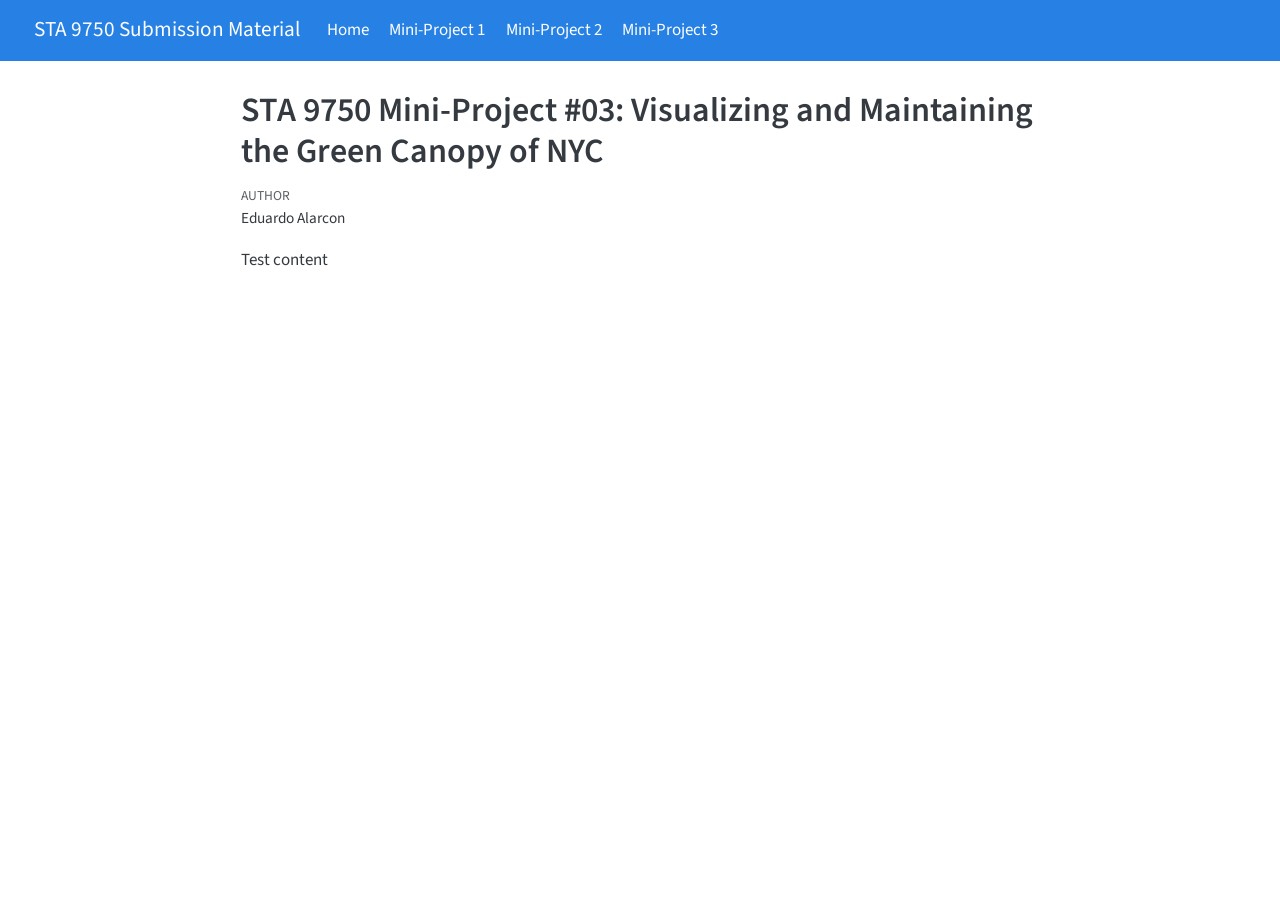
<file: docs/mp03.html>
<!DOCTYPE html>
<html xmlns="http://www.w3.org/1999/xhtml" lang="en" xml:lang="en"><head>

<meta charset="utf-8">
<meta name="generator" content="quarto-1.8.23">

<meta name="viewport" content="width=device-width, initial-scale=1.0, user-scalable=yes">

<meta name="author" content="Eduardo Alarcon">

<title>STA 9750 Mini-Project #03: Visualizing and Maintaining the Green Canopy of NYC – STA 9750 Submission Material</title>
<style>
code{white-space: pre-wrap;}
span.smallcaps{font-variant: small-caps;}
div.columns{display: flex; gap: min(4vw, 1.5em);}
div.column{flex: auto; overflow-x: auto;}
div.hanging-indent{margin-left: 1.5em; text-indent: -1.5em;}
ul.task-list{list-style: none;}
ul.task-list li input[type="checkbox"] {
  width: 0.8em;
  margin: 0 0.8em 0.2em -1em; /* quarto-specific, see https://github.com/quarto-dev/quarto-cli/issues/4556 */ 
  vertical-align: middle;
}
</style>


<script src="site_libs/quarto-nav/quarto-nav.js"></script>
<script src="site_libs/quarto-nav/headroom.min.js"></script>
<script src="site_libs/clipboard/clipboard.min.js"></script>
<script src="site_libs/quarto-search/autocomplete.umd.js"></script>
<script src="site_libs/quarto-search/fuse.min.js"></script>
<script src="site_libs/quarto-search/quarto-search.js"></script>
<meta name="quarto:offset" content="./">
<script src="site_libs/quarto-html/quarto.js" type="module"></script>
<script src="site_libs/quarto-html/tabsets/tabsets.js" type="module"></script>
<script src="site_libs/quarto-html/axe/axe-check.js" type="module"></script>
<script src="site_libs/quarto-html/popper.min.js"></script>
<script src="site_libs/quarto-html/tippy.umd.min.js"></script>
<script src="site_libs/quarto-html/anchor.min.js"></script>
<link href="site_libs/quarto-html/tippy.css" rel="stylesheet">
<link href="site_libs/quarto-html/quarto-syntax-highlighting-1fe81d0376b2c50856e68e651e390326.css" rel="stylesheet" id="quarto-text-highlighting-styles">
<script src="site_libs/bootstrap/bootstrap.min.js"></script>
<link href="site_libs/bootstrap/bootstrap-icons.css" rel="stylesheet">
<link href="site_libs/bootstrap/bootstrap-f245066ca199b7326ac6b360085ddf3a.min.css" rel="stylesheet" append-hash="true" id="quarto-bootstrap" data-mode="light">
<script id="quarto-search-options" type="application/json">{
  "location": "navbar",
  "copy-button": false,
  "collapse-after": 3,
  "panel-placement": "end",
  "type": "overlay",
  "limit": 50,
  "keyboard-shortcut": [
    "f",
    "/",
    "s"
  ],
  "show-item-context": false,
  "language": {
    "search-no-results-text": "No results",
    "search-matching-documents-text": "matching documents",
    "search-copy-link-title": "Copy link to search",
    "search-hide-matches-text": "Hide additional matches",
    "search-more-match-text": "more match in this document",
    "search-more-matches-text": "more matches in this document",
    "search-clear-button-title": "Clear",
    "search-text-placeholder": "",
    "search-detached-cancel-button-title": "Cancel",
    "search-submit-button-title": "Submit",
    "search-label": "Search"
  }
}</script>


</head>

<body class="nav-fixed fullcontent quarto-light">

<div id="quarto-search-results"></div>
  <header id="quarto-header" class="headroom fixed-top">
    <nav class="navbar navbar-expand-lg " data-bs-theme="dark">
      <div class="navbar-container container-fluid">
      <div class="navbar-brand-container mx-auto">
    <a href="./index.html" class="navbar-brand navbar-brand-logo">
    </a>
    <a class="navbar-brand" href="./index.html">
    <span class="navbar-title">STA 9750 Submission Material</span>
    </a>
  </div>
          <button class="navbar-toggler" type="button" data-bs-toggle="collapse" data-bs-target="#navbarCollapse" aria-controls="navbarCollapse" role="menu" aria-expanded="false" aria-label="Toggle navigation" onclick="if (window.quartoToggleHeadroom) { window.quartoToggleHeadroom(); }">
  <span class="navbar-toggler-icon"></span>
</button>
          <div class="collapse navbar-collapse" id="navbarCollapse">
            <ul class="navbar-nav navbar-nav-scroll me-auto">
  <li class="nav-item">
    <a class="nav-link" href="./index.html"> 
<span class="menu-text">Home</span></a>
  </li>  
  <li class="nav-item">
    <a class="nav-link" href="./mp01.html"> 
<span class="menu-text">Mini-Project 1</span></a>
  </li>  
  <li class="nav-item">
    <a class="nav-link" href="./mp02.html"> 
<span class="menu-text">Mini-Project 2</span></a>
  </li>  
  <li class="nav-item">
    <a class="nav-link active" href="./mp03.html" aria-current="page"> 
<span class="menu-text">Mini-Project 3</span></a>
  </li>  
</ul>
          </div> <!-- /navcollapse -->
            <div class="quarto-navbar-tools">
</div>
      </div> <!-- /container-fluid -->
    </nav>
</header>
<!-- content -->
<div id="quarto-content" class="quarto-container page-columns page-rows-contents page-layout-article page-navbar">
<!-- sidebar -->
<!-- margin-sidebar -->
    
<!-- main -->
<main class="content" id="quarto-document-content">

<header id="title-block-header" class="quarto-title-block default">
<div class="quarto-title">
<h1 class="title">STA 9750 Mini-Project #03: Visualizing and Maintaining the Green Canopy of NYC</h1>
</div>



<div class="quarto-title-meta">

    <div>
    <div class="quarto-title-meta-heading">Author</div>
    <div class="quarto-title-meta-contents">
             <p>Eduardo Alarcon </p>
          </div>
  </div>
    
  
    
  </div>
  


</header>


<p>Test content</p>



</main> <!-- /main -->
<script id="quarto-html-after-body" type="application/javascript">
  window.document.addEventListener("DOMContentLoaded", function (event) {
    const icon = "";
    const anchorJS = new window.AnchorJS();
    anchorJS.options = {
      placement: 'right',
      icon: icon
    };
    anchorJS.add('.anchored');
    const isCodeAnnotation = (el) => {
      for (const clz of el.classList) {
        if (clz.startsWith('code-annotation-')) {                     
          return true;
        }
      }
      return false;
    }
    const onCopySuccess = function(e) {
      // button target
      const button = e.trigger;
      // don't keep focus
      button.blur();
      // flash "checked"
      button.classList.add('code-copy-button-checked');
      var currentTitle = button.getAttribute("title");
      button.setAttribute("title", "Copied!");
      let tooltip;
      if (window.bootstrap) {
        button.setAttribute("data-bs-toggle", "tooltip");
        button.setAttribute("data-bs-placement", "left");
        button.setAttribute("data-bs-title", "Copied!");
        tooltip = new bootstrap.Tooltip(button, 
          { trigger: "manual", 
            customClass: "code-copy-button-tooltip",
            offset: [0, -8]});
        tooltip.show();    
      }
      setTimeout(function() {
        if (tooltip) {
          tooltip.hide();
          button.removeAttribute("data-bs-title");
          button.removeAttribute("data-bs-toggle");
          button.removeAttribute("data-bs-placement");
        }
        button.setAttribute("title", currentTitle);
        button.classList.remove('code-copy-button-checked');
      }, 1000);
      // clear code selection
      e.clearSelection();
    }
    const getTextToCopy = function(trigger) {
      const outerScaffold = trigger.parentElement.cloneNode(true);
      const codeEl = outerScaffold.querySelector('code');
      for (const childEl of codeEl.children) {
        if (isCodeAnnotation(childEl)) {
          childEl.remove();
        }
      }
      return codeEl.innerText;
    }
    const clipboard = new window.ClipboardJS('.code-copy-button:not([data-in-quarto-modal])', {
      text: getTextToCopy
    });
    clipboard.on('success', onCopySuccess);
    if (window.document.getElementById('quarto-embedded-source-code-modal')) {
      const clipboardModal = new window.ClipboardJS('.code-copy-button[data-in-quarto-modal]', {
        text: getTextToCopy,
        container: window.document.getElementById('quarto-embedded-source-code-modal')
      });
      clipboardModal.on('success', onCopySuccess);
    }
      var localhostRegex = new RegExp(/^(?:http|https):\/\/localhost\:?[0-9]*\//);
      var mailtoRegex = new RegExp(/^mailto:/);
        var filterRegex = new RegExp("https:\/\/eduardonyc\.github\.io\/STA9750-2025-FALL\/");
      var isInternal = (href) => {
          return filterRegex.test(href) || localhostRegex.test(href) || mailtoRegex.test(href);
      }
      // Inspect non-navigation links and adorn them if external
     var links = window.document.querySelectorAll('a[href]:not(.nav-link):not(.navbar-brand):not(.toc-action):not(.sidebar-link):not(.sidebar-item-toggle):not(.pagination-link):not(.no-external):not([aria-hidden]):not(.dropdown-item):not(.quarto-navigation-tool):not(.about-link)');
      for (var i=0; i<links.length; i++) {
        const link = links[i];
        if (!isInternal(link.href)) {
          // undo the damage that might have been done by quarto-nav.js in the case of
          // links that we want to consider external
          if (link.dataset.originalHref !== undefined) {
            link.href = link.dataset.originalHref;
          }
        }
      }
    function tippyHover(el, contentFn, onTriggerFn, onUntriggerFn) {
      const config = {
        allowHTML: true,
        maxWidth: 500,
        delay: 100,
        arrow: false,
        appendTo: function(el) {
            return el.parentElement;
        },
        interactive: true,
        interactiveBorder: 10,
        theme: 'quarto',
        placement: 'bottom-start',
      };
      if (contentFn) {
        config.content = contentFn;
      }
      if (onTriggerFn) {
        config.onTrigger = onTriggerFn;
      }
      if (onUntriggerFn) {
        config.onUntrigger = onUntriggerFn;
      }
      window.tippy(el, config); 
    }
    const noterefs = window.document.querySelectorAll('a[role="doc-noteref"]');
    for (var i=0; i<noterefs.length; i++) {
      const ref = noterefs[i];
      tippyHover(ref, function() {
        // use id or data attribute instead here
        let href = ref.getAttribute('data-footnote-href') || ref.getAttribute('href');
        try { href = new URL(href).hash; } catch {}
        const id = href.replace(/^#\/?/, "");
        const note = window.document.getElementById(id);
        if (note) {
          return note.innerHTML;
        } else {
          return "";
        }
      });
    }
    const xrefs = window.document.querySelectorAll('a.quarto-xref');
    const processXRef = (id, note) => {
      // Strip column container classes
      const stripColumnClz = (el) => {
        el.classList.remove("page-full", "page-columns");
        if (el.children) {
          for (const child of el.children) {
            stripColumnClz(child);
          }
        }
      }
      stripColumnClz(note)
      if (id === null || id.startsWith('sec-')) {
        // Special case sections, only their first couple elements
        const container = document.createElement("div");
        if (note.children && note.children.length > 2) {
          container.appendChild(note.children[0].cloneNode(true));
          for (let i = 1; i < note.children.length; i++) {
            const child = note.children[i];
            if (child.tagName === "P" && child.innerText === "") {
              continue;
            } else {
              container.appendChild(child.cloneNode(true));
              break;
            }
          }
          if (window.Quarto?.typesetMath) {
            window.Quarto.typesetMath(container);
          }
          return container.innerHTML
        } else {
          if (window.Quarto?.typesetMath) {
            window.Quarto.typesetMath(note);
          }
          return note.innerHTML;
        }
      } else {
        // Remove any anchor links if they are present
        const anchorLink = note.querySelector('a.anchorjs-link');
        if (anchorLink) {
          anchorLink.remove();
        }
        if (window.Quarto?.typesetMath) {
          window.Quarto.typesetMath(note);
        }
        if (note.classList.contains("callout")) {
          return note.outerHTML;
        } else {
          return note.innerHTML;
        }
      }
    }
    for (var i=0; i<xrefs.length; i++) {
      const xref = xrefs[i];
      tippyHover(xref, undefined, function(instance) {
        instance.disable();
        let url = xref.getAttribute('href');
        let hash = undefined; 
        if (url.startsWith('#')) {
          hash = url;
        } else {
          try { hash = new URL(url).hash; } catch {}
        }
        if (hash) {
          const id = hash.replace(/^#\/?/, "");
          const note = window.document.getElementById(id);
          if (note !== null) {
            try {
              const html = processXRef(id, note.cloneNode(true));
              instance.setContent(html);
            } finally {
              instance.enable();
              instance.show();
            }
          } else {
            // See if we can fetch this
            fetch(url.split('#')[0])
            .then(res => res.text())
            .then(html => {
              const parser = new DOMParser();
              const htmlDoc = parser.parseFromString(html, "text/html");
              const note = htmlDoc.getElementById(id);
              if (note !== null) {
                const html = processXRef(id, note);
                instance.setContent(html);
              } 
            }).finally(() => {
              instance.enable();
              instance.show();
            });
          }
        } else {
          // See if we can fetch a full url (with no hash to target)
          // This is a special case and we should probably do some content thinning / targeting
          fetch(url)
          .then(res => res.text())
          .then(html => {
            const parser = new DOMParser();
            const htmlDoc = parser.parseFromString(html, "text/html");
            const note = htmlDoc.querySelector('main.content');
            if (note !== null) {
              // This should only happen for chapter cross references
              // (since there is no id in the URL)
              // remove the first header
              if (note.children.length > 0 && note.children[0].tagName === "HEADER") {
                note.children[0].remove();
              }
              const html = processXRef(null, note);
              instance.setContent(html);
            } 
          }).finally(() => {
            instance.enable();
            instance.show();
          });
        }
      }, function(instance) {
      });
    }
        let selectedAnnoteEl;
        const selectorForAnnotation = ( cell, annotation) => {
          let cellAttr = 'data-code-cell="' + cell + '"';
          let lineAttr = 'data-code-annotation="' +  annotation + '"';
          const selector = 'span[' + cellAttr + '][' + lineAttr + ']';
          return selector;
        }
        const selectCodeLines = (annoteEl) => {
          const doc = window.document;
          const targetCell = annoteEl.getAttribute("data-target-cell");
          const targetAnnotation = annoteEl.getAttribute("data-target-annotation");
          const annoteSpan = window.document.querySelector(selectorForAnnotation(targetCell, targetAnnotation));
          const lines = annoteSpan.getAttribute("data-code-lines").split(",");
          const lineIds = lines.map((line) => {
            return targetCell + "-" + line;
          })
          let top = null;
          let height = null;
          let parent = null;
          if (lineIds.length > 0) {
              //compute the position of the single el (top and bottom and make a div)
              const el = window.document.getElementById(lineIds[0]);
              top = el.offsetTop;
              height = el.offsetHeight;
              parent = el.parentElement.parentElement;
            if (lineIds.length > 1) {
              const lastEl = window.document.getElementById(lineIds[lineIds.length - 1]);
              const bottom = lastEl.offsetTop + lastEl.offsetHeight;
              height = bottom - top;
            }
            if (top !== null && height !== null && parent !== null) {
              // cook up a div (if necessary) and position it 
              let div = window.document.getElementById("code-annotation-line-highlight");
              if (div === null) {
                div = window.document.createElement("div");
                div.setAttribute("id", "code-annotation-line-highlight");
                div.style.position = 'absolute';
                parent.appendChild(div);
              }
              div.style.top = top - 2 + "px";
              div.style.height = height + 4 + "px";
              div.style.left = 0;
              let gutterDiv = window.document.getElementById("code-annotation-line-highlight-gutter");
              if (gutterDiv === null) {
                gutterDiv = window.document.createElement("div");
                gutterDiv.setAttribute("id", "code-annotation-line-highlight-gutter");
                gutterDiv.style.position = 'absolute';
                const codeCell = window.document.getElementById(targetCell);
                const gutter = codeCell.querySelector('.code-annotation-gutter');
                gutter.appendChild(gutterDiv);
              }
              gutterDiv.style.top = top - 2 + "px";
              gutterDiv.style.height = height + 4 + "px";
            }
            selectedAnnoteEl = annoteEl;
          }
        };
        const unselectCodeLines = () => {
          const elementsIds = ["code-annotation-line-highlight", "code-annotation-line-highlight-gutter"];
          elementsIds.forEach((elId) => {
            const div = window.document.getElementById(elId);
            if (div) {
              div.remove();
            }
          });
          selectedAnnoteEl = undefined;
        };
          // Handle positioning of the toggle
      window.addEventListener(
        "resize",
        throttle(() => {
          elRect = undefined;
          if (selectedAnnoteEl) {
            selectCodeLines(selectedAnnoteEl);
          }
        }, 10)
      );
      function throttle(fn, ms) {
      let throttle = false;
      let timer;
        return (...args) => {
          if(!throttle) { // first call gets through
              fn.apply(this, args);
              throttle = true;
          } else { // all the others get throttled
              if(timer) clearTimeout(timer); // cancel #2
              timer = setTimeout(() => {
                fn.apply(this, args);
                timer = throttle = false;
              }, ms);
          }
        };
      }
        // Attach click handler to the DT
        const annoteDls = window.document.querySelectorAll('dt[data-target-cell]');
        for (const annoteDlNode of annoteDls) {
          annoteDlNode.addEventListener('click', (event) => {
            const clickedEl = event.target;
            if (clickedEl !== selectedAnnoteEl) {
              unselectCodeLines();
              const activeEl = window.document.querySelector('dt[data-target-cell].code-annotation-active');
              if (activeEl) {
                activeEl.classList.remove('code-annotation-active');
              }
              selectCodeLines(clickedEl);
              clickedEl.classList.add('code-annotation-active');
            } else {
              // Unselect the line
              unselectCodeLines();
              clickedEl.classList.remove('code-annotation-active');
            }
          });
        }
    const findCites = (el) => {
      const parentEl = el.parentElement;
      if (parentEl) {
        const cites = parentEl.dataset.cites;
        if (cites) {
          return {
            el,
            cites: cites.split(' ')
          };
        } else {
          return findCites(el.parentElement)
        }
      } else {
        return undefined;
      }
    };
    var bibliorefs = window.document.querySelectorAll('a[role="doc-biblioref"]');
    for (var i=0; i<bibliorefs.length; i++) {
      const ref = bibliorefs[i];
      const citeInfo = findCites(ref);
      if (citeInfo) {
        tippyHover(citeInfo.el, function() {
          var popup = window.document.createElement('div');
          citeInfo.cites.forEach(function(cite) {
            var citeDiv = window.document.createElement('div');
            citeDiv.classList.add('hanging-indent');
            citeDiv.classList.add('csl-entry');
            var biblioDiv = window.document.getElementById('ref-' + cite);
            if (biblioDiv) {
              citeDiv.innerHTML = biblioDiv.innerHTML;
            }
            popup.appendChild(citeDiv);
          });
          return popup.innerHTML;
        });
      }
    }
  });
  </script>
</div> <!-- /content -->




</body></html>
</file>
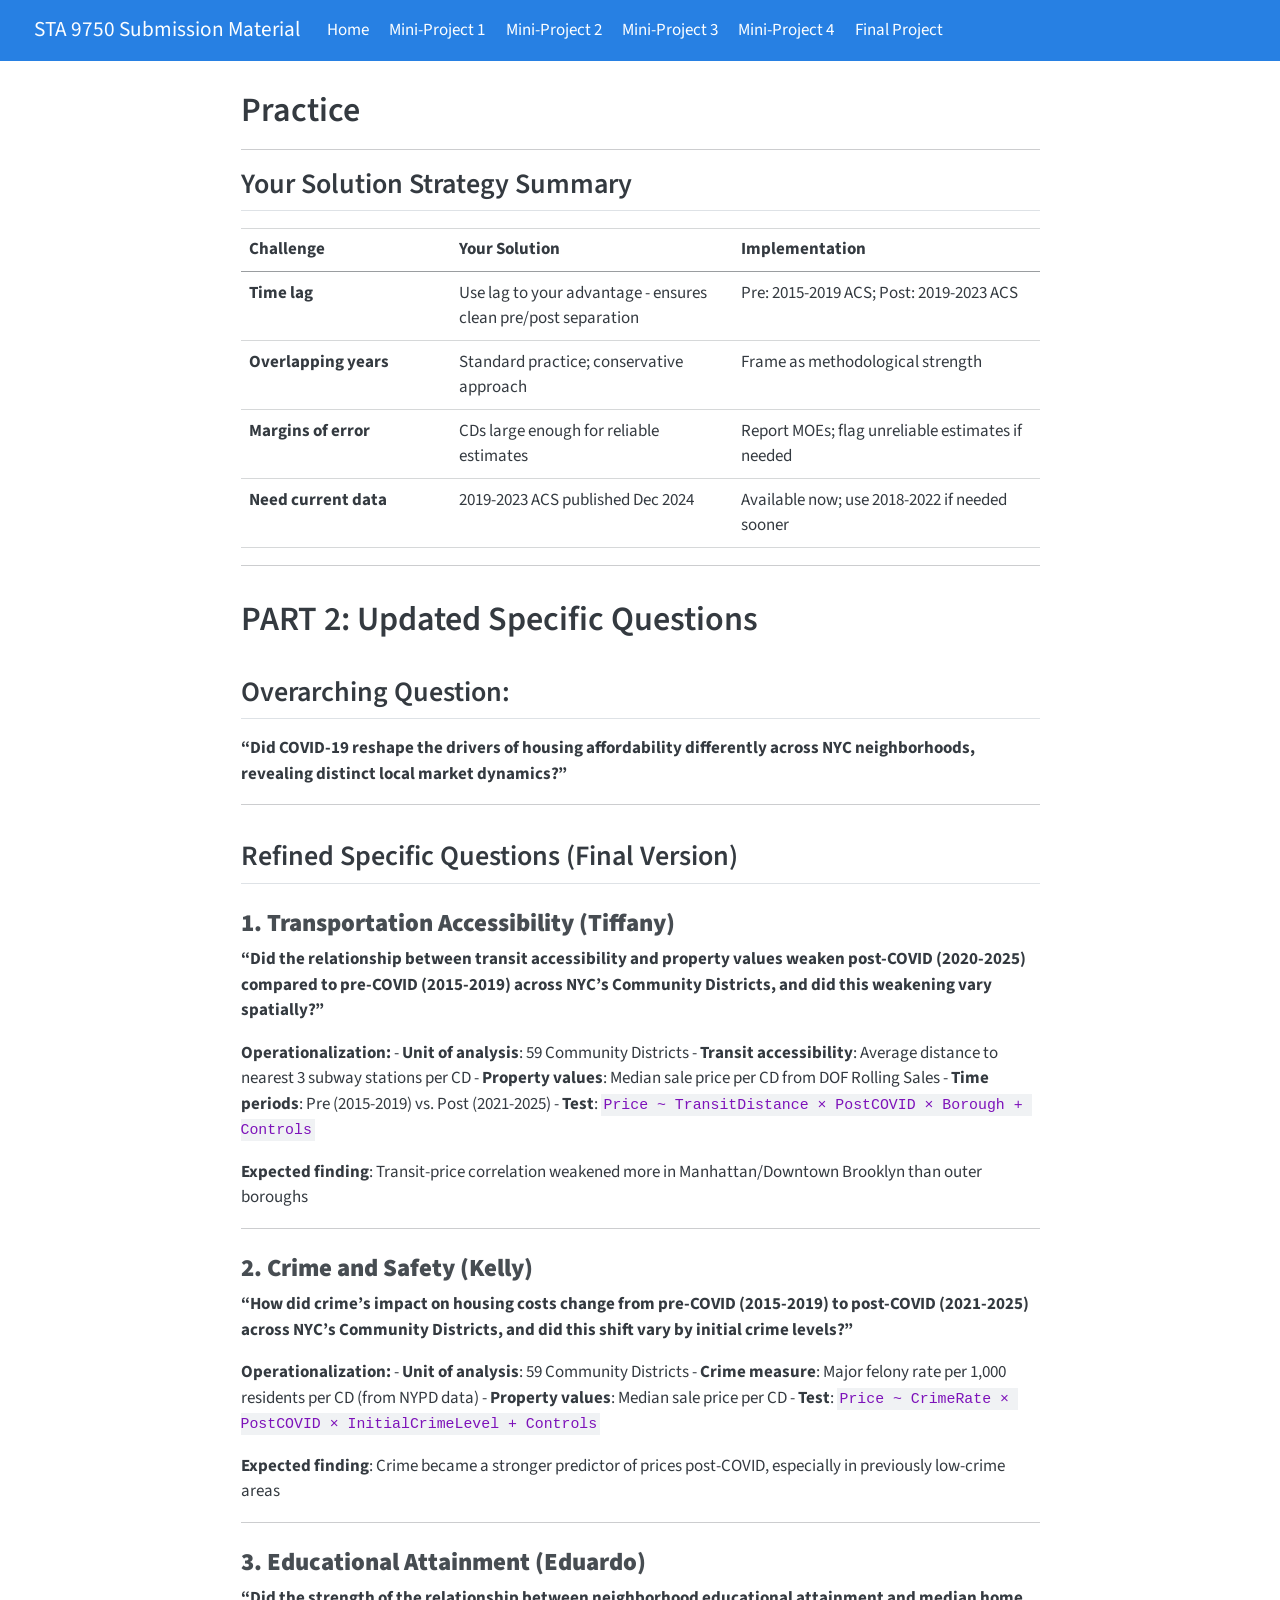
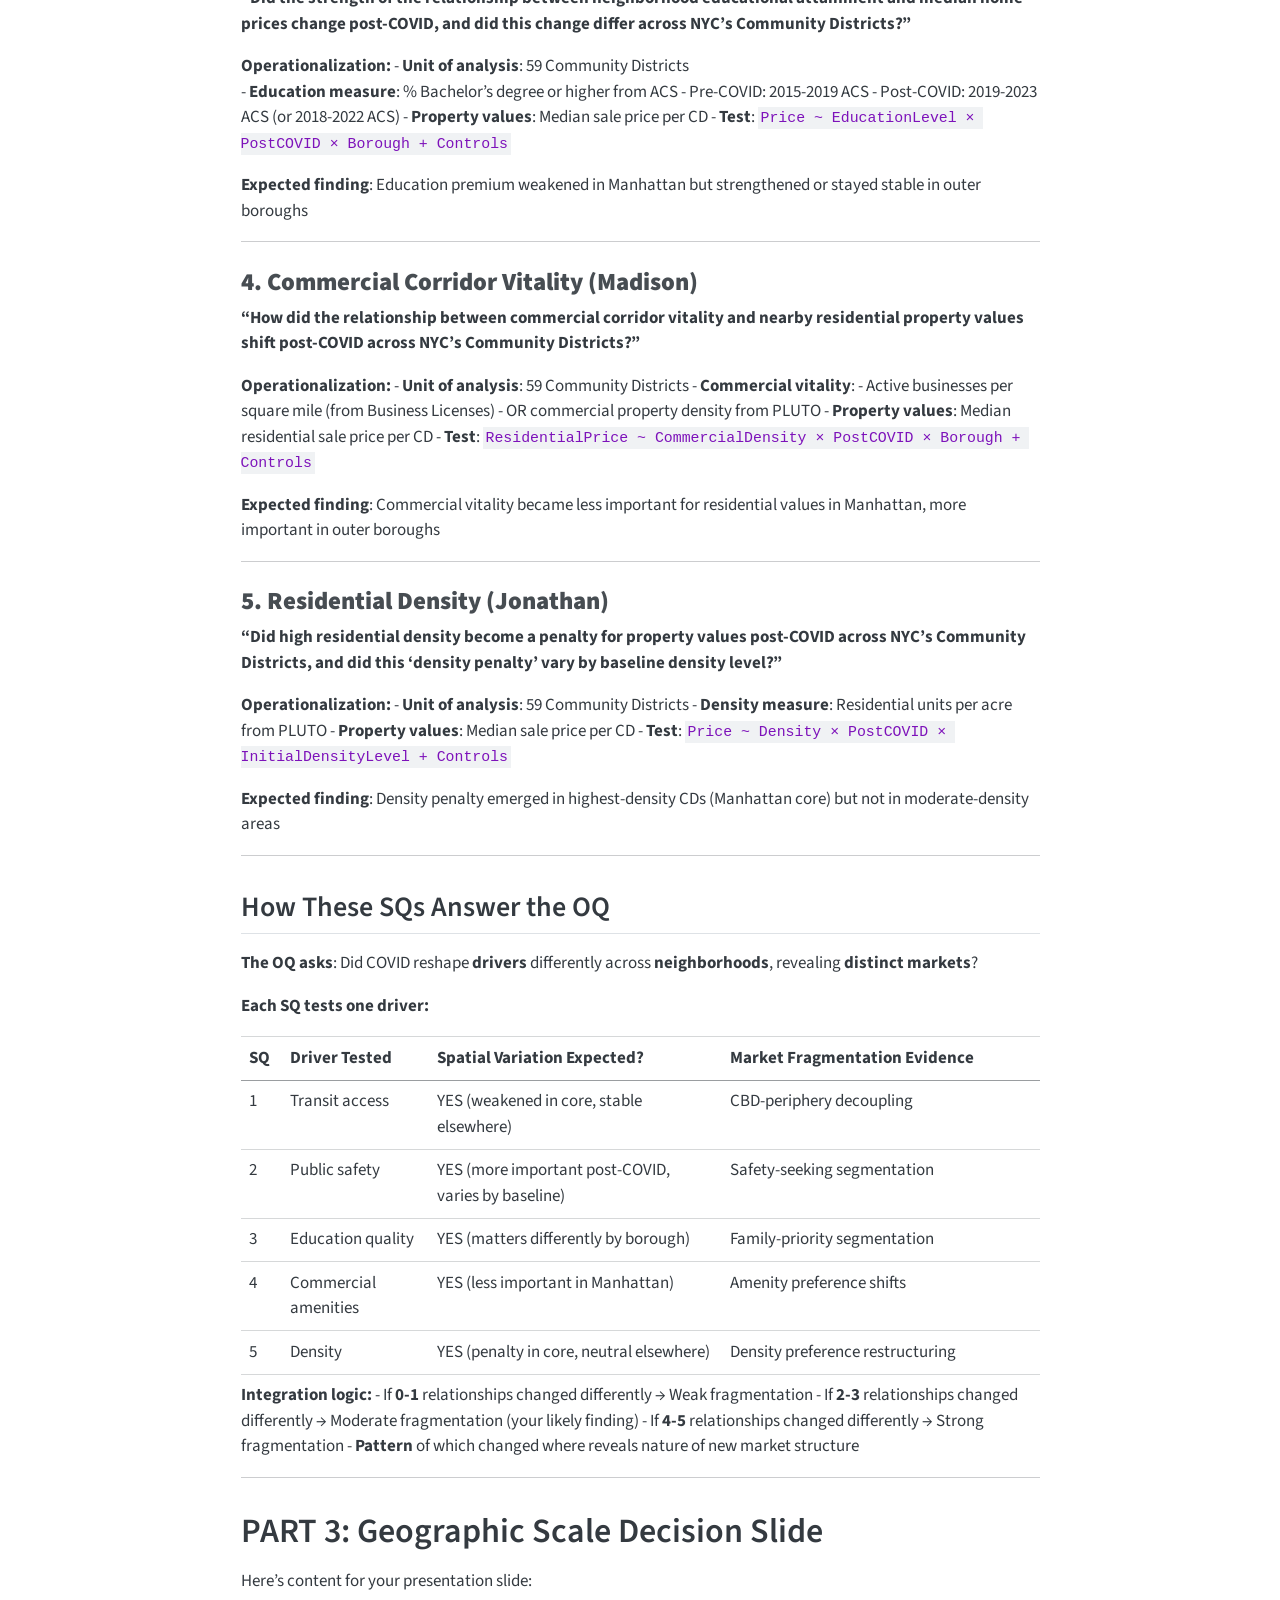
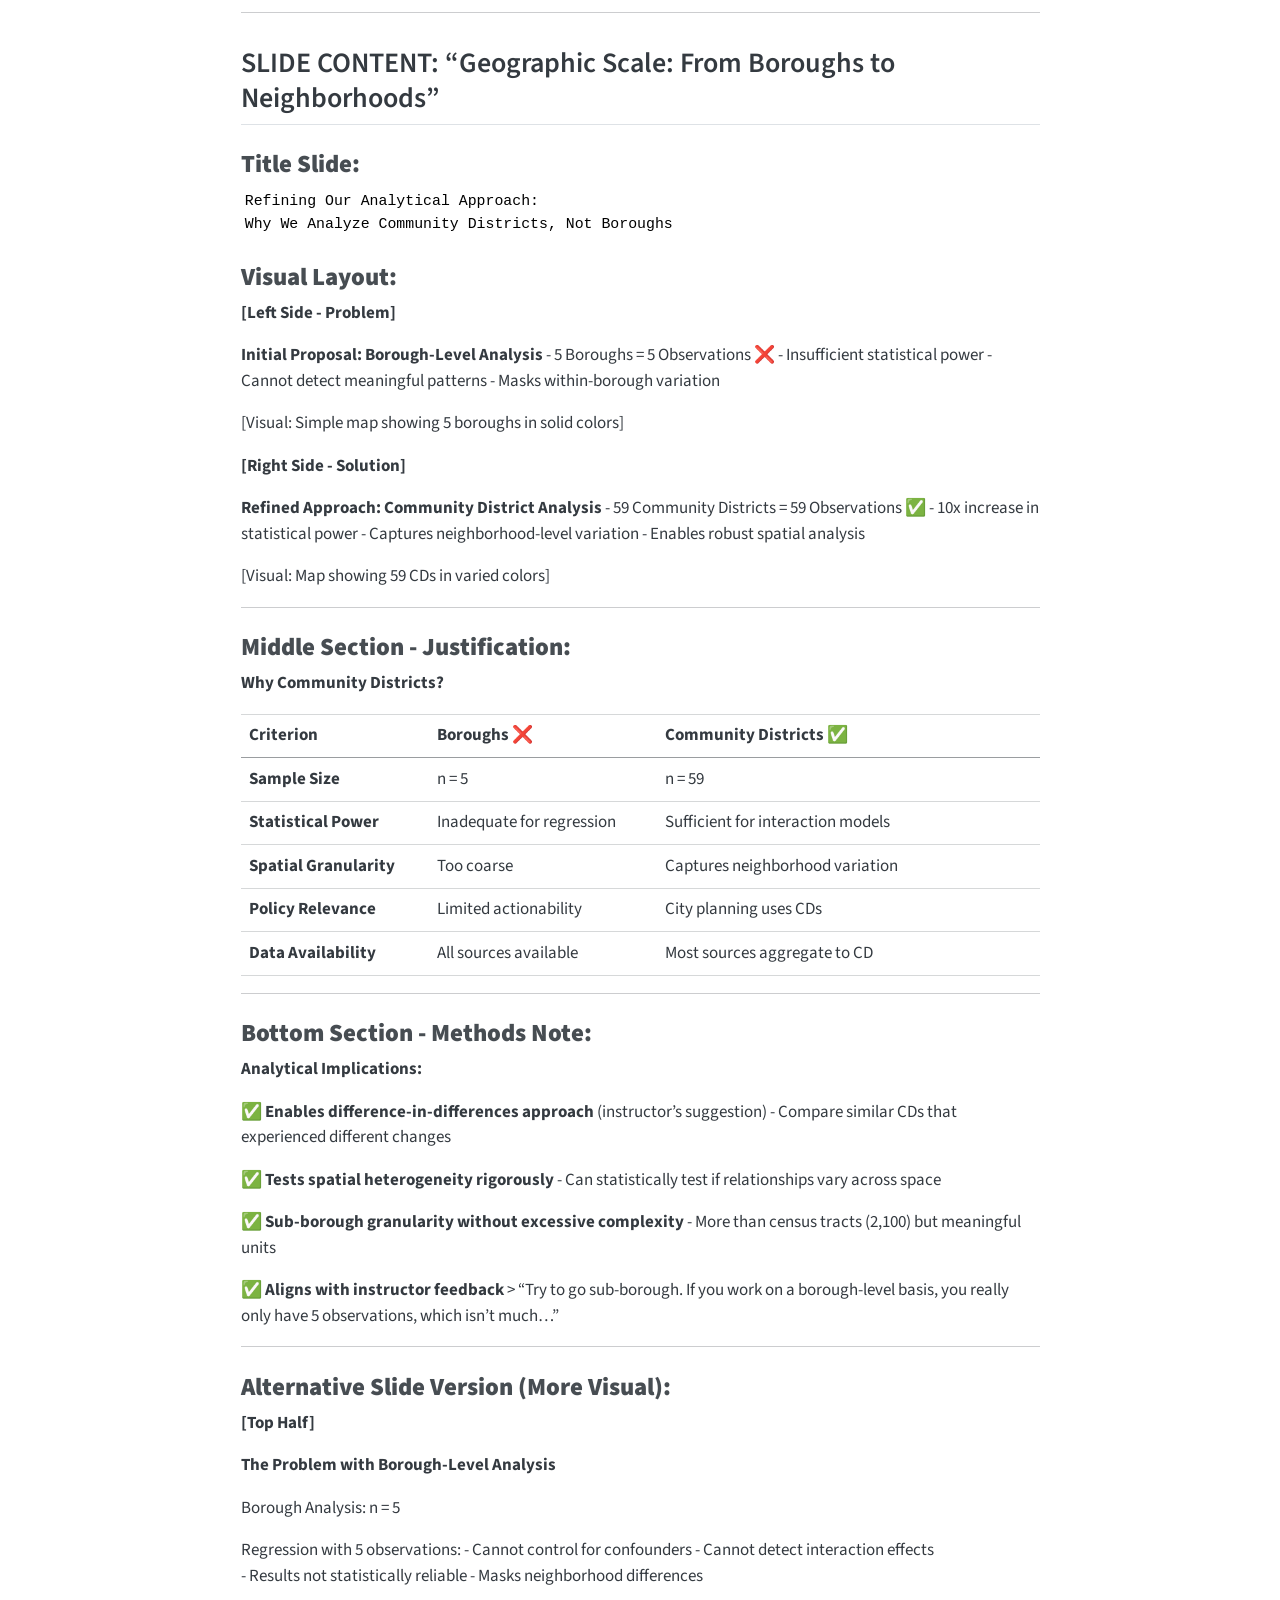
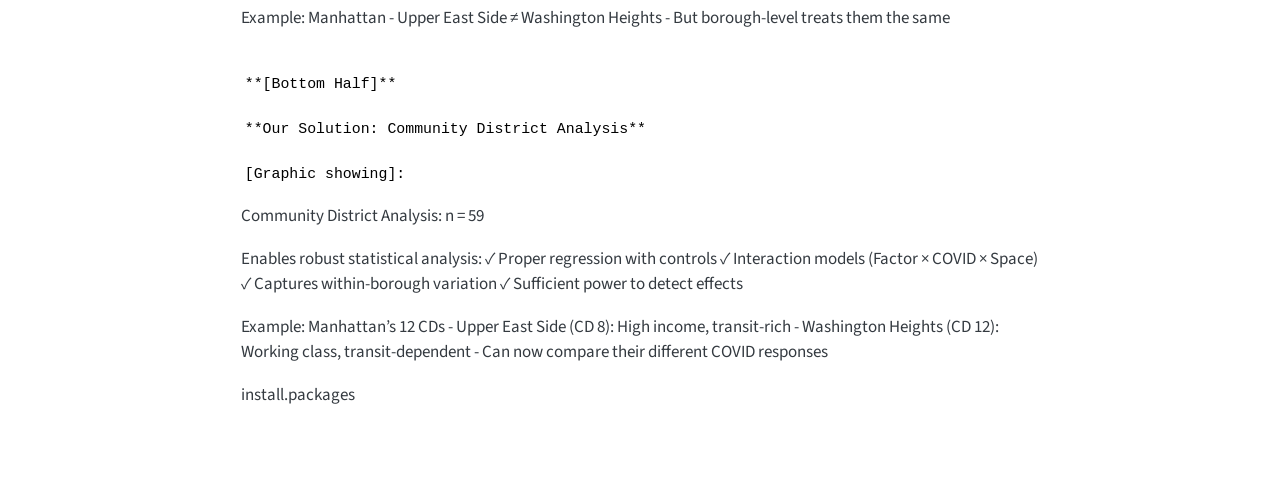
<file: docs/Practice.html>
<!DOCTYPE html>
<html xmlns="http://www.w3.org/1999/xhtml" lang="en" xml:lang="en"><head>

<meta charset="utf-8">
<meta name="generator" content="quarto-1.8.23">

<meta name="viewport" content="width=device-width, initial-scale=1.0, user-scalable=yes">


<title>Practice – STA 9750 Submission Material</title>
<style>
code{white-space: pre-wrap;}
span.smallcaps{font-variant: small-caps;}
div.columns{display: flex; gap: min(4vw, 1.5em);}
div.column{flex: auto; overflow-x: auto;}
div.hanging-indent{margin-left: 1.5em; text-indent: -1.5em;}
ul.task-list{list-style: none;}
ul.task-list li input[type="checkbox"] {
  width: 0.8em;
  margin: 0 0.8em 0.2em -1em; /* quarto-specific, see https://github.com/quarto-dev/quarto-cli/issues/4556 */ 
  vertical-align: middle;
}
</style>


<script src="site_libs/quarto-nav/quarto-nav.js"></script>
<script src="site_libs/quarto-nav/headroom.min.js"></script>
<script src="site_libs/clipboard/clipboard.min.js"></script>
<script src="site_libs/quarto-search/autocomplete.umd.js"></script>
<script src="site_libs/quarto-search/fuse.min.js"></script>
<script src="site_libs/quarto-search/quarto-search.js"></script>
<meta name="quarto:offset" content="./">
<script src="site_libs/quarto-html/quarto.js" type="module"></script>
<script src="site_libs/quarto-html/tabsets/tabsets.js" type="module"></script>
<script src="site_libs/quarto-html/axe/axe-check.js" type="module"></script>
<script src="site_libs/quarto-html/popper.min.js"></script>
<script src="site_libs/quarto-html/tippy.umd.min.js"></script>
<script src="site_libs/quarto-html/anchor.min.js"></script>
<link href="site_libs/quarto-html/tippy.css" rel="stylesheet">
<link href="site_libs/quarto-html/quarto-syntax-highlighting-1fe81d0376b2c50856e68e651e390326.css" rel="stylesheet" id="quarto-text-highlighting-styles">
<script src="site_libs/bootstrap/bootstrap.min.js"></script>
<link href="site_libs/bootstrap/bootstrap-icons.css" rel="stylesheet">
<link href="site_libs/bootstrap/bootstrap-f245066ca199b7326ac6b360085ddf3a.min.css" rel="stylesheet" append-hash="true" id="quarto-bootstrap" data-mode="light">
<script id="quarto-search-options" type="application/json">{
  "location": "navbar",
  "copy-button": false,
  "collapse-after": 3,
  "panel-placement": "end",
  "type": "overlay",
  "limit": 50,
  "keyboard-shortcut": [
    "f",
    "/",
    "s"
  ],
  "show-item-context": false,
  "language": {
    "search-no-results-text": "No results",
    "search-matching-documents-text": "matching documents",
    "search-copy-link-title": "Copy link to search",
    "search-hide-matches-text": "Hide additional matches",
    "search-more-match-text": "more match in this document",
    "search-more-matches-text": "more matches in this document",
    "search-clear-button-title": "Clear",
    "search-text-placeholder": "",
    "search-detached-cancel-button-title": "Cancel",
    "search-submit-button-title": "Submit",
    "search-label": "Search"
  }
}</script>


</head>

<body class="nav-fixed fullcontent quarto-light">

<div id="quarto-search-results"></div>
  <header id="quarto-header" class="headroom fixed-top">
    <nav class="navbar navbar-expand-lg " data-bs-theme="dark">
      <div class="navbar-container container-fluid">
      <div class="navbar-brand-container mx-auto">
    <a href="./index.html" class="navbar-brand navbar-brand-logo">
    </a>
    <a class="navbar-brand" href="./index.html">
    <span class="navbar-title">STA 9750 Submission Material</span>
    </a>
  </div>
          <button class="navbar-toggler" type="button" data-bs-toggle="collapse" data-bs-target="#navbarCollapse" aria-controls="navbarCollapse" role="menu" aria-expanded="false" aria-label="Toggle navigation" onclick="if (window.quartoToggleHeadroom) { window.quartoToggleHeadroom(); }">
  <span class="navbar-toggler-icon"></span>
</button>
          <div class="collapse navbar-collapse" id="navbarCollapse">
            <ul class="navbar-nav navbar-nav-scroll me-auto">
  <li class="nav-item">
    <a class="nav-link" href="./index.html"> 
<span class="menu-text">Home</span></a>
  </li>  
  <li class="nav-item">
    <a class="nav-link" href="./mp01.html"> 
<span class="menu-text">Mini-Project 1</span></a>
  </li>  
  <li class="nav-item">
    <a class="nav-link" href="./mp02.html"> 
<span class="menu-text">Mini-Project 2</span></a>
  </li>  
  <li class="nav-item">
    <a class="nav-link" href="./mp03.html"> 
<span class="menu-text">Mini-Project 3</span></a>
  </li>  
  <li class="nav-item">
    <a class="nav-link" href="./mp04.html"> 
<span class="menu-text">Mini-Project 4</span></a>
  </li>  
  <li class="nav-item">
    <a class="nav-link" href="./finalproject.html"> 
<span class="menu-text">Final Project</span></a>
  </li>  
</ul>
          </div> <!-- /navcollapse -->
            <div class="quarto-navbar-tools">
</div>
      </div> <!-- /container-fluid -->
    </nav>
</header>
<!-- content -->
<div id="quarto-content" class="quarto-container page-columns page-rows-contents page-layout-article page-navbar">
<!-- sidebar -->
<!-- margin-sidebar -->
    
<!-- main -->
<main class="content" id="quarto-document-content">

<header id="title-block-header" class="quarto-title-block default">
<div class="quarto-title">
<h1 class="title">Practice</h1>
</div>



<div class="quarto-title-meta">

    
  
    
  </div>
  


</header>


<hr>
<section id="your-solution-strategy-summary" class="level2">
<h2 class="anchored" data-anchor-id="your-solution-strategy-summary">Your Solution Strategy Summary</h2>
<table class="caption-top table">
<colgroup>
<col style="width: 26%">
<col style="width: 35%">
<col style="width: 38%">
</colgroup>
<thead>
<tr class="header">
<th>Challenge</th>
<th>Your Solution</th>
<th>Implementation</th>
</tr>
</thead>
<tbody>
<tr class="odd">
<td><strong>Time lag</strong></td>
<td>Use lag to your advantage - ensures clean pre/post separation</td>
<td>Pre: 2015-2019 ACS; Post: 2019-2023 ACS</td>
</tr>
<tr class="even">
<td><strong>Overlapping years</strong></td>
<td>Standard practice; conservative approach</td>
<td>Frame as methodological strength</td>
</tr>
<tr class="odd">
<td><strong>Margins of error</strong></td>
<td>CDs large enough for reliable estimates</td>
<td>Report MOEs; flag unreliable estimates if needed</td>
</tr>
<tr class="even">
<td><strong>Need current data</strong></td>
<td>2019-2023 ACS published Dec 2024</td>
<td>Available now; use 2018-2022 if needed sooner</td>
</tr>
</tbody>
</table>
<hr>
</section>
<section id="part-2-updated-specific-questions" class="level1">
<h1>PART 2: Updated Specific Questions</h1>
<section id="overarching-question" class="level2">
<h2 class="anchored" data-anchor-id="overarching-question">Overarching Question:</h2>
<p><strong>“Did COVID-19 reshape the drivers of housing affordability differently across NYC neighborhoods, revealing distinct local market dynamics?”</strong></p>
<hr>
</section>
<section id="refined-specific-questions-final-version" class="level2">
<h2 class="anchored" data-anchor-id="refined-specific-questions-final-version">Refined Specific Questions (Final Version)</h2>
<section id="transportation-accessibility-tiffany" class="level3">
<h3 class="anchored" data-anchor-id="transportation-accessibility-tiffany"><strong>1. Transportation Accessibility (Tiffany)</strong></h3>
<p><strong>“Did the relationship between transit accessibility and property values weaken post-COVID (2020-2025) compared to pre-COVID (2015-2019) across NYC’s Community Districts, and did this weakening vary spatially?”</strong></p>
<p><strong>Operationalization:</strong> - <strong>Unit of analysis</strong>: 59 Community Districts - <strong>Transit accessibility</strong>: Average distance to nearest 3 subway stations per CD - <strong>Property values</strong>: Median sale price per CD from DOF Rolling Sales - <strong>Time periods</strong>: Pre (2015-2019) vs.&nbsp;Post (2021-2025) - <strong>Test</strong>: <code>Price ~ TransitDistance × PostCOVID × Borough + Controls</code></p>
<p><strong>Expected finding</strong>: Transit-price correlation weakened more in Manhattan/Downtown Brooklyn than outer boroughs</p>
<hr>
</section>
<section id="crime-and-safety-kelly" class="level3">
<h3 class="anchored" data-anchor-id="crime-and-safety-kelly"><strong>2. Crime and Safety (Kelly)</strong></h3>
<p><strong>“How did crime’s impact on housing costs change from pre-COVID (2015-2019) to post-COVID (2021-2025) across NYC’s Community Districts, and did this shift vary by initial crime levels?”</strong></p>
<p><strong>Operationalization:</strong> - <strong>Unit of analysis</strong>: 59 Community Districts - <strong>Crime measure</strong>: Major felony rate per 1,000 residents per CD (from NYPD data) - <strong>Property values</strong>: Median sale price per CD - <strong>Test</strong>: <code>Price ~ CrimeRate × PostCOVID × InitialCrimeLevel + Controls</code></p>
<p><strong>Expected finding</strong>: Crime became a stronger predictor of prices post-COVID, especially in previously low-crime areas</p>
<hr>
</section>
<section id="educational-attainment-eduardo" class="level3">
<h3 class="anchored" data-anchor-id="educational-attainment-eduardo"><strong>3. Educational Attainment (Eduardo)</strong></h3>
<p><strong>“Did the strength of the relationship between neighborhood educational attainment and median home prices change post-COVID, and did this change differ across NYC’s Community Districts?”</strong></p>
<p><strong>Operationalization:</strong> - <strong>Unit of analysis</strong>: 59 Community Districts<br>
- <strong>Education measure</strong>: % Bachelor’s degree or higher from ACS - Pre-COVID: 2015-2019 ACS - Post-COVID: 2019-2023 ACS (or 2018-2022 ACS) - <strong>Property values</strong>: Median sale price per CD - <strong>Test</strong>: <code>Price ~ EducationLevel × PostCOVID × Borough + Controls</code></p>
<p><strong>Expected finding</strong>: Education premium weakened in Manhattan but strengthened or stayed stable in outer boroughs</p>
<hr>
</section>
<section id="commercial-corridor-vitality-madison" class="level3">
<h3 class="anchored" data-anchor-id="commercial-corridor-vitality-madison"><strong>4. Commercial Corridor Vitality (Madison)</strong></h3>
<p><strong>“How did the relationship between commercial corridor vitality and nearby residential property values shift post-COVID across NYC’s Community Districts?”</strong></p>
<p><strong>Operationalization:</strong> - <strong>Unit of analysis</strong>: 59 Community Districts - <strong>Commercial vitality</strong>: - Active businesses per square mile (from Business Licenses) - OR commercial property density from PLUTO - <strong>Property values</strong>: Median residential sale price per CD - <strong>Test</strong>: <code>ResidentialPrice ~ CommercialDensity × PostCOVID × Borough + Controls</code></p>
<p><strong>Expected finding</strong>: Commercial vitality became less important for residential values in Manhattan, more important in outer boroughs</p>
<hr>
</section>
<section id="residential-density-jonathan" class="level3">
<h3 class="anchored" data-anchor-id="residential-density-jonathan"><strong>5. Residential Density (Jonathan)</strong></h3>
<p><strong>“Did high residential density become a penalty for property values post-COVID across NYC’s Community Districts, and did this ‘density penalty’ vary by baseline density level?”</strong></p>
<p><strong>Operationalization:</strong> - <strong>Unit of analysis</strong>: 59 Community Districts - <strong>Density measure</strong>: Residential units per acre from PLUTO - <strong>Property values</strong>: Median sale price per CD - <strong>Test</strong>: <code>Price ~ Density × PostCOVID × InitialDensityLevel + Controls</code></p>
<p><strong>Expected finding</strong>: Density penalty emerged in highest-density CDs (Manhattan core) but not in moderate-density areas</p>
<hr>
</section>
</section>
<section id="how-these-sqs-answer-the-oq" class="level2">
<h2 class="anchored" data-anchor-id="how-these-sqs-answer-the-oq">How These SQs Answer the OQ</h2>
<p><strong>The OQ asks</strong>: Did COVID reshape <strong>drivers</strong> differently across <strong>neighborhoods</strong>, revealing <strong>distinct markets</strong>?</p>
<p><strong>Each SQ tests one driver:</strong></p>
<table class="caption-top table">
<colgroup>
<col style="width: 5%">
<col style="width: 18%">
<col style="width: 36%">
<col style="width: 39%">
</colgroup>
<thead>
<tr class="header">
<th>SQ</th>
<th>Driver Tested</th>
<th>Spatial Variation Expected?</th>
<th>Market Fragmentation Evidence</th>
</tr>
</thead>
<tbody>
<tr class="odd">
<td>1</td>
<td>Transit access</td>
<td>YES (weakened in core, stable elsewhere)</td>
<td>CBD-periphery decoupling</td>
</tr>
<tr class="even">
<td>2</td>
<td>Public safety</td>
<td>YES (more important post-COVID, varies by baseline)</td>
<td>Safety-seeking segmentation</td>
</tr>
<tr class="odd">
<td>3</td>
<td>Education quality</td>
<td>YES (matters differently by borough)</td>
<td>Family-priority segmentation</td>
</tr>
<tr class="even">
<td>4</td>
<td>Commercial amenities</td>
<td>YES (less important in Manhattan)</td>
<td>Amenity preference shifts</td>
</tr>
<tr class="odd">
<td>5</td>
<td>Density</td>
<td>YES (penalty in core, neutral elsewhere)</td>
<td>Density preference restructuring</td>
</tr>
</tbody>
</table>
<p><strong>Integration logic:</strong> - If <strong>0-1</strong> relationships changed differently → Weak fragmentation - If <strong>2-3</strong> relationships changed differently → Moderate fragmentation (your likely finding) - If <strong>4-5</strong> relationships changed differently → Strong fragmentation - <strong>Pattern</strong> of which changed where reveals nature of new market structure</p>
<hr>
</section>
</section>
<section id="part-3-geographic-scale-decision-slide" class="level1">
<h1>PART 3: Geographic Scale Decision Slide</h1>
<p>Here’s content for your presentation slide:</p>
<hr>
<section id="slide-content-geographic-scale-from-boroughs-to-neighborhoods" class="level2">
<h2 class="anchored" data-anchor-id="slide-content-geographic-scale-from-boroughs-to-neighborhoods">SLIDE CONTENT: “Geographic Scale: From Boroughs to Neighborhoods”</h2>
<section id="title-slide" class="level3">
<h3 class="anchored" data-anchor-id="title-slide"><strong>Title Slide:</strong></h3>
<pre><code>Refining Our Analytical Approach:
Why We Analyze Community Districts, Not Boroughs</code></pre>
</section>
<section id="visual-layout" class="level3">
<h3 class="anchored" data-anchor-id="visual-layout"><strong>Visual Layout:</strong></h3>
<p><strong>[Left Side - Problem]</strong></p>
<p><strong>Initial Proposal: Borough-Level Analysis</strong> - 5 Boroughs = 5 Observations ❌ - Insufficient statistical power - Cannot detect meaningful patterns - Masks within-borough variation</p>
<p>[Visual: Simple map showing 5 boroughs in solid colors]</p>
<p><strong>[Right Side - Solution]</strong></p>
<p><strong>Refined Approach: Community District Analysis</strong> - 59 Community Districts = 59 Observations ✅ - 10x increase in statistical power - Captures neighborhood-level variation - Enables robust spatial analysis</p>
<p>[Visual: Map showing 59 CDs in varied colors]</p>
<hr>
</section>
<section id="middle-section---justification" class="level3">
<h3 class="anchored" data-anchor-id="middle-section---justification"><strong>Middle Section - Justification:</strong></h3>
<p><strong>Why Community Districts?</strong></p>
<table class="caption-top table">
<colgroup>
<col style="width: 23%">
<col style="width: 28%">
<col style="width: 47%">
</colgroup>
<thead>
<tr class="header">
<th>Criterion</th>
<th>Boroughs ❌</th>
<th>Community Districts ✅</th>
</tr>
</thead>
<tbody>
<tr class="odd">
<td><strong>Sample Size</strong></td>
<td>n = 5</td>
<td>n = 59</td>
</tr>
<tr class="even">
<td><strong>Statistical Power</strong></td>
<td>Inadequate for regression</td>
<td>Sufficient for interaction models</td>
</tr>
<tr class="odd">
<td><strong>Spatial Granularity</strong></td>
<td>Too coarse</td>
<td>Captures neighborhood variation</td>
</tr>
<tr class="even">
<td><strong>Policy Relevance</strong></td>
<td>Limited actionability</td>
<td>City planning uses CDs</td>
</tr>
<tr class="odd">
<td><strong>Data Availability</strong></td>
<td>All sources available</td>
<td>Most sources aggregate to CD</td>
</tr>
</tbody>
</table>
<hr>
</section>
<section id="bottom-section---methods-note" class="level3">
<h3 class="anchored" data-anchor-id="bottom-section---methods-note"><strong>Bottom Section - Methods Note:</strong></h3>
<p><strong>Analytical Implications:</strong></p>
<p>✅ <strong>Enables difference-in-differences approach</strong> (instructor’s suggestion) - Compare similar CDs that experienced different changes</p>
<p>✅ <strong>Tests spatial heterogeneity rigorously</strong> - Can statistically test if relationships vary across space</p>
<p>✅ <strong>Sub-borough granularity without excessive complexity</strong> - More than census tracts (2,100) but meaningful units</p>
<p>✅ <strong>Aligns with instructor feedback</strong> &gt; “Try to go sub-borough. If you work on a borough-level basis, you really only have 5 observations, which isn’t much…”</p>
<hr>
</section>
<section id="alternative-slide-version-more-visual" class="level3">
<h3 class="anchored" data-anchor-id="alternative-slide-version-more-visual"><strong>Alternative Slide Version (More Visual):</strong></h3>
<p><strong>[Top Half]</strong></p>
<p><strong>The Problem with Borough-Level Analysis</strong></p>
<p>Borough Analysis: n = 5</p>
<p>Regression with 5 observations: - Cannot control for confounders - Cannot detect interaction effects<br>
- Results not statistically reliable - Masks neighborhood differences</p>
<p>Example: Manhattan - Upper East Side ≠ Washington Heights - But borough-level treats them the same</p>
<pre><code>
**[Bottom Half]**

**Our Solution: Community District Analysis**

[Graphic showing]:</code></pre>
<p>Community District Analysis: n = 59</p>
<p>Enables robust statistical analysis: ✓ Proper regression with controls ✓ Interaction models (Factor × COVID × Space) ✓ Captures within-borough variation ✓ Sufficient power to detect effects</p>
<p>Example: Manhattan’s 12 CDs - Upper East Side (CD 8): High income, transit-rich - Washington Heights (CD 12): Working class, transit-dependent - Can now compare their different COVID responses</p>
<p>install.packages</p>


</section>
</section>
</section>

</main> <!-- /main -->
<script id="quarto-html-after-body" type="application/javascript">
  window.document.addEventListener("DOMContentLoaded", function (event) {
    const icon = "";
    const anchorJS = new window.AnchorJS();
    anchorJS.options = {
      placement: 'right',
      icon: icon
    };
    anchorJS.add('.anchored');
    const isCodeAnnotation = (el) => {
      for (const clz of el.classList) {
        if (clz.startsWith('code-annotation-')) {                     
          return true;
        }
      }
      return false;
    }
    const onCopySuccess = function(e) {
      // button target
      const button = e.trigger;
      // don't keep focus
      button.blur();
      // flash "checked"
      button.classList.add('code-copy-button-checked');
      var currentTitle = button.getAttribute("title");
      button.setAttribute("title", "Copied!");
      let tooltip;
      if (window.bootstrap) {
        button.setAttribute("data-bs-toggle", "tooltip");
        button.setAttribute("data-bs-placement", "left");
        button.setAttribute("data-bs-title", "Copied!");
        tooltip = new bootstrap.Tooltip(button, 
          { trigger: "manual", 
            customClass: "code-copy-button-tooltip",
            offset: [0, -8]});
        tooltip.show();    
      }
      setTimeout(function() {
        if (tooltip) {
          tooltip.hide();
          button.removeAttribute("data-bs-title");
          button.removeAttribute("data-bs-toggle");
          button.removeAttribute("data-bs-placement");
        }
        button.setAttribute("title", currentTitle);
        button.classList.remove('code-copy-button-checked');
      }, 1000);
      // clear code selection
      e.clearSelection();
    }
    const getTextToCopy = function(trigger) {
      const outerScaffold = trigger.parentElement.cloneNode(true);
      const codeEl = outerScaffold.querySelector('code');
      for (const childEl of codeEl.children) {
        if (isCodeAnnotation(childEl)) {
          childEl.remove();
        }
      }
      return codeEl.innerText;
    }
    const clipboard = new window.ClipboardJS('.code-copy-button:not([data-in-quarto-modal])', {
      text: getTextToCopy
    });
    clipboard.on('success', onCopySuccess);
    if (window.document.getElementById('quarto-embedded-source-code-modal')) {
      const clipboardModal = new window.ClipboardJS('.code-copy-button[data-in-quarto-modal]', {
        text: getTextToCopy,
        container: window.document.getElementById('quarto-embedded-source-code-modal')
      });
      clipboardModal.on('success', onCopySuccess);
    }
      var localhostRegex = new RegExp(/^(?:http|https):\/\/localhost\:?[0-9]*\//);
      var mailtoRegex = new RegExp(/^mailto:/);
        var filterRegex = new RegExp("https:\/\/eduardonyc\.github\.io\/STA9750-2025-FALL\/");
      var isInternal = (href) => {
          return filterRegex.test(href) || localhostRegex.test(href) || mailtoRegex.test(href);
      }
      // Inspect non-navigation links and adorn them if external
     var links = window.document.querySelectorAll('a[href]:not(.nav-link):not(.navbar-brand):not(.toc-action):not(.sidebar-link):not(.sidebar-item-toggle):not(.pagination-link):not(.no-external):not([aria-hidden]):not(.dropdown-item):not(.quarto-navigation-tool):not(.about-link)');
      for (var i=0; i<links.length; i++) {
        const link = links[i];
        if (!isInternal(link.href)) {
          // undo the damage that might have been done by quarto-nav.js in the case of
          // links that we want to consider external
          if (link.dataset.originalHref !== undefined) {
            link.href = link.dataset.originalHref;
          }
        }
      }
    function tippyHover(el, contentFn, onTriggerFn, onUntriggerFn) {
      const config = {
        allowHTML: true,
        maxWidth: 500,
        delay: 100,
        arrow: false,
        appendTo: function(el) {
            return el.parentElement;
        },
        interactive: true,
        interactiveBorder: 10,
        theme: 'quarto',
        placement: 'bottom-start',
      };
      if (contentFn) {
        config.content = contentFn;
      }
      if (onTriggerFn) {
        config.onTrigger = onTriggerFn;
      }
      if (onUntriggerFn) {
        config.onUntrigger = onUntriggerFn;
      }
      window.tippy(el, config); 
    }
    const noterefs = window.document.querySelectorAll('a[role="doc-noteref"]');
    for (var i=0; i<noterefs.length; i++) {
      const ref = noterefs[i];
      tippyHover(ref, function() {
        // use id or data attribute instead here
        let href = ref.getAttribute('data-footnote-href') || ref.getAttribute('href');
        try { href = new URL(href).hash; } catch {}
        const id = href.replace(/^#\/?/, "");
        const note = window.document.getElementById(id);
        if (note) {
          return note.innerHTML;
        } else {
          return "";
        }
      });
    }
    const xrefs = window.document.querySelectorAll('a.quarto-xref');
    const processXRef = (id, note) => {
      // Strip column container classes
      const stripColumnClz = (el) => {
        el.classList.remove("page-full", "page-columns");
        if (el.children) {
          for (const child of el.children) {
            stripColumnClz(child);
          }
        }
      }
      stripColumnClz(note)
      if (id === null || id.startsWith('sec-')) {
        // Special case sections, only their first couple elements
        const container = document.createElement("div");
        if (note.children && note.children.length > 2) {
          container.appendChild(note.children[0].cloneNode(true));
          for (let i = 1; i < note.children.length; i++) {
            const child = note.children[i];
            if (child.tagName === "P" && child.innerText === "") {
              continue;
            } else {
              container.appendChild(child.cloneNode(true));
              break;
            }
          }
          if (window.Quarto?.typesetMath) {
            window.Quarto.typesetMath(container);
          }
          return container.innerHTML
        } else {
          if (window.Quarto?.typesetMath) {
            window.Quarto.typesetMath(note);
          }
          return note.innerHTML;
        }
      } else {
        // Remove any anchor links if they are present
        const anchorLink = note.querySelector('a.anchorjs-link');
        if (anchorLink) {
          anchorLink.remove();
        }
        if (window.Quarto?.typesetMath) {
          window.Quarto.typesetMath(note);
        }
        if (note.classList.contains("callout")) {
          return note.outerHTML;
        } else {
          return note.innerHTML;
        }
      }
    }
    for (var i=0; i<xrefs.length; i++) {
      const xref = xrefs[i];
      tippyHover(xref, undefined, function(instance) {
        instance.disable();
        let url = xref.getAttribute('href');
        let hash = undefined; 
        if (url.startsWith('#')) {
          hash = url;
        } else {
          try { hash = new URL(url).hash; } catch {}
        }
        if (hash) {
          const id = hash.replace(/^#\/?/, "");
          const note = window.document.getElementById(id);
          if (note !== null) {
            try {
              const html = processXRef(id, note.cloneNode(true));
              instance.setContent(html);
            } finally {
              instance.enable();
              instance.show();
            }
          } else {
            // See if we can fetch this
            fetch(url.split('#')[0])
            .then(res => res.text())
            .then(html => {
              const parser = new DOMParser();
              const htmlDoc = parser.parseFromString(html, "text/html");
              const note = htmlDoc.getElementById(id);
              if (note !== null) {
                const html = processXRef(id, note);
                instance.setContent(html);
              } 
            }).finally(() => {
              instance.enable();
              instance.show();
            });
          }
        } else {
          // See if we can fetch a full url (with no hash to target)
          // This is a special case and we should probably do some content thinning / targeting
          fetch(url)
          .then(res => res.text())
          .then(html => {
            const parser = new DOMParser();
            const htmlDoc = parser.parseFromString(html, "text/html");
            const note = htmlDoc.querySelector('main.content');
            if (note !== null) {
              // This should only happen for chapter cross references
              // (since there is no id in the URL)
              // remove the first header
              if (note.children.length > 0 && note.children[0].tagName === "HEADER") {
                note.children[0].remove();
              }
              const html = processXRef(null, note);
              instance.setContent(html);
            } 
          }).finally(() => {
            instance.enable();
            instance.show();
          });
        }
      }, function(instance) {
      });
    }
        let selectedAnnoteEl;
        const selectorForAnnotation = ( cell, annotation) => {
          let cellAttr = 'data-code-cell="' + cell + '"';
          let lineAttr = 'data-code-annotation="' +  annotation + '"';
          const selector = 'span[' + cellAttr + '][' + lineAttr + ']';
          return selector;
        }
        const selectCodeLines = (annoteEl) => {
          const doc = window.document;
          const targetCell = annoteEl.getAttribute("data-target-cell");
          const targetAnnotation = annoteEl.getAttribute("data-target-annotation");
          const annoteSpan = window.document.querySelector(selectorForAnnotation(targetCell, targetAnnotation));
          const lines = annoteSpan.getAttribute("data-code-lines").split(",");
          const lineIds = lines.map((line) => {
            return targetCell + "-" + line;
          })
          let top = null;
          let height = null;
          let parent = null;
          if (lineIds.length > 0) {
              //compute the position of the single el (top and bottom and make a div)
              const el = window.document.getElementById(lineIds[0]);
              top = el.offsetTop;
              height = el.offsetHeight;
              parent = el.parentElement.parentElement;
            if (lineIds.length > 1) {
              const lastEl = window.document.getElementById(lineIds[lineIds.length - 1]);
              const bottom = lastEl.offsetTop + lastEl.offsetHeight;
              height = bottom - top;
            }
            if (top !== null && height !== null && parent !== null) {
              // cook up a div (if necessary) and position it 
              let div = window.document.getElementById("code-annotation-line-highlight");
              if (div === null) {
                div = window.document.createElement("div");
                div.setAttribute("id", "code-annotation-line-highlight");
                div.style.position = 'absolute';
                parent.appendChild(div);
              }
              div.style.top = top - 2 + "px";
              div.style.height = height + 4 + "px";
              div.style.left = 0;
              let gutterDiv = window.document.getElementById("code-annotation-line-highlight-gutter");
              if (gutterDiv === null) {
                gutterDiv = window.document.createElement("div");
                gutterDiv.setAttribute("id", "code-annotation-line-highlight-gutter");
                gutterDiv.style.position = 'absolute';
                const codeCell = window.document.getElementById(targetCell);
                const gutter = codeCell.querySelector('.code-annotation-gutter');
                gutter.appendChild(gutterDiv);
              }
              gutterDiv.style.top = top - 2 + "px";
              gutterDiv.style.height = height + 4 + "px";
            }
            selectedAnnoteEl = annoteEl;
          }
        };
        const unselectCodeLines = () => {
          const elementsIds = ["code-annotation-line-highlight", "code-annotation-line-highlight-gutter"];
          elementsIds.forEach((elId) => {
            const div = window.document.getElementById(elId);
            if (div) {
              div.remove();
            }
          });
          selectedAnnoteEl = undefined;
        };
          // Handle positioning of the toggle
      window.addEventListener(
        "resize",
        throttle(() => {
          elRect = undefined;
          if (selectedAnnoteEl) {
            selectCodeLines(selectedAnnoteEl);
          }
        }, 10)
      );
      function throttle(fn, ms) {
      let throttle = false;
      let timer;
        return (...args) => {
          if(!throttle) { // first call gets through
              fn.apply(this, args);
              throttle = true;
          } else { // all the others get throttled
              if(timer) clearTimeout(timer); // cancel #2
              timer = setTimeout(() => {
                fn.apply(this, args);
                timer = throttle = false;
              }, ms);
          }
        };
      }
        // Attach click handler to the DT
        const annoteDls = window.document.querySelectorAll('dt[data-target-cell]');
        for (const annoteDlNode of annoteDls) {
          annoteDlNode.addEventListener('click', (event) => {
            const clickedEl = event.target;
            if (clickedEl !== selectedAnnoteEl) {
              unselectCodeLines();
              const activeEl = window.document.querySelector('dt[data-target-cell].code-annotation-active');
              if (activeEl) {
                activeEl.classList.remove('code-annotation-active');
              }
              selectCodeLines(clickedEl);
              clickedEl.classList.add('code-annotation-active');
            } else {
              // Unselect the line
              unselectCodeLines();
              clickedEl.classList.remove('code-annotation-active');
            }
          });
        }
    const findCites = (el) => {
      const parentEl = el.parentElement;
      if (parentEl) {
        const cites = parentEl.dataset.cites;
        if (cites) {
          return {
            el,
            cites: cites.split(' ')
          };
        } else {
          return findCites(el.parentElement)
        }
      } else {
        return undefined;
      }
    };
    var bibliorefs = window.document.querySelectorAll('a[role="doc-biblioref"]');
    for (var i=0; i<bibliorefs.length; i++) {
      const ref = bibliorefs[i];
      const citeInfo = findCites(ref);
      if (citeInfo) {
        tippyHover(citeInfo.el, function() {
          var popup = window.document.createElement('div');
          citeInfo.cites.forEach(function(cite) {
            var citeDiv = window.document.createElement('div');
            citeDiv.classList.add('hanging-indent');
            citeDiv.classList.add('csl-entry');
            var biblioDiv = window.document.getElementById('ref-' + cite);
            if (biblioDiv) {
              citeDiv.innerHTML = biblioDiv.innerHTML;
            }
            popup.appendChild(citeDiv);
          });
          return popup.innerHTML;
        });
      }
    }
  });
  </script>
</div> <!-- /content -->




</body></html>
</file>
<file: docs/site_libs/quarto-html/tippy.css>
.tippy-box[data-animation=fade][data-state=hidden]{opacity:0}[data-tippy-root]{max-width:calc(100vw - 10px)}.tippy-box{position:relative;background-color:#333;color:#fff;border-radius:4px;font-size:14px;line-height:1.4;white-space:normal;outline:0;transition-property:transform,visibility,opacity}.tippy-box[data-placement^=top]>.tippy-arrow{bottom:0}.tippy-box[data-placement^=top]>.tippy-arrow:before{bottom:-7px;left:0;border-width:8px 8px 0;border-top-color:initial;transform-origin:center top}.tippy-box[data-placement^=bottom]>.tippy-arrow{top:0}.tippy-box[data-placement^=bottom]>.tippy-arrow:before{top:-7px;left:0;border-width:0 8px 8px;border-bottom-color:initial;transform-origin:center bottom}.tippy-box[data-placement^=left]>.tippy-arrow{right:0}.tippy-box[data-placement^=left]>.tippy-arrow:before{border-width:8px 0 8px 8px;border-left-color:initial;right:-7px;transform-origin:center left}.tippy-box[data-placement^=right]>.tippy-arrow{left:0}.tippy-box[data-placement^=right]>.tippy-arrow:before{left:-7px;border-width:8px 8px 8px 0;border-right-color:initial;transform-origin:center right}.tippy-box[data-inertia][data-state=visible]{transition-timing-function:cubic-bezier(.54,1.5,.38,1.11)}.tippy-arrow{width:16px;height:16px;color:#333}.tippy-arrow:before{content:"";position:absolute;border-color:transparent;border-style:solid}.tippy-content{position:relative;padding:5px 9px;z-index:1}
</file>
<file: docs/site_libs/quarto-html/quarto-syntax-highlighting-1fe81d0376b2c50856e68e651e390326.css>
/* quarto syntax highlight colors */
:root {
  --quarto-hl-ot-color: #003B4F;
  --quarto-hl-at-color: #657422;
  --quarto-hl-ss-color: #20794D;
  --quarto-hl-an-color: #5E5E5E;
  --quarto-hl-fu-color: #4758AB;
  --quarto-hl-st-color: #20794D;
  --quarto-hl-cf-color: #003B4F;
  --quarto-hl-op-color: #5E5E5E;
  --quarto-hl-er-color: #AD0000;
  --quarto-hl-bn-color: #AD0000;
  --quarto-hl-al-color: #AD0000;
  --quarto-hl-va-color: #111111;
  --quarto-hl-bu-color: inherit;
  --quarto-hl-ex-color: inherit;
  --quarto-hl-pp-color: #AD0000;
  --quarto-hl-in-color: #5E5E5E;
  --quarto-hl-vs-color: #20794D;
  --quarto-hl-wa-color: #5E5E5E;
  --quarto-hl-do-color: #5E5E5E;
  --quarto-hl-im-color: #00769E;
  --quarto-hl-ch-color: #20794D;
  --quarto-hl-dt-color: #AD0000;
  --quarto-hl-fl-color: #AD0000;
  --quarto-hl-co-color: #5E5E5E;
  --quarto-hl-cv-color: #5E5E5E;
  --quarto-hl-cn-color: #8f5902;
  --quarto-hl-sc-color: #5E5E5E;
  --quarto-hl-dv-color: #AD0000;
  --quarto-hl-kw-color: #003B4F;
}

/* other quarto variables */
:root {
  --quarto-font-monospace: SFMono-Regular, Menlo, Monaco, Consolas, "Liberation Mono", "Courier New", monospace;
}

/* syntax highlight based on Pandoc's rules */
pre > code.sourceCode > span {
  color: #003B4F;
}

code.sourceCode > span {
  color: #003B4F;
}

div.sourceCode,
div.sourceCode pre.sourceCode {
  color: #003B4F;
}

/* Normal */
code span {
  color: #003B4F;
}

/* Alert */
code span.al {
  color: #AD0000;
  font-style: inherit;
}

/* Annotation */
code span.an {
  color: #5E5E5E;
  font-style: inherit;
}

/* Attribute */
code span.at {
  color: #657422;
  font-style: inherit;
}

/* BaseN */
code span.bn {
  color: #AD0000;
  font-style: inherit;
}

/* BuiltIn */
code span.bu {
  font-style: inherit;
}

/* ControlFlow */
code span.cf {
  color: #003B4F;
  font-weight: bold;
  font-style: inherit;
}

/* Char */
code span.ch {
  color: #20794D;
  font-style: inherit;
}

/* Constant */
code span.cn {
  color: #8f5902;
  font-style: inherit;
}

/* Comment */
code span.co {
  color: #5E5E5E;
  font-style: inherit;
}

/* CommentVar */
code span.cv {
  color: #5E5E5E;
  font-style: italic;
}

/* Documentation */
code span.do {
  color: #5E5E5E;
  font-style: italic;
}

/* DataType */
code span.dt {
  color: #AD0000;
  font-style: inherit;
}

/* DecVal */
code span.dv {
  color: #AD0000;
  font-style: inherit;
}

/* Error */
code span.er {
  color: #AD0000;
  font-style: inherit;
}

/* Extension */
code span.ex {
  font-style: inherit;
}

/* Float */
code span.fl {
  color: #AD0000;
  font-style: inherit;
}

/* Function */
code span.fu {
  color: #4758AB;
  font-style: inherit;
}

/* Import */
code span.im {
  color: #00769E;
  font-style: inherit;
}

/* Information */
code span.in {
  color: #5E5E5E;
  font-style: inherit;
}

/* Keyword */
code span.kw {
  color: #003B4F;
  font-weight: bold;
  font-style: inherit;
}

/* Operator */
code span.op {
  color: #5E5E5E;
  font-style: inherit;
}

/* Other */
code span.ot {
  color: #003B4F;
  font-style: inherit;
}

/* Preprocessor */
code span.pp {
  color: #AD0000;
  font-style: inherit;
}

/* SpecialChar */
code span.sc {
  color: #5E5E5E;
  font-style: inherit;
}

/* SpecialString */
code span.ss {
  color: #20794D;
  font-style: inherit;
}

/* String */
code span.st {
  color: #20794D;
  font-style: inherit;
}

/* Variable */
code span.va {
  color: #111111;
  font-style: inherit;
}

/* VerbatimString */
code span.vs {
  color: #20794D;
  font-style: inherit;
}

/* Warning */
code span.wa {
  color: #5E5E5E;
  font-style: italic;
}

.prevent-inlining {
  content: "</";
}

/*# sourceMappingURL=0962dd5d778b71b9c38e7b9c80c0f202.css.map */
</file>
<file: docs/site_libs/htmltools-fill-0.5.9/fill.css>
@layer htmltools {
  .html-fill-container {
    display: flex;
    flex-direction: column;
    /* Prevent the container from expanding vertically or horizontally beyond its
    parent's constraints. */
    min-height: 0;
    min-width: 0;
  }
  .html-fill-container > .html-fill-item {
    /* Fill items can grow and shrink freely within
    available vertical space in fillable container */
    flex: 1 1 auto;
    min-height: 0;
    min-width: 0;
  }
  .html-fill-container > :not(.html-fill-item) {
    /* Prevent shrinking or growing of non-fill items */
    flex: 0 0 auto;
  }
}
</file>
<file: docs/site_libs/datatables-css-0.0.0/datatables-crosstalk.css>
.dt-crosstalk-fade {
  opacity: 0.2;
}

html body div.DTS div.dataTables_scrollBody {
  background: none;
}


/*
Fix https://github.com/rstudio/DT/issues/563
If the `table.display` is set to "block" (e.g., pkgdown), the browser will display
datatable objects strangely. The search panel and the page buttons will still be
in full-width but the table body will be "compact" and shorter.
In therory, having this attributes will affect `dom="t"`
with `display: block` users. But in reality, there should be no one.
We may remove the below lines in the future if the upstream agree to have this there.
See https://github.com/DataTables/DataTablesSrc/issues/160
*/

table.dataTable {
  display: table;
}


/*
When DTOutput(fill = TRUE), it receives a .html-fill-item class (via htmltools::bindFillRole()), which effectively amounts to `flex: 1 1 auto`. That's mostly fine, but the case where `fillContainer=TRUE`+`height:auto`+`flex-basis:auto` and the container (e.g., a bslib::card()) doesn't have a defined height is a bit problematic since the table wants to fit the parent but the parent wants to fit the table, which results pretty small table height (maybe because there is a minimum height somewhere?). It seems better in this case to impose a 400px height default for the table, which we can do by setting `flex-basis` to 400px (the table is still allowed to grow/shrink when the container has an opinionated height).
*/

.html-fill-container > .html-fill-item.datatables {
  flex-basis: 400px;
}
</file>
<file: docs/site_libs/crosstalk-1.2.2/css/crosstalk.min.css>
.container-fluid.crosstalk-bscols{margin-left:-30px;margin-right:-30px;white-space:normal}body>.container-fluid.crosstalk-bscols{margin-left:auto;margin-right:auto}.crosstalk-input-checkboxgroup .crosstalk-options-group .crosstalk-options-column{display:inline-block;padding-right:12px;vertical-align:top}@media only screen and (max-width: 480px){.crosstalk-input-checkboxgroup .crosstalk-options-group .crosstalk-options-column{display:block;padding-right:inherit}}.crosstalk-input{margin-bottom:15px}.crosstalk-input .control-label{margin-bottom:0;vertical-align:middle}.crosstalk-input input[type="checkbox"]{margin:4px 0 0;margin-top:1px;line-height:normal}.crosstalk-input .checkbox{position:relative;display:block;margin-top:10px;margin-bottom:10px}.crosstalk-input .checkbox>label{padding-left:20px;margin-bottom:0;font-weight:400;cursor:pointer}.crosstalk-input .checkbox input[type="checkbox"],.crosstalk-input .checkbox-inline input[type="checkbox"]{position:absolute;margin-top:2px;margin-left:-20px}.crosstalk-input .checkbox+.checkbox{margin-top:-5px}.crosstalk-input .checkbox-inline{position:relative;display:inline-block;padding-left:20px;margin-bottom:0;font-weight:400;vertical-align:middle;cursor:pointer}.crosstalk-input .checkbox-inline+.checkbox-inline{margin-top:0;margin-left:10px}
</file>
